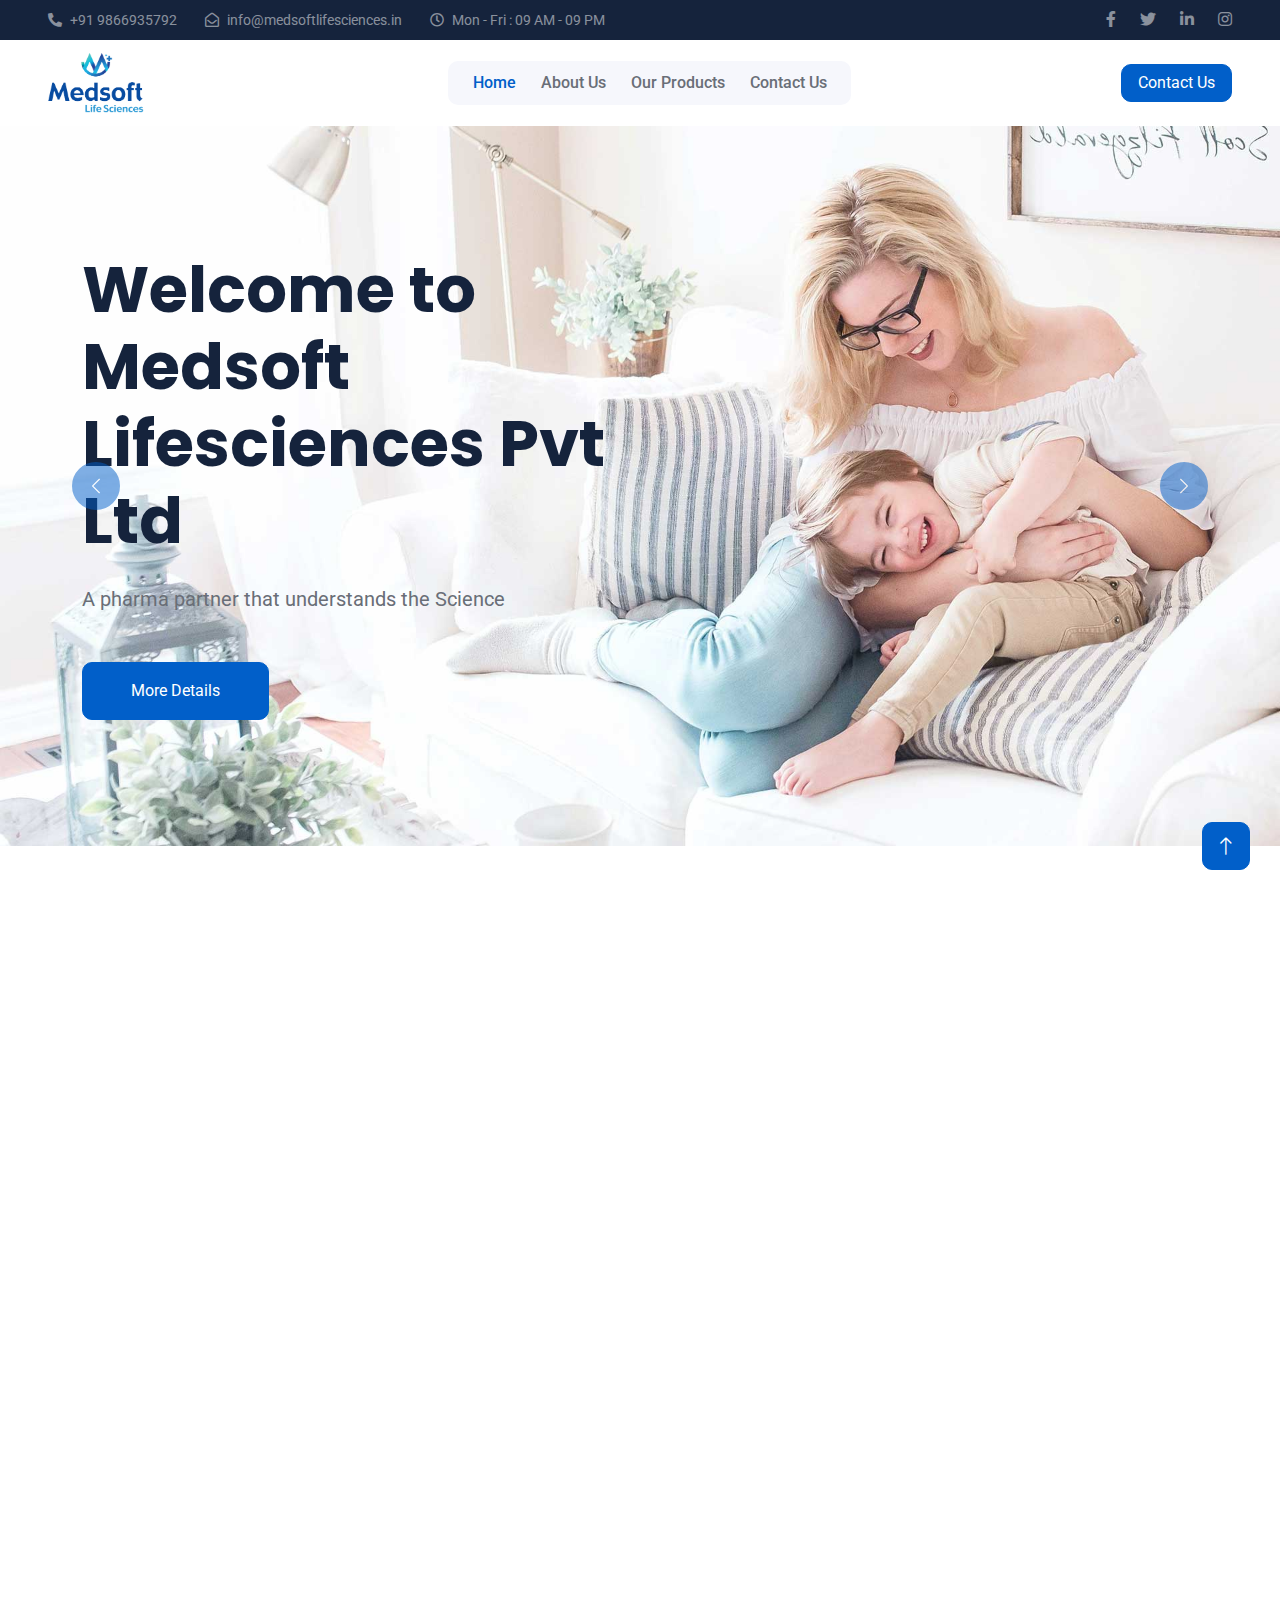
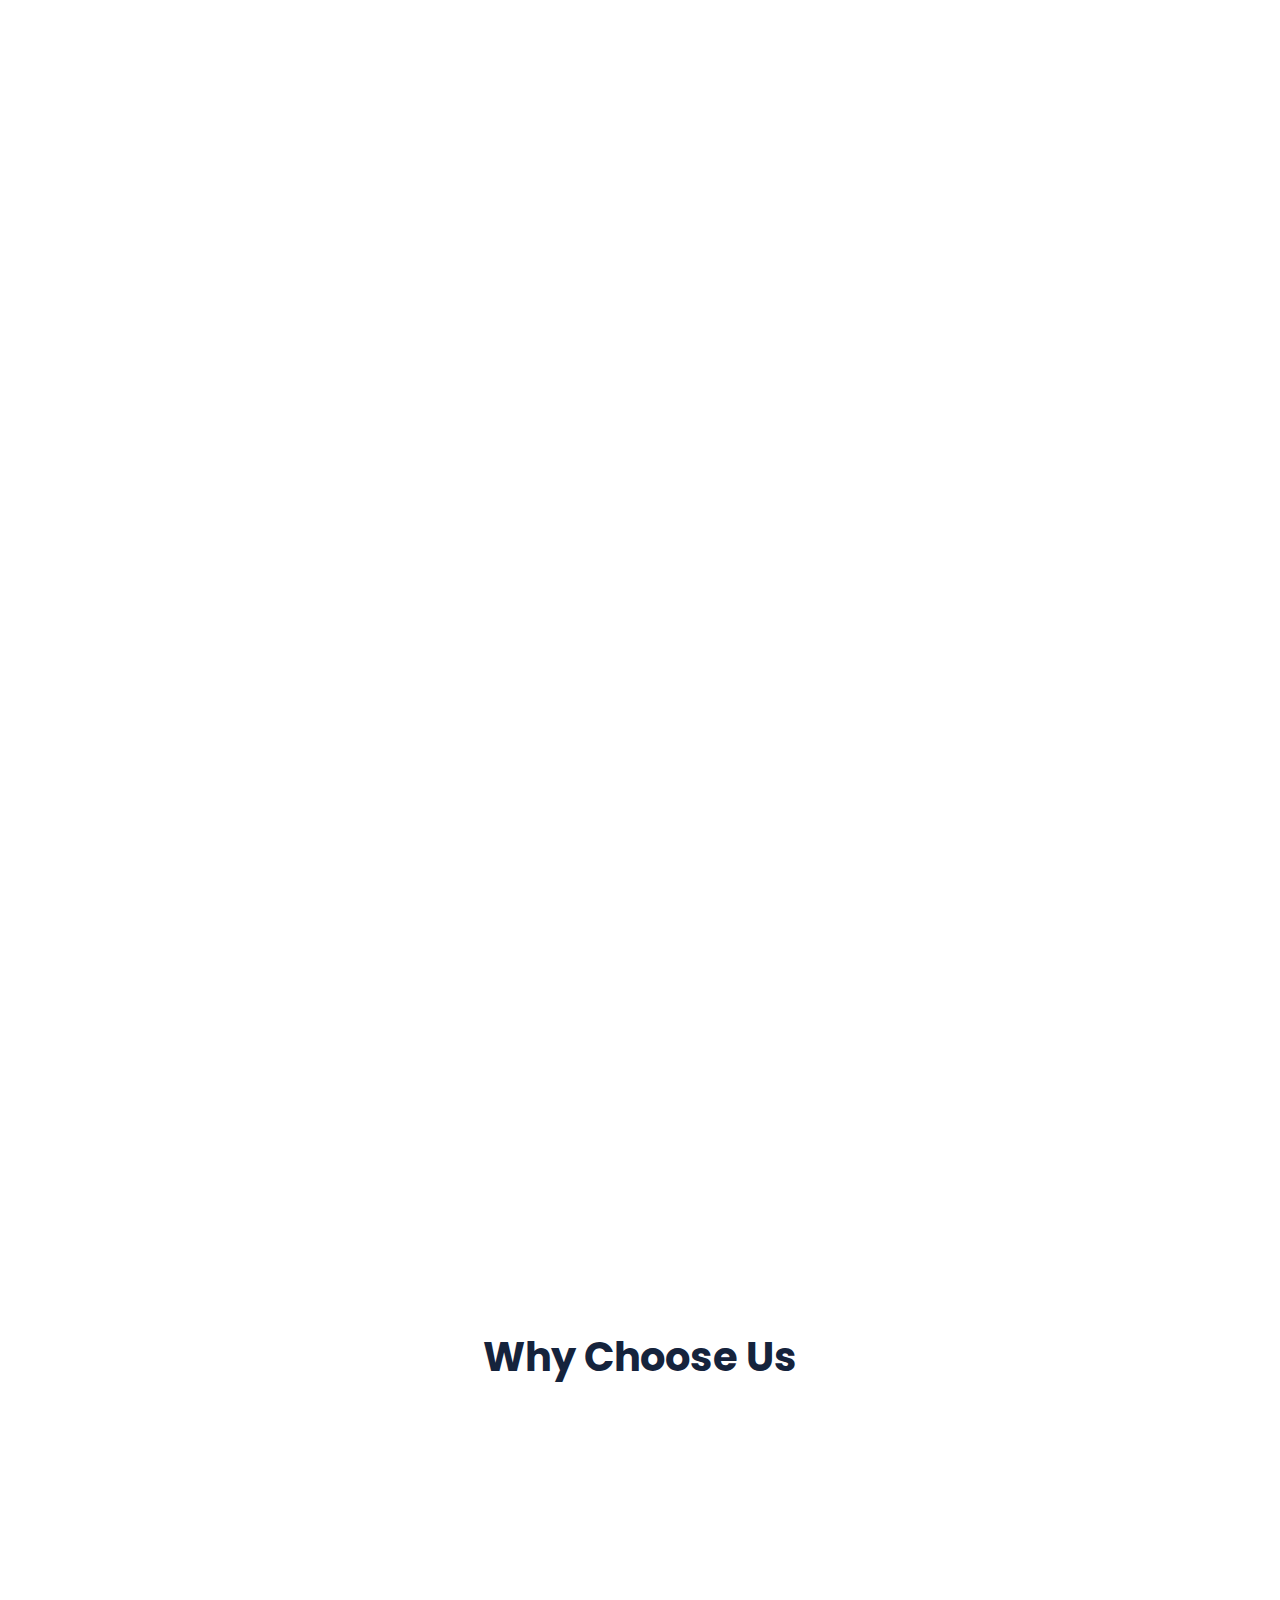
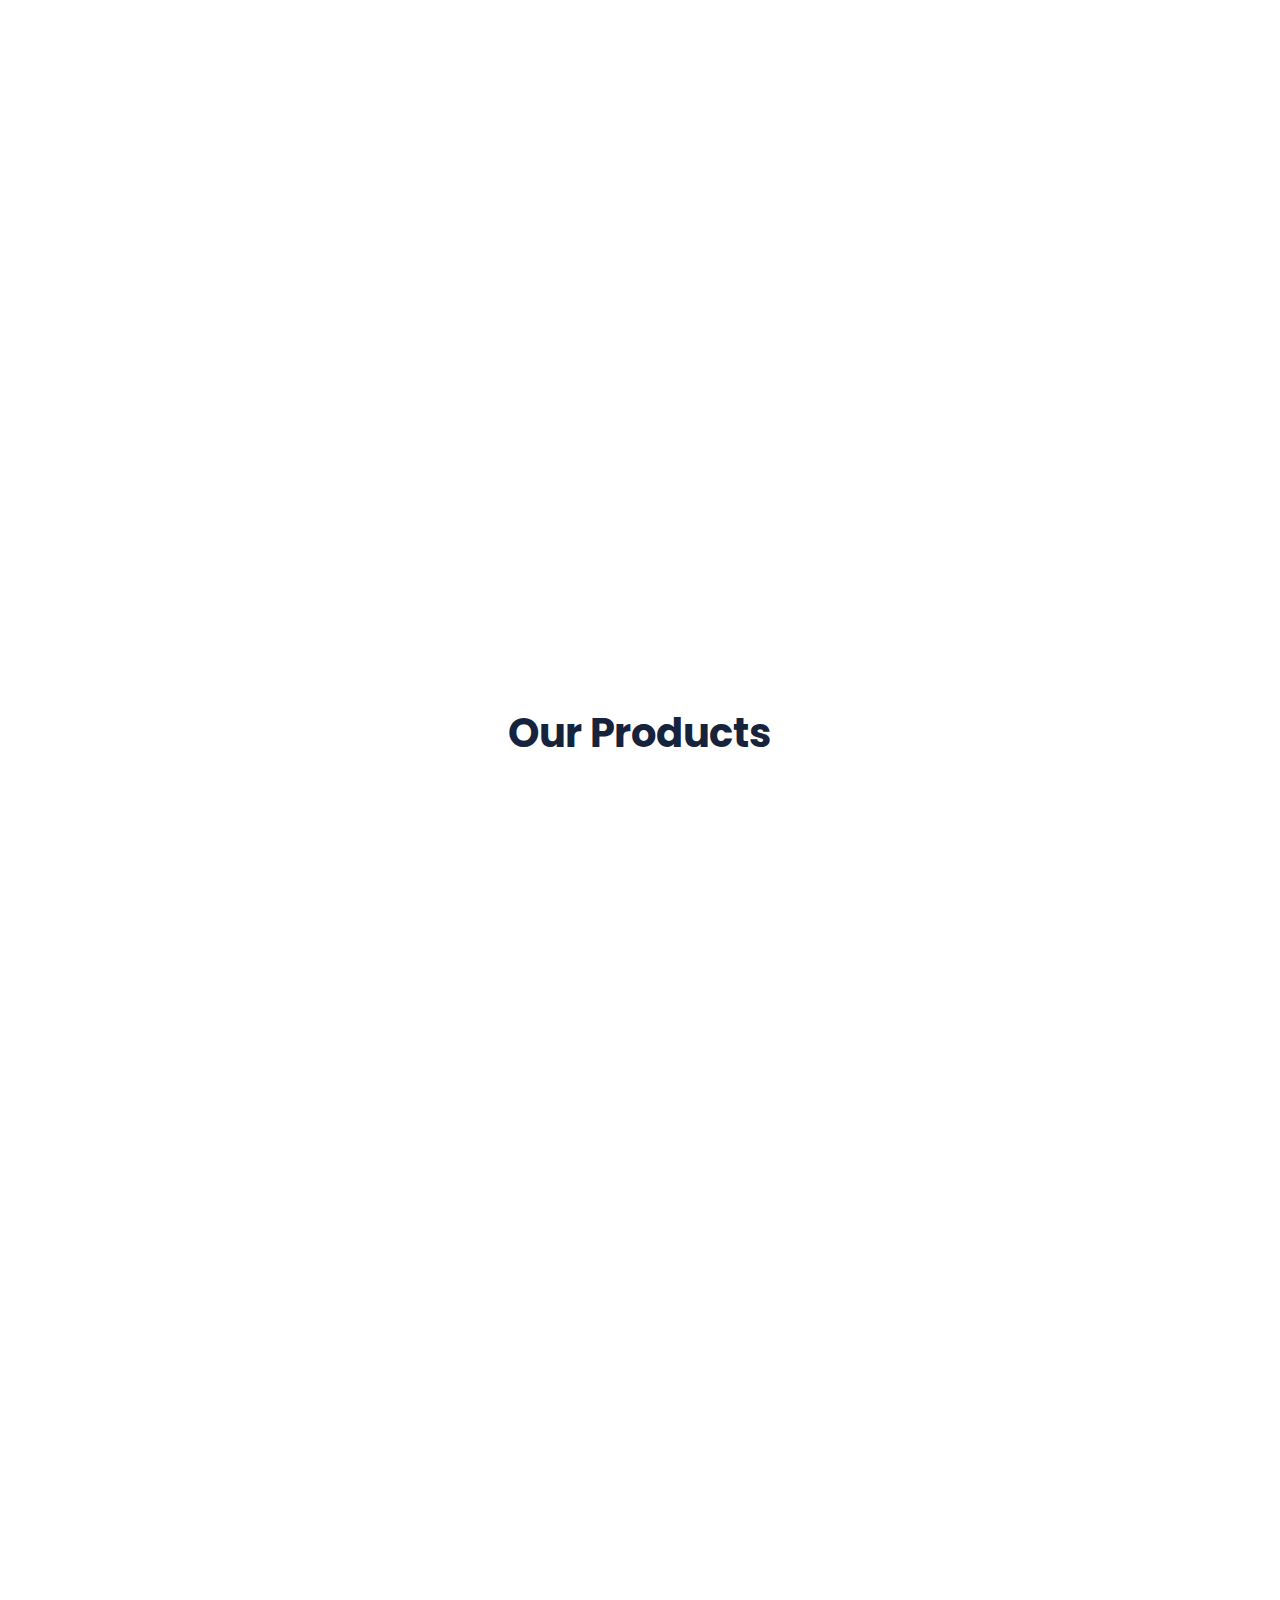
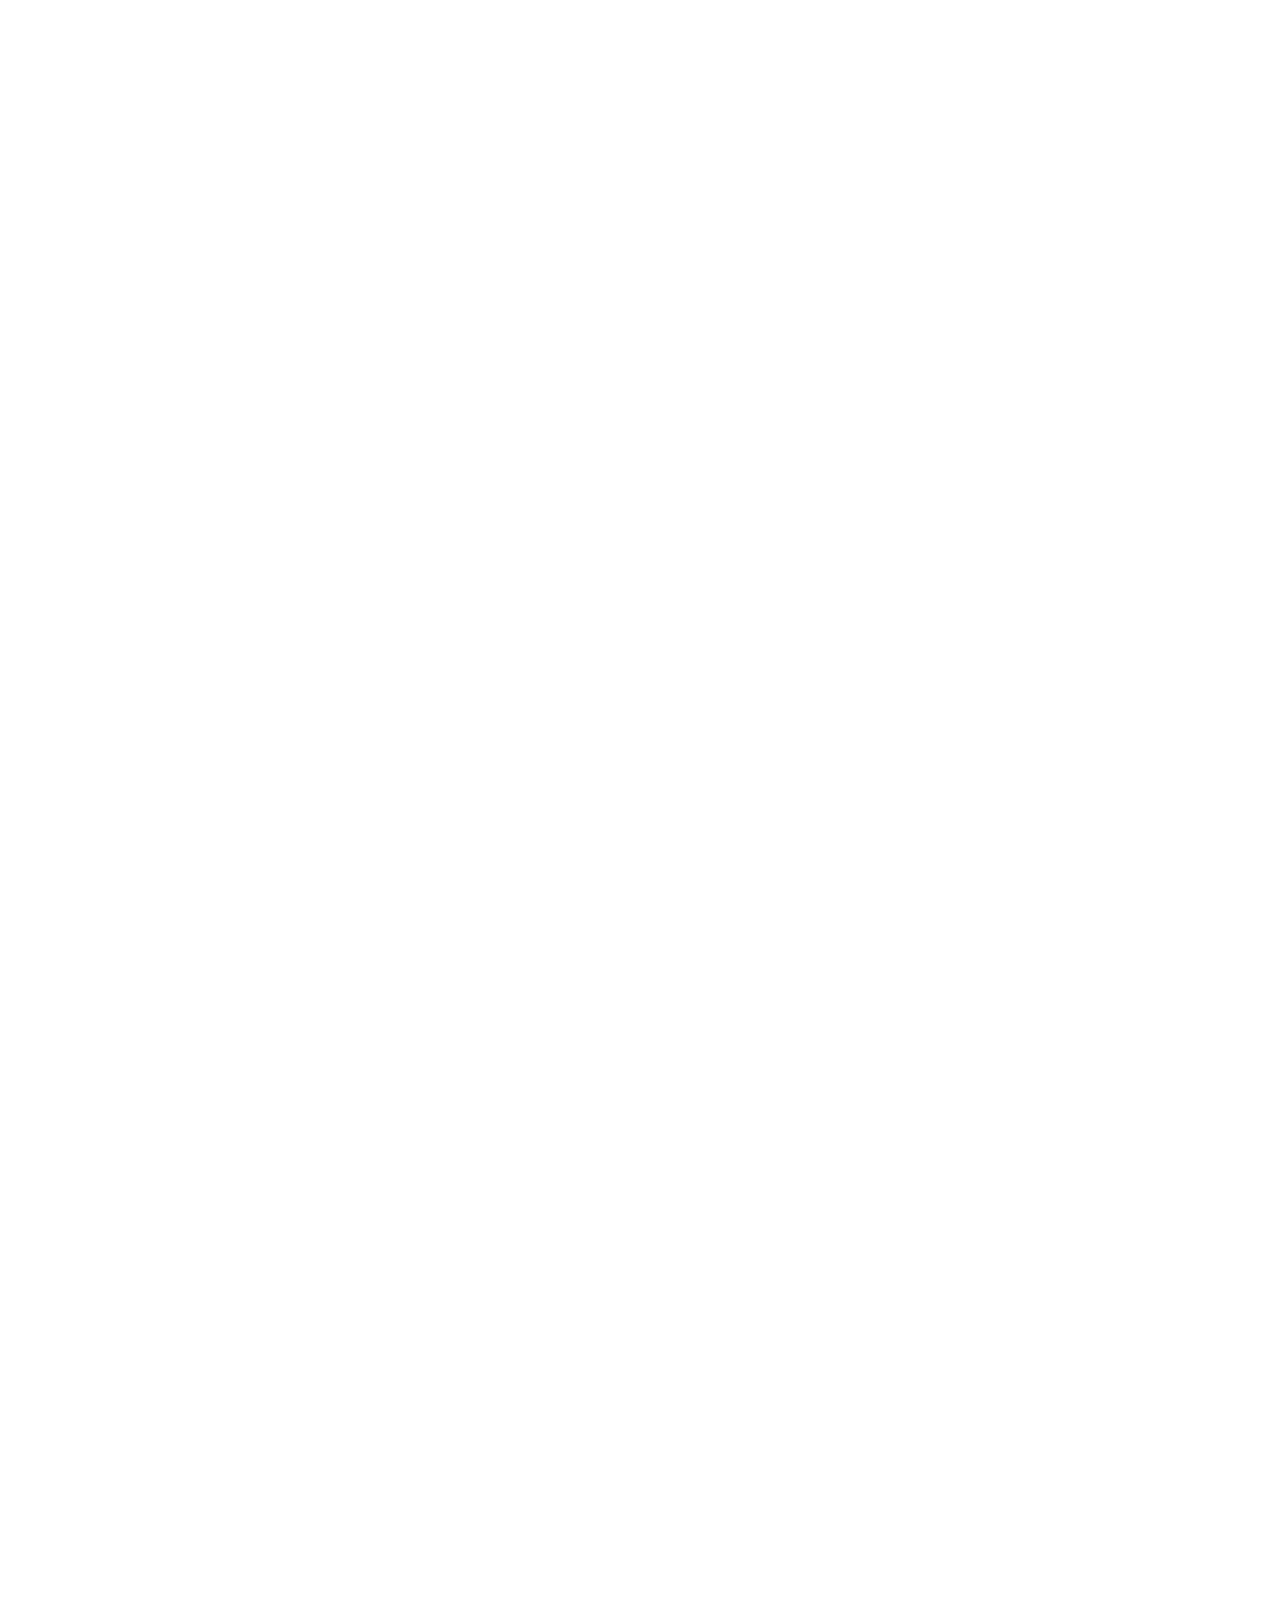
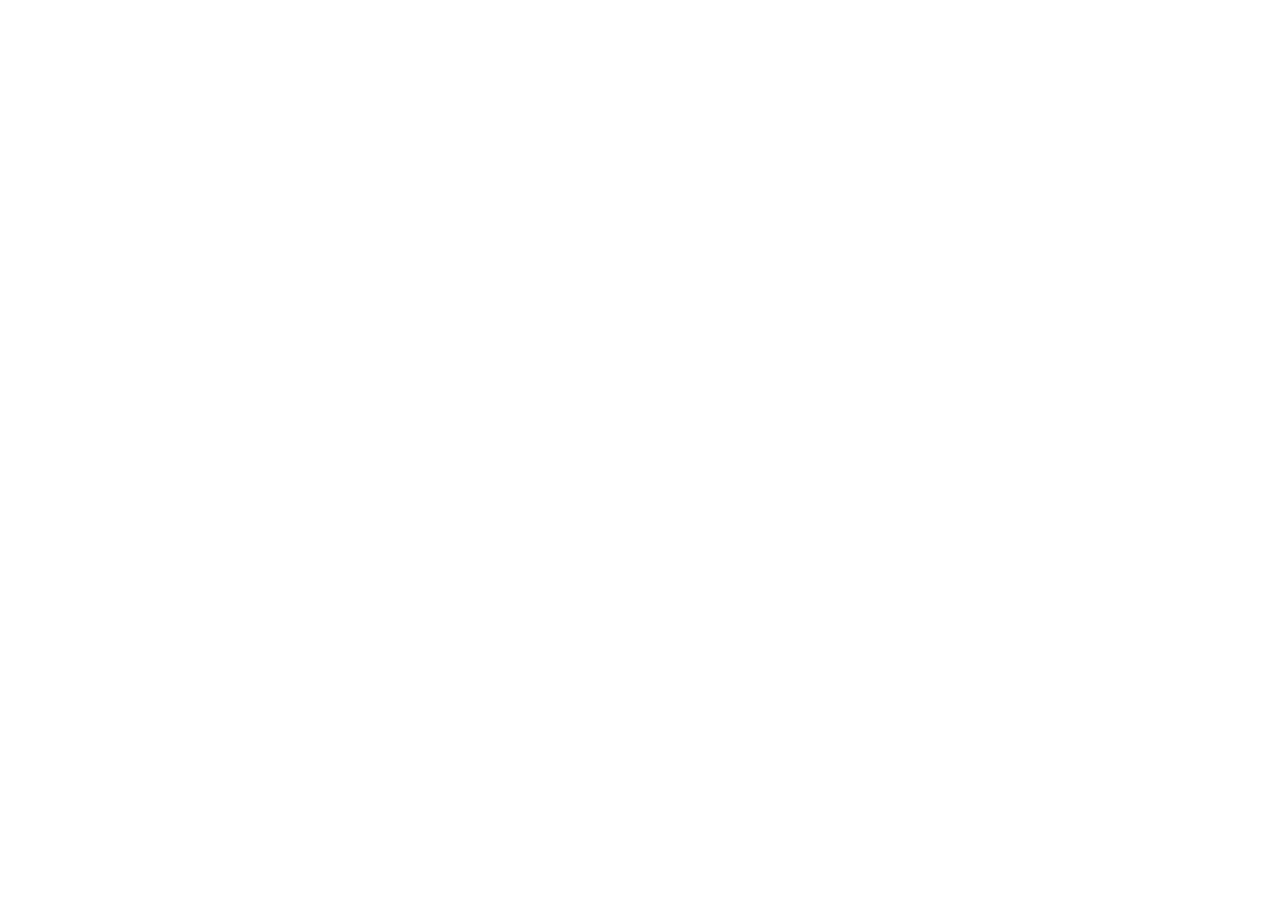
<file: index.html>
<!DOCTYPE html>
<html lang="en">
  <head>
    <meta charset="utf-8" />
    <title>Medsoft - Life Sciences</title>
    <meta content="width=device-width, initial-scale=1.0" name="viewport" />
    <meta content="" name="keywords" />
    <meta content="" name="description" />

    <!-- Favicon -->
    <link href="img/medsoft_logo.png" rel="icon" />

    <!-- Google Web Fonts -->
    <link rel="preconnect" href="https://fonts.googleapis.com" />
    <link rel="preconnect" href="https://fonts.gstatic.com" crossorigin />
    <link
      href="https://fonts.googleapis.com/css2?family=Roboto:wght@400;500&family=Poppins:wght@600;700&display=swap"
      rel="stylesheet"
    />

    <!-- Icon Font Stylesheet -->
    <link
      href="https://cdnjs.cloudflare.com/ajax/libs/font-awesome/5.10.0/css/all.min.css"
      rel="stylesheet"
    />
    <link
      href="https://cdn.jsdelivr.net/npm/bootstrap-icons@1.4.1/font/bootstrap-icons.css"
      rel="stylesheet"
    />

    <!-- Libraries Stylesheet -->
    <link href="lib/animate/animate.min.css" rel="stylesheet" />
    <link href="lib/owlcarousel/assets/owl.carousel.min.css" rel="stylesheet" />

    <!-- Customized Bootstrap Stylesheet -->
    <link href="css/bootstrap.min.css" rel="stylesheet" />

    <!-- Template Stylesheet -->
    <link href="css/style.css" rel="stylesheet" />
  </head>

  <body>
    <!-- Spinner Start -->
    <div
      id="spinner"
      class="show bg-white position-fixed translate-middle w-100 vh-100 top-50 start-50 d-flex align-items-center justify-content-center"
    >
      <div class="spinner-grow text-primary" role="status"></div>
    </div>
    <!-- Spinner End -->

    <!-- Topbar Start -->
    <div
      class="container-fluid bg-dark text-white-50 py-2 px-0 d-none d-lg-block"
    >
      <div class="row gx-0 align-items-center">
        <div class="col-lg-7 px-5 text-start">
          <div class="h-100 d-inline-flex align-items-center me-4">
            <small class="fa fa-phone-alt me-2"></small>
            <small>+91 9866935792 </small>
          </div>
          <div class="h-100 d-inline-flex align-items-center me-4">
            <small class="far fa-envelope-open me-2"></small>
            <small>info@medsoftlifesciences.in</small>
          </div>
          <div class="h-100 d-inline-flex align-items-center me-4">
            <small class="far fa-clock me-2"></small>
            <small>Mon - Fri : 09 AM - 09 PM</small>
          </div>
        </div>
        <div class="col-lg-5 px-5 text-end">
          <div class="h-100 d-inline-flex align-items-center">
            <a class="text-white-50 ms-4" href=""
              ><i class="fab fa-facebook-f"></i
            ></a>
            <a class="text-white-50 ms-4" href=""
              ><i class="fab fa-twitter"></i
            ></a>
            <a class="text-white-50 ms-4" href=""
              ><i class="fab fa-linkedin-in"></i
            ></a>
            <a class="text-white-50 ms-4" href=""
              ><i class="fab fa-instagram"></i
            ></a>
          </div>
        </div>
      </div>
    </div>
    <!-- Topbar End -->

    <!-- Navbar Start -->
    <nav
      class="navbar navbar-expand-lg bg-white navbar-light sticky-top px-4 px-lg-5"
    >
      <a href="index.html" class="navbar-brand d-flex align-items-center">
        <h1 class="m-0">
          <img
            class="img-fluid me-3"
            src="img/medsoft_logo.png"
            alt="Medsoft logo"
          />
        </h1>
      </a>
      <button
        type="button"
        class="navbar-toggler"
        data-bs-toggle="collapse"
        data-bs-target="#navbarCollapse"
      >
        <span class="navbar-toggler-icon"></span>
      </button>
      <div class="collapse navbar-collapse" id="navbarCollapse">
        <div class="navbar-nav mx-auto bg-light rounded pe-4 py-3 py-lg-0">
          <a href="index.html" class="nav-item nav-link active">Home</a>
          <a href="about.html" class="nav-item nav-link">About Us</a>
          <a href="ourproducts.html" class="nav-item nav-link">Our Products</a>
          <!-- <div class="nav-item dropdown">
            <a
              href="#"
              class="nav-link dropdown-toggle"
              data-bs-toggle="dropdown"
              >Pages</a
            >
            <div class="dropdown-menu bg-light border-0 m-0">
              <a href="feature.html" class="dropdown-item">Features</a>
              <a href="appointment.html" class="dropdown-item">Appointment</a>
              <a href="team.html" class="dropdown-item">Team Members</a>
              <a href="testimonial.html" class="dropdown-item">Testimonial</a>
              <a href="404.html" class="dropdown-item">404 Page</a>
            </div>
          </div> -->
          <a href="contact.html" class="nav-item nav-link">Contact Us</a>
        </div>
      </div>
      <a href="contact.html" class="btn btn-primary px-3 d-none d-lg-block">Contact Us</a>
    </nav>
    <!-- Navbar End -->

    <!-- Carousel Start -->
    <div class="container-fluid p-0 mb-5 wow fadeIn" data-wow-delay="0.1s">
      <div id="header-carousel" class="carousel slide" data-bs-ride="carousel">
        <div class="carousel-inner">
          <div class="carousel-item active">
            <img class="w-100" src="img/carousel-1.jpg" alt="Image" />
            <div class="carousel-caption">
              <div class="container">
                <div class="row">
                  <div class="col-12 col-lg-6">
                    <h1 class="display-3 text-dark mb-4 animated slideInDown">
                      Welcome to Medsoft Lifesciences Pvt Ltd
                    </h1>
                    <p class="fs-5 text-body mb-5">
                      A pharma partner that understands the Science
                    </p>
                    <a href="" class="btn btn-primary py-3 px-5"
                      >More Details</a
                    >
                  </div>
                </div>
              </div>
            </div>
          </div>
          <div class="carousel-item">
            <img class="w-100" src="img/carousel-2.jpg" alt="Image" />
            <div class="carousel-caption">
              <div class="container">
                <div class="row">
                  <div class="col-12 col-lg-6">
                    <h1 class="display-3 text-dark mb-4 animated slideInDown">
                      Spreading happiness everywhere
                    </h1>
                    <p class="fs-5 text-body mb-5">
                      Medsoft Life Sciences provides cost-effective, comprehensive solutions for your Pharmaceutical needs.
                    </p>
                    <a href="" class="btn btn-primary py-3 px-5"
                      >More Details</a
                    >
                  </div>
                </div>
              </div>
            </div>
          </div>
        </div>
        <button
          class="carousel-control-prev"
          type="button"
          data-bs-target="#header-carousel"
          data-bs-slide="prev"
        >
          <span class="carousel-control-prev-icon" aria-hidden="true"></span>
          <span class="visually-hidden">Previous</span>
        </button>
        <button
          class="carousel-control-next"
          type="button"
          data-bs-target="#header-carousel"
          data-bs-slide="next"
        >
          <span class="carousel-control-next-icon" aria-hidden="true"></span>
          <span class="visually-hidden">Next</span>
        </button>
      </div>
    </div>
    <!-- Carousel End -->

    <!-- About Start -->
    <div class="container-xxl py-5">
      <div class="container">
        <div class="row g-5">
          <div class="col-lg-6 wow fadeInUp" data-wow-delay="0.1s">
            <div
              class="position-relative overflow-hidden rounded ps-5 pt-5 h-100"
              style="min-height: 400px"
            >
              <img
                class="position-absolute w-100 h-100"
                src="img/about.jpg"
                alt=""
                style="object-fit: cover"
              />
              <div
                class="position-absolute top-0 start-0 bg-white rounded pe-3 pb-3"
                style="width: 200px; height: 200px"
              >
                <div
                  class="d-flex flex-column justify-content-center text-center bg-primary rounded h-100 p-3"
                >
                  <h1 class="text-white mb-0">19</h1>
                  <h2 class="text-white">Unique</h2>
                  <h5 class="text-white mb-0">products</h5>
                </div>
              </div>
            </div>
          </div>
          <div class="col-lg-6 wow fadeInUp" data-wow-delay="0.5s">
            <div class="h-100">
              <h1 class="display-6 mb-5">
                Dedicated to improving people's lives with modern medicines.
              </h1>
              <p class="fs-5 text-primary mb-4">
                Medsoft Life Sciences Private Limited is a fully integrated, cutting-edge pharmaceutical company at the forefront of the industry.
              </p>
              <div class="row g-4 mb-4">
                <div class="col-sm-6">
                  <div class="d-flex align-items-center">
                    <img
                      class="flex-shrink-0 me-3"
                      src="img/icon/icon-04-primary.png"
                      alt=""
                    />
                    <h5 class="mb-0">Professional Med experts</h5>
                  </div>
                </div>
                <!-- <div class="col-sm-6">
                  <div class="d-flex align-items-center">
                    <img
                      class="flex-shrink-0 me-3"
                      src="img/icon/icon-03-primary.png"
                      alt=""
                    />
                    <h5 class="mb-0">Professional Med experts</h5>
                  </div>
                </div> -->
              </div>
              <p class="mb-4">
                Dedicated to improving people's lives with modern medicines, Medsoft Life Sciences is a leading pharmaceutical company looking forward to delivering new medication to help improve the lives of millions of people globally and to keep people healthy and happy.
              </p>
              <div class="border-top mt-4 pt-4">
                <div class="d-flex align-items-center">
                  <!-- <img
                    class="flex-shrink-0 rounded-circle me-3"
                    src="img/medsoft_logo.png"
                    alt=""
                  /> -->
                  <h5 class="mb-0">Call Us: +91 9866935792</h5>
                </div>
              </div>
            </div>
          </div>
        </div>
      </div>
    </div>
    <!-- About End -->

    <!-- Facts Start -->
    <div class="container-fluid overflow-hidden my-5 px-lg-0">
      <div class="container facts px-lg-0">
        <div class="row g-0 mx-lg-0">
          <div class="col-lg-6 facts-text wow fadeIn" data-wow-delay="0.1s">
            <div class="h-100 px-4 ps-lg-0">
              <h1 class="text-white mb-4">Medsoft Life Sciences Private Limited </h1>
              <p class="text-light mb-5">
                A team of innovators and experts changing the medical industry together. Consult Medsoft Life Sciences for the latest medical industry innovations that will make a difference in your care and quality of life.
              </p>
              <a href="/about.html" class="align-self-start btn btn-secondary py-3 px-5"
                >More Details</a
              >
            </div>
          </div>
          <div class="col-lg-6 facts-counter wow fadeIn" data-wow-delay="0.5s">
            <div class="h-100 px-4 pe-lg-0">
              <div class="row g-5">
                <!-- <div class="col-sm-6">
                  <h1 class="display-5" data-toggle="counter-up">15</h1>
                  <p class="fs-5 text-primary">Years Collective Experience</p>
                </div> -->
                <div class="col-sm-4">
                  <h1 class="display-5 text-center" data-toggle="counter-up">19</h1>
                  <p class="fs-5 text-primary text-center">Approved Products</p>
                </div>
                <div class="col-sm-4">
                  <h1 class="display-5 text-center" data-toggle="counter-up">2</h1>
                  <p class="fs-5 text-primary text-center">International Collaborations</p>
                </div>
                <div class="col-sm-4">
                  <h1 class="display-5 text-center" data-toggle="counter-up">50</h1>
                  <p class="fs-5 text-primary text-center">Team Members</p>
                </div>
              </div>
            </div>
          </div>
        </div>
      </div>
    </div>
    <!-- Facts End -->

    <!-- Features Start -->
    <div class="container-xxl py-5">
      <div class="container">
        <div class="row g-5">
          <div class="wow fadeInUp" data-wow-delay="0.1s">
            <h1 class="display-6 mb-5", style="text-align: center;">Technical Collaborations</h1>
            <p class="mb-4">
              Medsoft Life Sciences Private Limited works with world's trusted partners in innovation to provide our pharmaceuticals and healthcare services across the country.
            </p>
            <div class="row g-3">
              <div class="col-sm-6 wow fadeIn" data-wow-delay="0.1s">
                <div class="bg-light rounded h-100 p-3">
                  <a href="http://www.marine-bio.co.jp/en/" target="_blank">
                  <div
                  class="bg-white d-flex flex-column justify-content-center text-center rounded h-100 py-4 px-3"
                >
                  <img
                    class="align-self-center mb-3"
                    src="img/marine_bio_logo2.jpg"
                    alt="marine bio logo"
                    
                    
                  />
                  <!-- <h5 class="mb-0">Easy Process</h5> -->
                </div>
                </a>
                 
                </div>
              </div>
              <div class="col-sm-6 wow fadeIn" data-wow-delay="0.2s">
                <div class="bg-light rounded h-100 p-3">
                  <a href="http://www.biotronlabs.com/" target="_blank">
                  <div
                    class="bg-white d-flex flex-column justify-content-center text-center rounded py-4 px-3"
                  >
                    <img
                      class="align-self-center mb-3"
                      src="img/biotron_logo.png"
                      alt=""
                    />
                    <!-- <h5 class="mb-0">Fast Delivery</h5> -->
                  </div>
                </a>
                </div>
              </div>
              <!-- <div class="col-sm-6 wow fadeIn" data-wow-delay="0.3s">
                <div class="bg-light rounded h-100 p-3">
                  <div
                    class="bg-white d-flex flex-column justify-content-center text-center rounded py-4 px-3"
                  >
                    <img
                      class="align-self-center mb-3"
                      src="img/icon/icon-04-primary.png"
                      alt=""
                    />
                    <h5 class="mb-0">Policy Controlling</h5>
                  </div>
                </div>
              </div> -->
              <!-- <div class="col-sm-6 wow fadeIn" data-wow-delay="0.4s">
                <div class="bg-light rounded h-100 p-3">
                  <div
                    class="bg-white d-flex flex-column justify-content-center text-center rounded h-100 py-4 px-3"
                  >
                    <img
                      class="align-self-center mb-3"
                      src="img/icon/icon-07-primary.png"
                      alt=""
                    />
                    <h5 class="mb-0">Money Saving</h5>
                  </div>
                </div>
              </div> -->
            </div>
          </div>
          <!-- <div class="col-lg-6 wow fadeInUp" data-wow-delay="0.5s">
            <div
              class="position-relative rounded overflow-hidden h-100"
              style="min-height: 400px"
            >
              <img
                class="position-absolute w-100 h-100"
                src="img/feature.jpg"
                alt=""
                style="object-fit: cover"
              />
            </div>
          </div> -->
        </div>
      </div>
    </div>
    <!-- Features End -->

    <!-- Service Start -->
    <div class="container-xxl py-5">
      <div class="container">
        <div class="text-center mx-auto" style="max-width: 500px">
          <h1 class="display-6 mb-5">
            Why Choose Us
          </h1>
        </div>
        <div class="row g-4 justify-content-center">
          <div class="col-lg-4 col-md-6 wow fadeInUp" data-wow-delay="0.1s">
            <div class="service-item rounded h-100 p-5">
              <div class="d-flex align-items-center ms-n5 mb-4">
                <div
                  class="service-icon flex-shrink-0 bg-primary rounded-end me-4"
                >
                  <img
                    class="img-fluid"
                    src="img/icon/icon-10-light.png"
                    alt=""
                  />
                </div>
                <h4 class="mb-0">Your Health</h4>
              </div>
              <p class="mb-4">
                While we may be a for-profit company, our first responsibility is always to our customers and the community.
              </p>
              <a class="btn btn-light px-3" href="/about.html">Read More</a>
            </div>
          </div>
          <div class="col-lg-4 col-md-6 wow fadeInUp" data-wow-delay="0.3s">
            <div class="service-item rounded h-100 p-5">
              <div class="d-flex align-items-center ms-n5 mb-4">
                <div
                  class="service-icon flex-shrink-0 bg-primary rounded-end me-4"
                >
                  <img
                    class="img-fluid"
                    src="img/icon/icon-01-light.png"
                    alt=""
                  />
                </div>
                <h4 class="mb-0">Efficiency</h4>
              </div>
              <p class="mb-4">
                From pre-clinical design to drug manufacture, our operations are planned and executed in a streamlined process to get drugs to patients as quickly as possible.
              </p>
              <a class="btn btn-light px-3" href="/about.html">Read More</a>
            </div>
          </div>
          <div class="col-lg-4 col-md-6 wow fadeInUp" data-wow-delay="0.5s">
            <div class="service-item rounded h-100 p-5">
              <div class="d-flex align-items-center ms-n5 mb-4">
                <div
                  class="service-icon flex-shrink-0 bg-primary rounded-end me-4"
                >
                  <img
                    class="img-fluid"
                    src="img/icon/icon-02-light.png"
                    alt=""
                  />
                </div>
                <h4 class="mb-0">Quality</h4>
              </div>
              <p class="mb-4">
                We ensure that all the drugs and medical supplies are checked to ensure they are safe and of high-quality.
              </p>
              <a class="btn btn-light px-3" href="/about.html">Read More</a>
            </div>
          </div>
          <div class="col-lg-4 col-md-6 wow fadeInUp" data-wow-delay="0.1s">
            <div class="service-item rounded h-100 p-5">
              <div class="d-flex align-items-center ms-n5 mb-4">
                <div
                  class="service-icon flex-shrink-0 bg-primary rounded-end me-4"
                >
                  <img
                    class="img-fluid"
                    src="img/icon/icon-04-light.png"
                    alt=""
                  />
                </div>
                <h4 class="mb-0">Inventory</h4>
              </div>
              <p class="mb-4">
                With the most available products, we can provide you with the widest variety of drugs at unbeatable prices.
              </p>
              <a class="btn btn-light px-3" href="/about.html">Read More</a>
            </div>
          </div>
          <div class="col-lg-4 col-md-6 wow fadeInUp" data-wow-delay="0.3s">
            <div class="service-item rounded h-100 p-5">
              <div class="d-flex align-items-center ms-n5 mb-4">
                <div
                  class="service-icon flex-shrink-0 bg-primary rounded-end me-4"
                >
                  <img
                    class="img-fluid"
                    src="img/icon/icon-07-light.png"
                    alt=""
                  />
                </div>
                <h4 class="mb-0">Tested</h4>
              </div>
              <p class="mb-4">
                Our products undergo rigorous testing to ensure that they have undergone rigorous evaluation before entering the market.
              </p>
              <a class="btn btn-light px-3" href="/about.html">Read More</a>
            </div>
          </div>
          <div class="col-lg-4 col-md-6 wow fadeInUp" data-wow-delay="0.5s">
            <div class="service-item rounded h-100 p-5">
              <div class="d-flex align-items-center ms-n5 mb-4">
                <div
                  class="service-icon flex-shrink-0 bg-primary rounded-end me-4"
                >
                  <img
                    class="img-fluid"
                    src="img/icon/icon-06-light.png"
                    alt=""
                  />
                </div>
                <h4 class="mb-0">Experienced Staff</h4>
              </div>
              <p class="mb-4">
                Our staff is highly trained in health and pharmaceutical sciences, so they are well versed with know how for all your queries!
              </p>
              <a class="btn btn-light px-3" href="/about.html">Read More</a>
            </div>
          </div>
        </div>
      </div>
    </div>
    <!-- Service End -->

    <!-- Team Start -->
    <div class="container-xxl py-5">
      <div class="container">
        <div class="text-center mx-auto" style="max-width: 500px">
          <h1 class="display-6 mb-5">Our Products</h1>
        </div>
        <div class="row g-4">
          <div class="col-lg-3 col-md-6 wow fadeInUp" data-wow-delay="0.1s">
            <div class="team-item rounded">
              <img class="homeimg" src="img/products/coralsoftb.jpg" alt="coralsoft" />
            </div>
          </div>
          <div class="col-lg-3 col-md-6 wow fadeInUp" data-wow-delay="0.3s">
            <div class="team-item rounded">
              <img class="homeimg" src="img/products/coralsoft_plus.jpg" alt="" />
            </div>
          </div>
          <div class="col-lg-3 col-md-6 wow fadeInUp" data-wow-delay="0.5s">
            <div class="team-item rounded">
              <img class="homeimg" src="img/products/coralsoft_D3b.jpg" alt="" />
            </div>
          </div>
          <div class="col-lg-3 col-md-6 wow fadeInUp" data-wow-delay="0.7s">
            <div class="team-item rounded">
              <img class="homeimg" src="img/products/HB_SOFT_20.jpg" alt="" />
            </div>
          </div>
          <div class="col-lg-3 col-md-6 wow fadeInUp" data-wow-delay="0.5s">
            <div class="team-item rounded">
              <img class="homeimg" src="img/products/esmosft_DSR.jpg" alt="" />
            </div>
          </div>
          <div class="col-lg-3 col-md-6 wow fadeInUp" data-wow-delay="0.5s">
            <div class="team-item rounded">
              <img class="homeimg" src="img/products/gestosoft_SR_200b.jpg" alt="" />
            </div>
          </div>
          <div class="col-lg-3 col-md-6 wow fadeInUp" data-wow-delay="0.5s">
            <div class="team-item rounded">
              <img class="homeimg homeimg" src="img/products/montosoft_FXb.jpg" alt="" />
            </div>
          </div>
          <div class="col-lg-3 col-md-6 wow fadeInUp" data-wow-delay="0.5s">
            <div class="team-item rounded">
              <img class="homeimg" src="img/products/montosoft_Lb.jpg" alt="" />
            </div>
          </div>
          <div class="col-lg-3 col-md-6 wow fadeInUp" data-wow-delay="0.5s">
            <div class="team-item rounded">
              <img class="homeimg" src="img/products/mvsoftb.jpg" alt="" />
            </div>
          </div>
          <div class="col-lg-3 col-md-6 wow fadeInUp" data-wow-delay="0.5s">
            <div class="team-item rounded">
              <img class="homeimg" src="img/products/nacsoft_Pb.jpg" alt="" />
            </div>
          </div>
          <div class="col-lg-3 col-md-6 wow fadeInUp" data-wow-delay="0.5s">
            <div class="team-item rounded">
              <img class="homeimg" src="img/products/nacsoft_SPb.jpg" alt="" />
            </div>
          </div>
          <div class="col-lg-3 col-md-6 wow fadeInUp" data-wow-delay="0.5s">
            <div class="team-item rounded">
              <img class="homeimg" src="img/products/ovasoftb.jpg" alt="" />
            </div>
          </div>
          <div class="col-lg-3 col-md-6 wow fadeInUp" data-wow-delay="0.5s">
            <div class="team-item rounded">
              <img class="homeimg" src="img/products/ppsoft_40b.jpg" alt="" />
            </div>
          </div>
          <div class="col-lg-3 col-md-6 wow fadeInUp" data-wow-delay="0.5s">
            <div class="team-item rounded">
              <img class="homeimg" src="img/products/ppsoft_DSRb.jpg" alt="" />
            </div>
          </div>
          <div class="col-lg-3 col-md-6 wow fadeInUp" data-wow-delay="0.5s">
            <div class="team-item rounded">
              <img class="homeimg" src="img/products/softmol650.jpg" alt="" />
            </div>
          </div>
          <div class="col-lg-3 col-md-6 wow fadeInUp" data-wow-delay="0.5s">
            <div class="team-item rounded">
              <img class="homeimg" src="img/products/softcort6.jpg" alt="" />
            </div>
          </div>
          <div class="col-lg-3 col-md-6 wow fadeInUp" data-wow-delay="0.5s">
            <div class="team-item rounded">
              <img class="homeimg" src="img/products/softpod200.jpg" alt="" />
            </div>
          </div>
          <div class="col-lg-3 col-md-6 wow fadeInUp" data-wow-delay="0.5s">
            <div class="team-item rounded">
              <img class="homeimg" src="img/products/softrab_DSRb.jpg" alt="" />
            </div>
          </div>
          <div class="col-lg-3 col-md-6 wow fadeInUp" data-wow-delay="0.5s">
            <div class="team-item rounded">
              <img class="homeimg" src="img/products/softrold3.jpg" alt="" />
            </div>
          </div>
        </div>
      </div>
    </div>
    <!-- Team End -->

    <!-- Features Start -->
    <div class="container-xxl py-5">
      <div class="container">
        <div class="row g-5">
          <div class="wow fadeInUp" data-wow-delay="0.1s">
            <h1 class="display-6 mb-5", style="text-align: center;">Our Directors</h1>
            <p class="mb-4", style ="text-align: center;">
              Medsoft Life Sciences Private Limited is proud be lead by inspiring leaders which put employees first.
            </p>
            <div class="row g-3">
              <div class="col-sm-6 wow fadeIn" data-wow-delay="0.1s">
                <div class="bg-light rounded h-100 p-3">
                  <div
                  class="bg-white d-flex flex-column justify-content-center text-center rounded h-100 py-4 px-3"
                >
                  <h4 class="mb-0">Nirudolu Laxman</h4>
                  <h5> 9866935792 </h5>
                </div>
                </a>
                 
                </div>
              </div>
              <div class="col-sm-6 wow fadeIn" data-wow-delay="0.2s">
                <div class="bg-light rounded h-100 p-3">
                  <div
                    class="bg-white d-flex flex-column justify-content-center text-center rounded py-4 px-3"
                  >
                    <h4 class="mb-0">Nirudolu Ramadevi</h4>
                    <h5> 9963554567 </h5>
                  </div>
                </a>
                </div>
              </div>
              <!-- <div class="col-sm-6 wow fadeIn" data-wow-delay="0.3s">
                <div class="bg-light rounded h-100 p-3">
                  <div
                    class="bg-white d-flex flex-column justify-content-center text-center rounded py-4 px-3"
                  >
                    <img
                      class="align-self-center mb-3"
                      src="img/icon/icon-04-primary.png"
                      alt=""
                    />
                    <h5 class="mb-0">Policy Controlling</h5>
                  </div>
                </div>
              </div> -->
              <!-- <div class="col-sm-6 wow fadeIn" data-wow-delay="0.4s">
                <div class="bg-light rounded h-100 p-3">
                  <div
                    class="bg-white d-flex flex-column justify-content-center text-center rounded h-100 py-4 px-3"
                  >
                    <img
                      class="align-self-center mb-3"
                      src="img/icon/icon-07-primary.png"
                      alt=""
                    />
                    <h5 class="mb-0">Money Saving</h5>
                  </div>
                </div>
              </div> -->
            </div>
          </div>
          <!-- <div class="col-lg-6 wow fadeInUp" data-wow-delay="0.5s">
            <div
              class="position-relative rounded overflow-hidden h-100"
              style="min-height: 400px"
            >
              <img
                class="position-absolute w-100 h-100"
                src="img/feature.jpg"
                alt=""
                style="object-fit: cover"
              />
            </div>
          </div> -->
        </div>
      </div>
    </div>
    <!-- Features End -->

    <!-- Appointment Start -->
    <div
      class="container-fluid appointment my-5 py-5 wow fadeIn"
      data-wow-delay="0.1s"
    >
      <div class="container py-5">
        <div class="row g-5">
          <div class="col-lg-6 wow fadeIn" data-wow-delay="0.3s">
            <h1 class="display-6 text-white mb-5">
              We're an award-winning pharmaceutical company
            </h1>
            <p class="text-white mb-5">
              Medsoft Life Sciences private limited provides top-of-the-line pharmaceuticals that are award-winning and expertly tested. We are dedicated and motivated to change how your medical organization does things with a scalable, cost-effective, and user-friendly solution.
            </p>
            <div class="bg-white rounded p-3">
              <div class="d-flex align-items-center bg-primary rounded p-3">
                <h5 class="text-white mb-0">Call Us: +91 9866935792</h5>
              </div>
            </div>
          </div>
          <div class="col-lg-6 wow fadeIn" data-wow-delay="0.5s">
            <div class="bg-white rounded p-5">
              <form>
                <div class="row g-3">
                  <div class="col-sm-6">
                    <div class="form-floating">
                      <input
                        type="text"
                        class="form-control"
                        id="gname"
                        placeholder="Gurdian Name"
                      />
                      <label for="gname">Your Name</label>
                    </div>
                  </div>
                  <div class="col-sm-6">
                    <div class="form-floating">
                      <input
                        type="email"
                        class="form-control"
                        id="gmail"
                        placeholder="Gurdian Email"
                      />
                      <label for="gmail">Your Email</label>
                    </div>
                  </div>
                  <div class="col-sm-6">
                    <div class="form-floating">
                      <input
                        type="text"
                        class="form-control"
                        id="cname"
                        placeholder="Child Name"
                      />
                      <label for="cname">Your Mobile</label>
                    </div>
                  </div>
                  <div class="col-sm-6">
                    <div class="form-floating">
                      <input
                        type="text"
                        class="form-control"
                        id="cage"
                        placeholder="Child Age"
                      />
                      <label for="cage">Service Type</label>
                    </div>
                  </div>
                  <div class="col-12">
                    <div class="form-floating">
                      <textarea
                        class="form-control"
                        placeholder="Leave a message here"
                        id="message"
                        style="height: 80px"
                      ></textarea>
                      <label for="message">Message</label>
                    </div>
                  </div>
                  <div class="col-12">
                    <button class="btn btn-primary py-3 px-5" type="submit">
                      Get In Touch
                    </button>
                  </div>
                </div>
              </form>
            </div>
          </div>
        </div>
      </div>
    </div>
    <!-- Appointment End -->

    <!-- Testimonial Start -->
    <!-- Testimonial End -->

    <!-- Footer Start -->
    <div
      class="container-fluid bg-dark footer mt-5 pt-5 wow fadeIn"
      data-wow-delay="0.1s"
    >
      <div class="container py-5">
        <div class="row g-5">
          <div class="col-lg-3 col-md-6">
            <h1 class="text-white mb-4">
              <img
                class="img-fluid me-3"
                src="img/medsoft_logo.png"
                alt=""
              />
            </h1>
            <p>
              Committed to producing innovative and breakthrough medicines to help people live better.
            </p>
            <div class="d-flex pt-2">
              <a class="btn btn-square me-1" href=""
                ><i class="fab fa-twitter"></i
              ></a>
              <a class="btn btn-square me-1" href=""
                ><i class="fab fa-facebook-f"></i
              ></a>
              <a class="btn btn-square me-1" href=""
                ><i class="fab fa-youtube"></i
              ></a>
              <a class="btn btn-square me-0" href=""
                ><i class="fab fa-linkedin-in"></i
              ></a>
            </div>
          </div>
          <div class="col-lg-3 col-md-6">
            <h5 class="text-light mb-4">Address</h5>
            <p>
              <i class="fa fa-map-marker-alt me-3"></i>15-31-375, 7th Phase, KPHB Colony, Kukatpally, Hyderabad - 500085, Telangana
            </p>
            <p><i class="fa fa-phone-alt me-3"></i>+91 9866935792</p>
            <p><i class="fa fa-envelope me-3"></i>info@medsoftlifesciences.in</p>
            <p><i class="fa fa-globe me-3"></i>www.medsoftlifesciences.in</p>
          </div>
          <div class="col-lg-3 col-md-6">
            <h5 class="text-light mb-4">Quick Links</h5>
            <a class="btn btn-link" href="/about.html">About Us</a>
            <a class="btn btn-link" href="/contact.html">Contact Us</a>
            <a class="btn btn-link" href="/ourproducts.html">Our Products</a>
            <a class="btn btn-link" href="">Terms & Condition</a>
            <a class="btn btn-link" href="/contact.html">Support</a>
          </div>
          <!-- <div class="col-lg-3 col-md-6">
            <h5 class="text-light mb-4">Newsletter</h5>
            <p>Dolor amet sit justo amet elitr clita ipsum elitr est.</p>
            <div class="position-relative mx-auto" style="max-width: 400px">
              <input
                class="form-control bg-transparent w-100 py-3 ps-4 pe-5"
                type="text"
                placeholder="Your email"
              />
              <button
                type="button"
                class="btn btn-secondary py-2 position-absolute top-0 end-0 mt-2 me-2"
              >
                SignUp
              </button>
            </div>
          </div> -->
        </div>
      </div>
      <div class="container-fluid copyright">
        <div class="container">
          <div class="row">
            <div class="col-md-6 text-center text-md-start mb-3 mb-md-0">
              &copy; <a href="#">Medsoft Lifesciences Private Limited</a>, All Right Reserved.
            </div>
            <div class="col-md-6 text-center text-md-end">
              <!--/*** This template is free as long as you keep the footer author’s credit link/attribution link/backlink. If you'd like to use the template without the footer author’s credit link/attribution link/backlink, you can purchase the Credit Removal License from "https://htmlcodex.com/credit-removal". Thank you for your support. ***/-->
              Designed By <a href="https://techpranee.com/">TechPranee</a>
              <br />Distributed By:
              <a href="https://themewagon.com" target="_blank">ThemeWagon</a>
            </div>
          </div>
        </div>
      </div>
    </div>
    <!-- Footer End -->

    <!-- Back to Top -->
    <a href="#" class="btn btn-lg btn-primary btn-lg-square back-to-top"
      ><i class="bi bi-arrow-up"></i
    ></a>

    <!-- JavaScript Libraries -->
    <script src="https://code.jquery.com/jquery-3.4.1.min.js"></script>
    <script src="https://cdn.jsdelivr.net/npm/bootstrap@5.0.0/dist/js/bootstrap.bundle.min.js"></script>
    <script src="lib/wow/wow.min.js"></script>
    <script src="lib/easing/easing.min.js"></script>
    <script src="lib/waypoints/waypoints.min.js"></script>
    <script src="lib/owlcarousel/owl.carousel.min.js"></script>
    <script src="lib/counterup/counterup.min.js"></script>

    <!-- Template Javascript -->
    <script src="js/main.js"></script>
  </body>
</html>
</file>
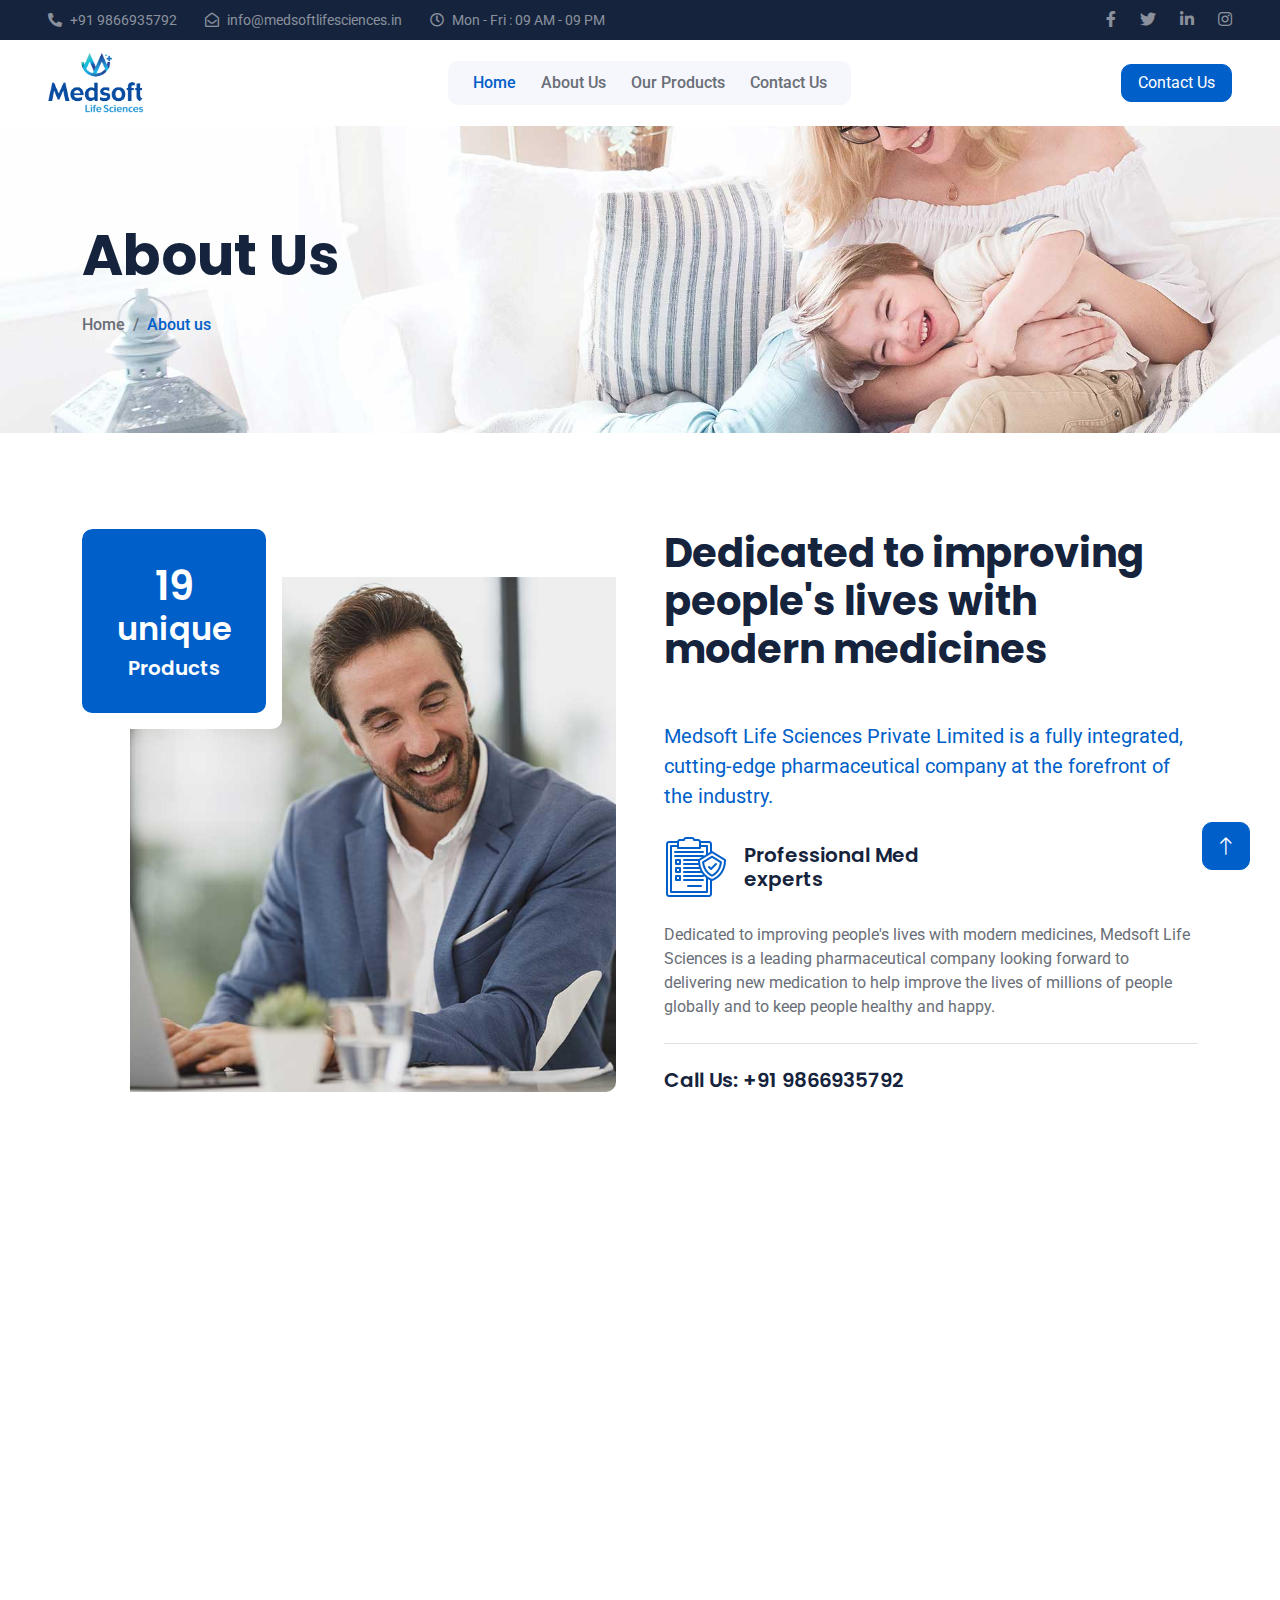
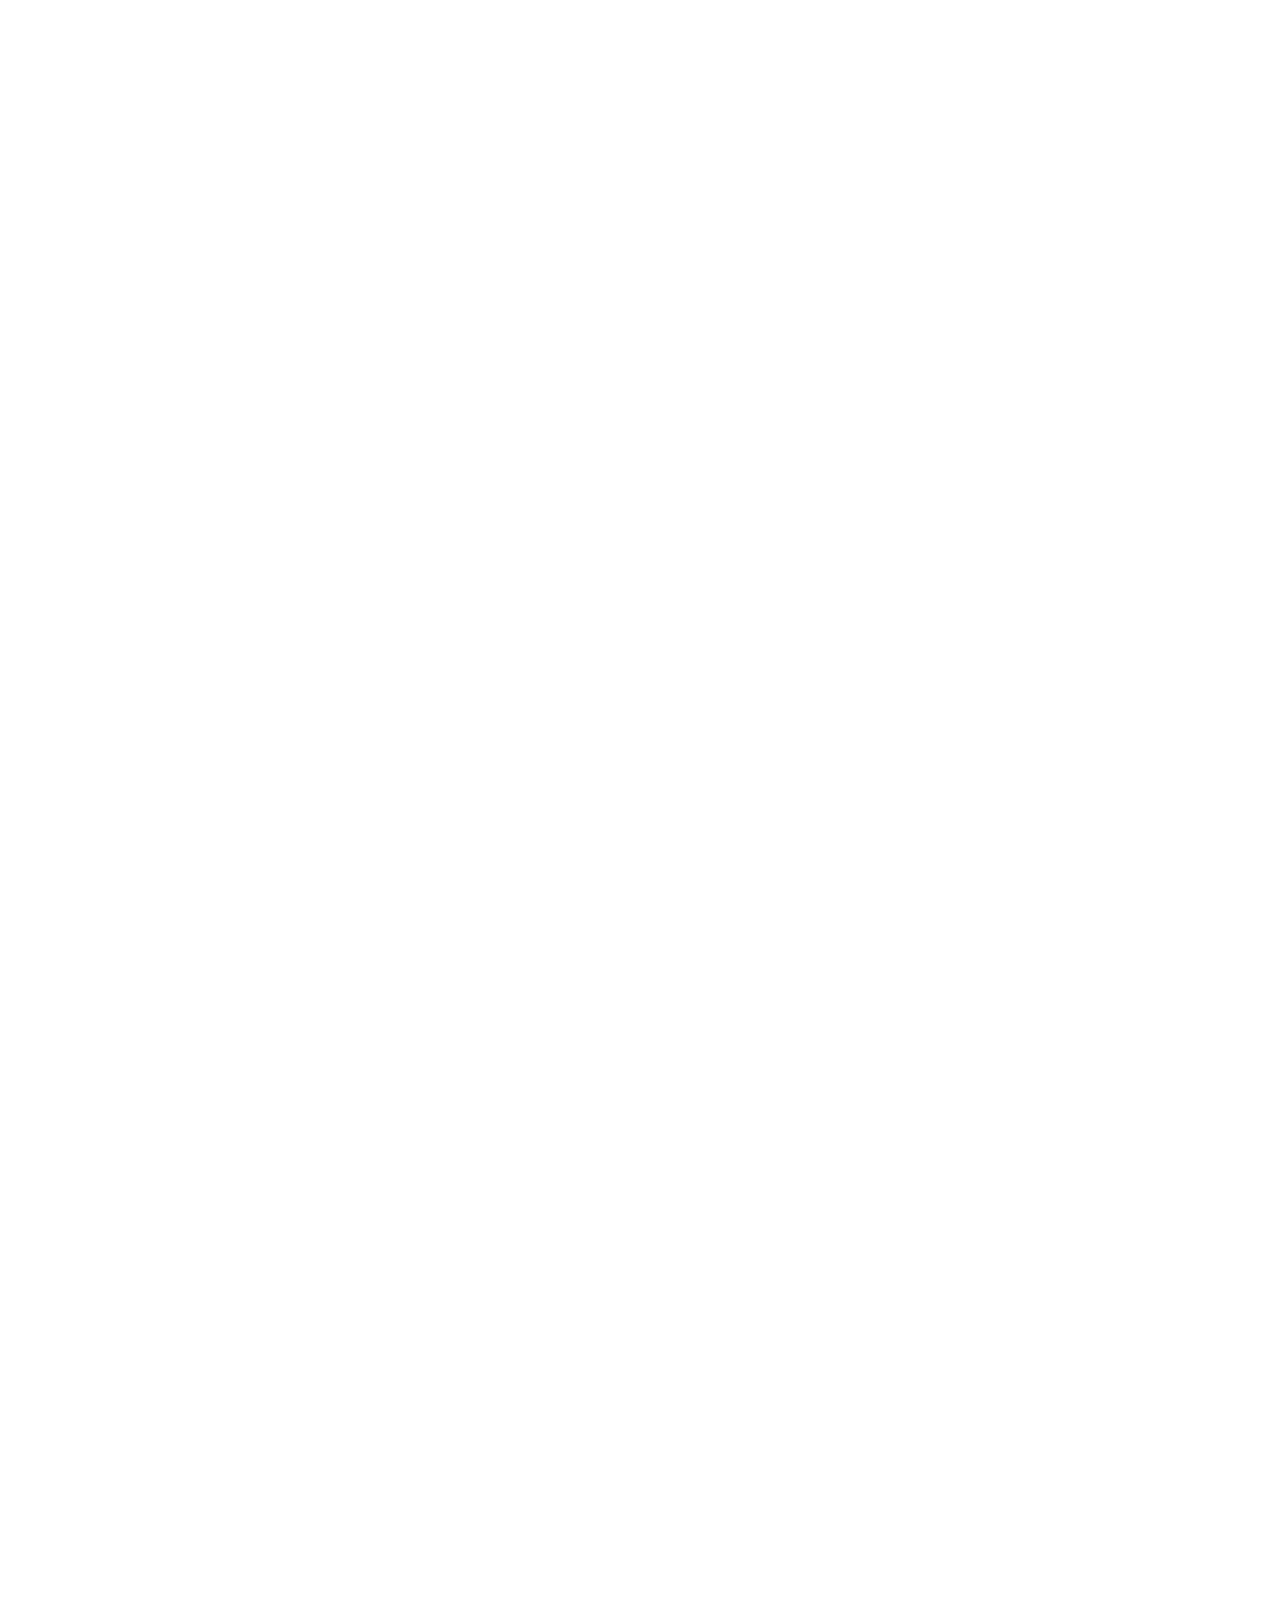
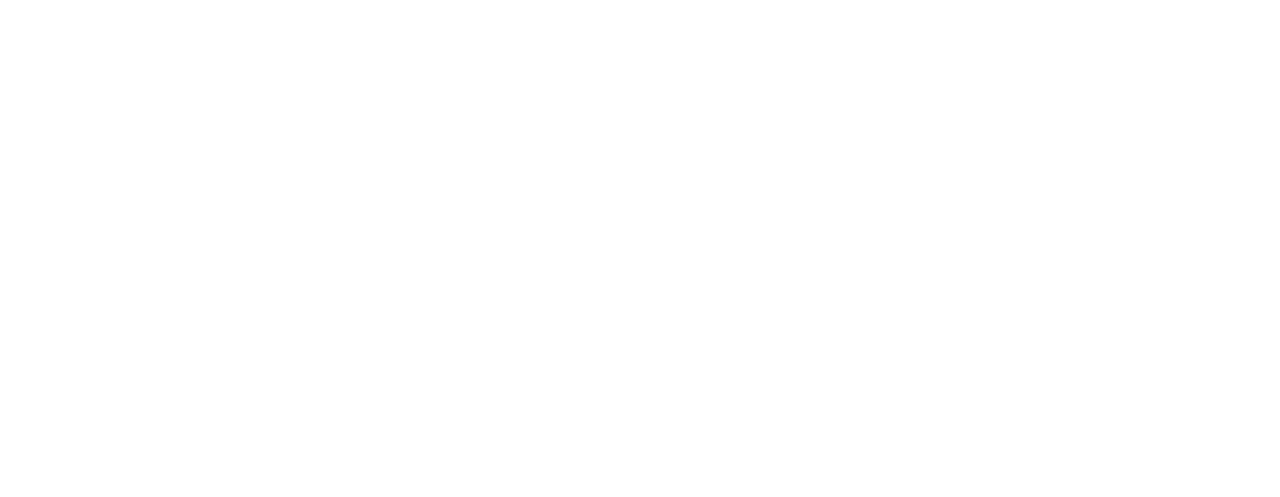
<file: about.html>
<!DOCTYPE html>
<html lang="en">
  <head>
    <meta charset="utf-8" />
    <title>Medsoft - Life Sciences</title>
    <meta content="width=device-width, initial-scale=1.0" name="viewport" />
    <meta content="" name="keywords" />
    <meta content="" name="description" />

    <!-- Favicon -->
    <link href="img/medsoft_logo.png" rel="icon" />

    <!-- Google Web Fonts -->
    <link rel="preconnect" href="https://fonts.googleapis.com" />
    <link rel="preconnect" href="https://fonts.gstatic.com" crossorigin />
    <link
      href="https://fonts.googleapis.com/css2?family=Roboto:wght@400;500&family=Poppins:wght@600;700&display=swap"
      rel="stylesheet"
    />

    <!-- Icon Font Stylesheet -->
    <link
      href="https://cdnjs.cloudflare.com/ajax/libs/font-awesome/5.10.0/css/all.min.css"
      rel="stylesheet"
    />
    <link
      href="https://cdn.jsdelivr.net/npm/bootstrap-icons@1.4.1/font/bootstrap-icons.css"
      rel="stylesheet"
    />

    <!-- Libraries Stylesheet -->
    <link href="lib/animate/animate.min.css" rel="stylesheet" />
    <link href="lib/owlcarousel/assets/owl.carousel.min.css" rel="stylesheet" />

    <!-- Customized Bootstrap Stylesheet -->
    <link href="css/bootstrap.min.css" rel="stylesheet" />

    <!-- Template Stylesheet -->
    <link href="css/style.css" rel="stylesheet" />
  </head>

  <body>
    <!-- Spinner Start -->
    <div
      id="spinner"
      class="show bg-white position-fixed translate-middle w-100 vh-100 top-50 start-50 d-flex align-items-center justify-content-center"
    >
      <div class="spinner-grow text-primary" role="status"></div>
    </div>
    <!-- Spinner End -->

    <!-- Topbar Start -->
    <div
      class="container-fluid bg-dark text-white-50 py-2 px-0 d-none d-lg-block"
    >
      <div class="row gx-0 align-items-center">
        <div class="col-lg-7 px-5 text-start">
          <div class="h-100 d-inline-flex align-items-center me-4">
            <small class="fa fa-phone-alt me-2"></small>
            <small>+91 9866935792 </small>
          </div>
          <div class="h-100 d-inline-flex align-items-center me-4">
            <small class="far fa-envelope-open me-2"></small>
            <small>info@medsoftlifesciences.in</small>
          </div>
          <div class="h-100 d-inline-flex align-items-center me-4">
            <small class="far fa-clock me-2"></small>
            <small>Mon - Fri : 09 AM - 09 PM</small>
          </div>
        </div>
        <div class="col-lg-5 px-5 text-end">
          <div class="h-100 d-inline-flex align-items-center">
            <a class="text-white-50 ms-4" href=""
              ><i class="fab fa-facebook-f"></i
            ></a>
            <a class="text-white-50 ms-4" href=""
              ><i class="fab fa-twitter"></i
            ></a>
            <a class="text-white-50 ms-4" href=""
              ><i class="fab fa-linkedin-in"></i
            ></a>
            <a class="text-white-50 ms-4" href=""
              ><i class="fab fa-instagram"></i
            ></a>
          </div>
        </div>
      </div>
    </div>
    <!-- Topbar End -->

    <!-- Navbar Start -->
    <nav
      class="navbar navbar-expand-lg bg-white navbar-light sticky-top px-4 px-lg-5"
    >
      <a href="index.html" class="navbar-brand d-flex align-items-center">
        <h1 class="m-0">
          <img
            class="img-fluid me-3"
            src="img/medsoft_logo.png"
            alt="Medsoft logo"
          />
        </h1>
      </a>
      <button
        type="button"
        class="navbar-toggler"
        data-bs-toggle="collapse"
        data-bs-target="#navbarCollapse"
      >
        <span class="navbar-toggler-icon"></span>
      </button>
      <div class="collapse navbar-collapse" id="navbarCollapse">
        <div class="navbar-nav mx-auto bg-light rounded pe-4 py-3 py-lg-0">
          <a href="index.html" class="nav-item nav-link active">Home</a>
          <a href="about.html" class="nav-item nav-link">About Us</a>
          <a href="ourproducts.html" class="nav-item nav-link">Our Products</a>
          <!-- <div class="nav-item dropdown">
            <a
              href="#"
              class="nav-link dropdown-toggle"
              data-bs-toggle="dropdown"
              >Pages</a
            >
            <div class="dropdown-menu bg-light border-0 m-0">
              <a href="feature.html" class="dropdown-item">Features</a>
              <a href="appointment.html" class="dropdown-item">Appointment</a>
              <a href="team.html" class="dropdown-item">Team Members</a>
              <a href="testimonial.html" class="dropdown-item">Testimonial</a>
              <a href="404.html" class="dropdown-item">404 Page</a>
            </div>
          </div> -->
          <a href="contact.html" class="nav-item nav-link">Contact Us</a>
        </div>
      </div>
      <a href="contact.html" class="btn btn-primary px-3 d-none d-lg-block">Contact Us</a>
    </nav>
    <!-- Navbar End -->

    <!-- Page Header Start -->
    <div
      class="container-fluid page-header py-5 mb-5 wow fadeIn"
      data-wow-delay="0.1s"
    >
      <div class="container py-5">
        <h1 class="display-4 animated slideInDown mb-4">About Us</h1>
        <nav aria-label="breadcrumb animated slideInDown">
          <ol class="breadcrumb mb-0">
            <li class="breadcrumb-item"><a href="#">Home</a></li>
            <li class="breadcrumb-item active" aria-current="page">About us</li>
          </ol>
        </nav>
      </div>
    </div>
    <!-- Page Header End -->

    <!-- About Start -->
    <div class="container-xxl py-5">
      <div class="container">
        <div class="row g-5">
          <div class="col-lg-6 wow fadeInUp" data-wow-delay="0.1s">
            <div
              class="position-relative overflow-hidden rounded ps-5 pt-5 h-100"
              style="min-height: 400px"
            >
              <img
                class="position-absolute w-100 h-100"
                src="img/about.jpg"
                alt=""
                style="object-fit: cover"
              />
              <div
                class="position-absolute top-0 start-0 bg-white rounded pe-3 pb-3"
                style="width: 200px; height: 200px"
              >
                <div
                  class="d-flex flex-column justify-content-center text-center bg-primary rounded h-100 p-3"
                >
                  <h1 class="text-white mb-0">19</h1>
                  <h2 class="text-white">unique</h2>
                  <h5 class="text-white mb-0">Products</h5>
                </div>
              </div>
            </div>
          </div>
          <div class="col-lg-6 wow fadeInUp" data-wow-delay="0.5s">
            <div class="h-100">
              <h1 class="display-6 mb-5">
                Dedicated to improving people's lives with modern medicines
              </h1>
              <p class="fs-5 text-primary mb-4">
                Medsoft Life Sciences Private Limited is a fully integrated, cutting-edge pharmaceutical company at the forefront of the industry.
              </p>
              <div class="row g-4 mb-4">
                <div class="col-sm-6">
                  <div class="d-flex align-items-center">
                    <img
                      class="flex-shrink-0 me-3"
                      src="img/icon/icon-04-primary.png"
                      alt=""
                    />
                    <h5 class="mb-0">Professional Med experts</h5>
                  </div>
                </div>
                <!-- <div class="col-sm-6">
                  <div class="d-flex align-items-center">
                    <img
                      class="flex-shrink-0 me-3"
                      src="img/icon/icon-03-primary.png"
                      alt=""
                    />
                    <h5 class="mb-0">Professional Med experts</h5>
                  </div>
                </div> -->
              </div>
              <p class="mb-4">
                Dedicated to improving people's lives with modern medicines, Medsoft Life Sciences is a leading pharmaceutical company looking forward to delivering new medication to help improve the lives of millions of people globally and to keep people healthy and happy.
              </p>
              <div class="border-top mt-4 pt-4">
                <div class="d-flex align-items-center">
                  <!-- <img
                    class="flex-shrink-0 rounded-circle me-3"
                    src="img/profile.jpg"
                    alt=""
                  /> -->
                  <h5 class="mb-0">Call Us: +91 9866935792</h5>
                </div>
              </div>
            </div>
          </div>
        </div>
      </div>
    </div>
    <!-- About End -->

    <!-- Facts Start -->
    <div class="container-fluid overflow-hidden my-5 px-lg-0">
      <div class="container facts px-lg-0">
        <div class="row g-0 mx-lg-0">
          <div class="col-lg-6 facts-text wow fadeIn" data-wow-delay="0.1s">
            <div class="h-100 px-4 ps-lg-0">
              <h1 class="text-white mb-4">Medsoft Life Sciences Private Limited </h1>
              <p class="text-light mb-5">
                A team of innovators and experts changing the medical industry together. Consult Medsoft Life Sciences for the latest medical industry innovations that will make a difference in your care and quality of life.
              </p>
              <a href="" class="align-self-start btn btn-secondary py-3 px-5"
                >More Details</a
              >
            </div>
          </div>
          <div class="col-lg-6 facts-counter wow fadeIn" data-wow-delay="0.5s">
            <div class="h-100 px-4 pe-lg-0">
              <div class="row g-5">
                <!-- <div class="col-sm-6">
                  <h1 class="display-5" data-toggle="counter-up">15</h1>
                  <p class="fs-5 text-primary">Years Collective Experience</p>
                </div> -->
                <div class="col-sm-4">
                  <h1 class="display-5 text-center" data-toggle="counter-up">19</h1>
                  <p class="fs-5 text-primary text-center">Approved Products</p>
                </div>
                <div class="col-sm-4">
                  <h1 class="display-5 text-center" data-toggle="counter-up">2</h1>
                  <p class="fs-5 text-primary text-center">International Collaborations</p>
                </div>
                <div class="col-sm-4">
                  <h1 class="display-5 text-center" data-toggle="counter-up">50</h1>
                  <p class="fs-5 text-primary text-center">Team Members</p>
                </div>
              </div>
            </div>
          </div>
        </div>
      </div>
    </div>
    <!-- Facts End -->

    <!-- Features Start -->
    <div class="container-xxl py-5">
      <div class="container">
        <div class="row g-5">
          <div class="wow fadeInUp" data-wow-delay="0.1s">
            <h1 class="display-6 mb-5", style="text-align: center;">Medsoft Life Sciences Private Limited</h1>
            <p class="mb-4">
              Medsoft Life Sciences Private Limited works with world's trusted partners in innovation to provide our pharmaceuticals and healthcare services across the country.
            </p>
            <div class="row g-3">
              <div class="col-sm-6 wow fadeIn" data-wow-delay="0.1s">
                <div class="bg-light rounded h-100 p-3">
                  <div
                  class="bg-white d-flex flex-column justify-content-center text-center rounded h-100 py-4 px-3"
                >
                  <!-- <img
                    class="align-self-center mb-3"
                    src="img/marine_bio_logo2.jpg"
                    alt="marine bio logo"
                    
                    
                  /> -->
                  <h2 class="fs-5 text-primary">Our Mission</h2> <br>
                  <h5 class="mb-0">Medsoft Life Sciences leads the way in medical innovation, research, and education with our revolutionary products and services</h5>
                </div>
                </a>
                 
                </div>
              </div>
              <div class="col-sm-6 wow fadeIn" data-wow-delay="0.2s">
                <div class="bg-light rounded h-100 p-3">
                  <a href="http://www.biotronlabs.com/" target="_blank">
                  <div
                    class="bg-white d-flex flex-column justify-content-center text-center rounded py-4 px-3"
                  >
                    <!-- <img
                      class="align-self-center mb-3"
                      src="img/biotron_logo.png"
                      alt=""
                    /> -->
                    <h2 class="fs-5 text-primary">Our Vision</h2> <br>
                    <h5 class="mb-0">Promise to provide innovative and best healthcare products in the pharmaceutical industry to give healthy and wellness life to the people</h5>
                  </div>
                </a>
                </div>
              </div>
              <!-- <div class="col-sm-6 wow fadeIn" data-wow-delay="0.3s">
                <div class="bg-light rounded h-100 p-3">
                  <div
                    class="bg-white d-flex flex-column justify-content-center text-center rounded py-4 px-3"
                  >
                    <img
                      class="align-self-center mb-3"
                      src="img/icon/icon-04-primary.png"
                      alt=""
                    />
                    <h5 class="mb-0">Policy Controlling</h5>
                  </div>
                </div>
              </div> -->
              <!-- <div class="col-sm-6 wow fadeIn" data-wow-delay="0.4s">
                <div class="bg-light rounded h-100 p-3">
                  <div
                    class="bg-white d-flex flex-column justify-content-center text-center rounded h-100 py-4 px-3"
                  >
                    <img
                      class="align-self-center mb-3"
                      src="img/icon/icon-07-primary.png"
                      alt=""
                    />
                    <h5 class="mb-0">Money Saving</h5>
                  </div>
                </div>
              </div> -->
            </div>
          </div>
          <!-- <div class="col-lg-6 wow fadeInUp" data-wow-delay="0.5s">
            <div
              class="position-relative rounded overflow-hidden h-100"
              style="min-height: 400px"
            >
              <img
                class="position-absolute w-100 h-100"
                src="img/feature.jpg"
                alt=""
                style="object-fit: cover"
              />
            </div>
          </div> -->
        </div>
      </div>
    </div>
    <!-- Features End -->

    <!-- Appointment Start -->
    <div
      class="container-fluid appointment my-5 py-5 wow fadeIn"
      data-wow-delay="0.1s"
    >
      <div class="container py-5">
        <div class="row g-5">
          <div class="wow fadeIn" data-wow-delay="0.3s">
            <h1 class="display-6 text-white mb-5">
              We're an award-winning pharmaceutical company
            </h1>
            <p class="text-white mb-5">
              Medsoft Life Sciences private limited provides top-of-the-line pharmaceuticals that are award-winning and expertly tested. We are dedicated and motivated to change how your medical organization does things with a scalable, cost-effective, and user-friendly solution.
            </p>
            <div class="bg-white rounded p-3" style="width: 350px">
              <div class="d-flex align-items-center bg-primary rounded p-3">
                <h5 class="text-white mb-0">Call Us: +91 9866935792</h5>
              </div>
            </div>
          </div>
        </div>
      </div>
    </div>
    <!-- Appointment End -->

    <!-- Footer Start -->
    <div
      class="container-fluid bg-dark footer mt-5 pt-5 wow fadeIn"
      data-wow-delay="0.1s"
    >
      <div class="container py-5">
        <div class="row g-5">
          <div class="col-lg-3 col-md-6">
            <h1 class="text-white mb-4">
              <img
                class="img-fluid me-3"
                src="img/medsoft_logo.png"
                alt=""
              />
            </h1>
            <p>
              Committed to producing innovative and breakthrough medicines to help people live better.
            </p>
            <div class="d-flex pt-2">
              <a class="btn btn-square me-1" href=""
                ><i class="fab fa-twitter"></i
              ></a>
              <a class="btn btn-square me-1" href=""
                ><i class="fab fa-facebook-f"></i
              ></a>
              <a class="btn btn-square me-1" href=""
                ><i class="fab fa-youtube"></i
              ></a>
              <a class="btn btn-square me-0" href=""
                ><i class="fab fa-linkedin-in"></i
              ></a>
            </div>
          </div>
          <div class="col-lg-3 col-md-6">
            <h5 class="text-light mb-4">Address</h5>
            <p>
              <i class="fa fa-map-marker-alt me-3"></i>15-31-375, 7th Phase, KPHB Colony, Kukatpally, Hyderabad - 500085, Telangana
            </p>
            <p><i class="fa fa-phone-alt me-3"></i>+91 9866935792</p>
            <p><i class="fa fa-envelope me-3"></i>info@medsoftlifesciences.in</p>
            <p><i class="fa fa-globe me-3"></i>www.medsoftlifesciences.in</p>
          </div>
          <div class="col-lg-3 col-md-6">
            <h5 class="text-light mb-4">Quick Links</h5>
            <a class="btn btn-link" href="/about.html">About Us</a>
            <a class="btn btn-link" href="/contact.html">Contact Us</a>
            <a class="btn btn-link" href="/ourproducts.html">Our Products</a>
            <a class="btn btn-link" href="">Terms & Condition</a>
            <a class="btn btn-link" href="/contact.html">Support</a>
          </div>
          <!-- <div class="col-lg-3 col-md-6">
            <h5 class="text-light mb-4">Newsletter</h5>
            <p>Dolor amet sit justo amet elitr clita ipsum elitr est.</p>
            <div class="position-relative mx-auto" style="max-width: 400px">
              <input
                class="form-control bg-transparent w-100 py-3 ps-4 pe-5"
                type="text"
                placeholder="Your email"
              />
              <button
                type="button"
                class="btn btn-secondary py-2 position-absolute top-0 end-0 mt-2 me-2"
              >
                SignUp
              </button>
            </div>
          </div> -->
        </div>
      </div>
      <div class="container-fluid copyright">
        <div class="container">
          <div class="row">
            <div class="col-md-6 text-center text-md-start mb-3 mb-md-0">
              &copy; <a href="#">Medsoft Lifesciences Private Limited</a>, All Right Reserved.
            </div>
            <div class="col-md-6 text-center text-md-end">
              <!--/*** This template is free as long as you keep the footer author’s credit link/attribution link/backlink. If you'd like to use the template without the footer author’s credit link/attribution link/backlink, you can purchase the Credit Removal License from "https://htmlcodex.com/credit-removal". Thank you for your support. ***/-->
              Designed By <a href="https://techpranee.com/">TechPranee</a>
              <br />Distributed By:
              <a href="https://themewagon.com" target="_blank">ThemeWagon</a>
            </div>
          </div>
        </div>
      </div>
    </div>
    <!-- Footer End -->

    <!-- Back to Top -->
    <a href="#" class="btn btn-lg btn-primary btn-lg-square back-to-top"
      ><i class="bi bi-arrow-up"></i
    ></a>

    <!-- JavaScript Libraries -->
    <script src="https://code.jquery.com/jquery-3.4.1.min.js"></script>
    <script src="https://cdn.jsdelivr.net/npm/bootstrap@5.0.0/dist/js/bootstrap.bundle.min.js"></script>
    <script src="lib/wow/wow.min.js"></script>
    <script src="lib/easing/easing.min.js"></script>
    <script src="lib/waypoints/waypoints.min.js"></script>
    <script src="lib/owlcarousel/owl.carousel.min.js"></script>
    <script src="lib/counterup/counterup.min.js"></script>

    <!-- Template Javascript -->
    <script src="js/main.js"></script>
  </body>
</html>
</file>
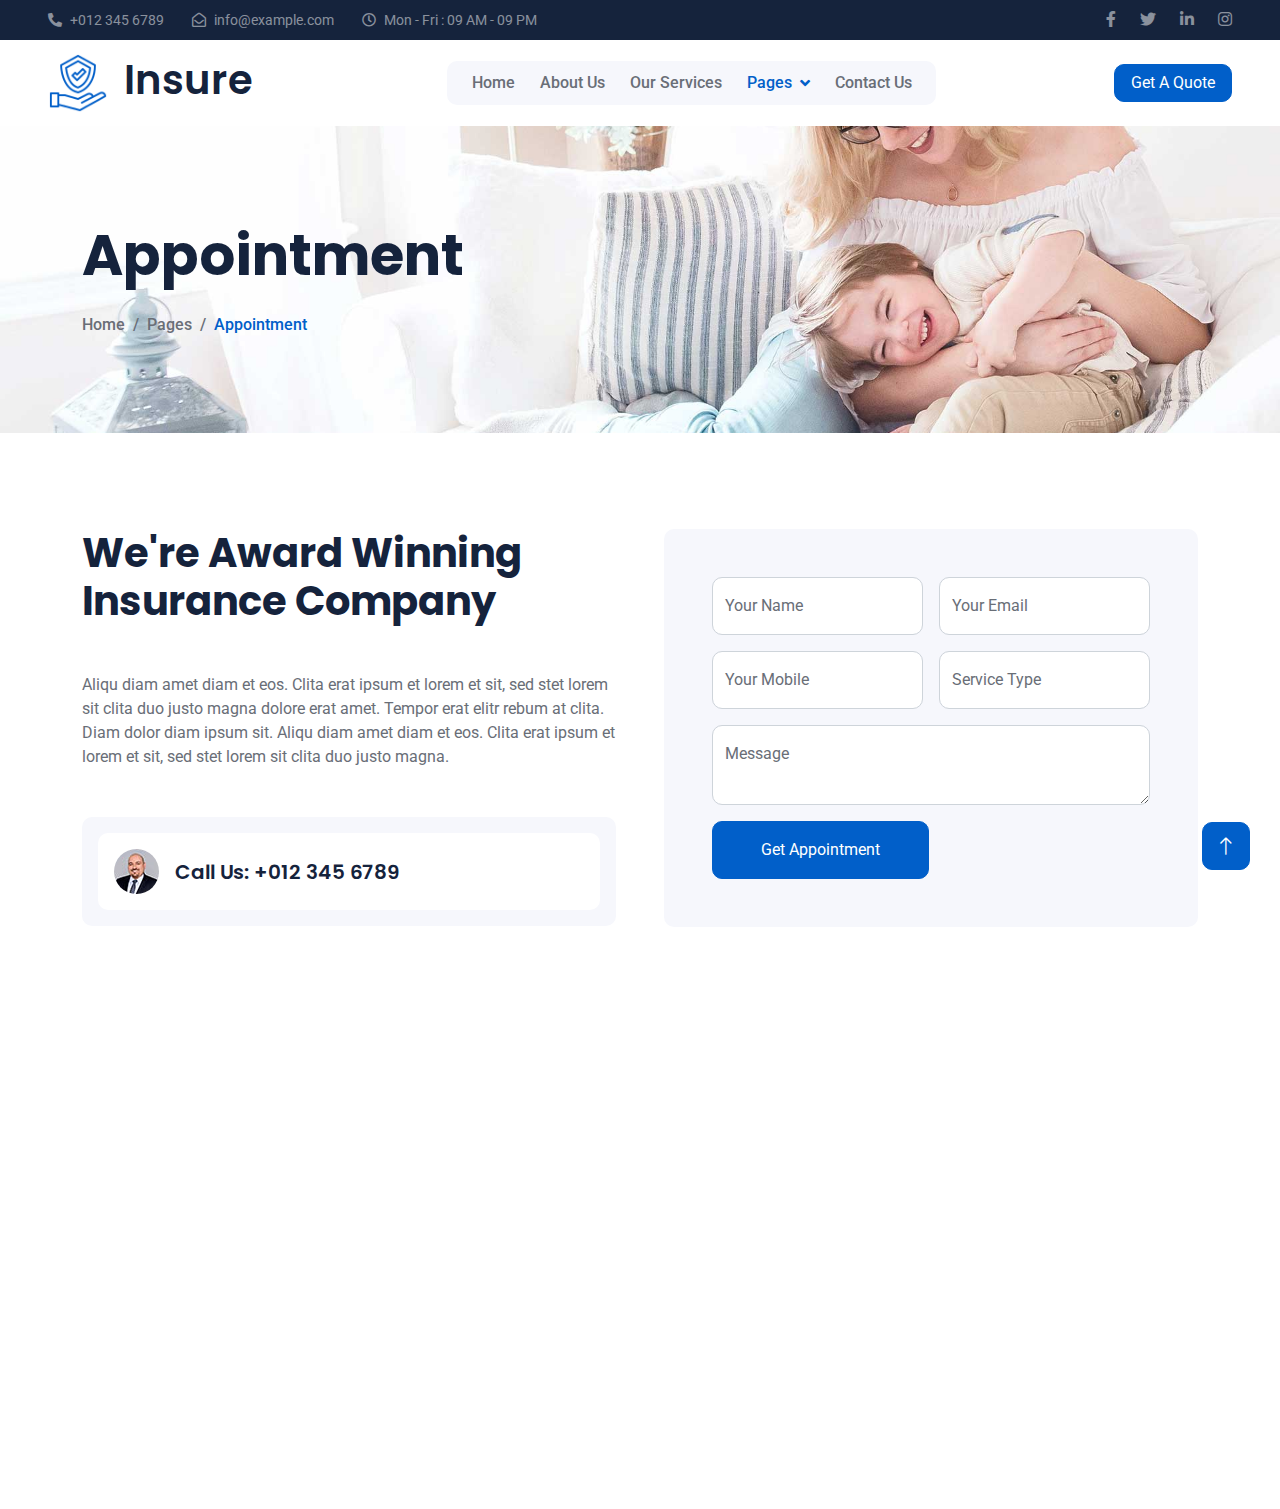
<file: appointment.html>
<!DOCTYPE html>
<html lang="en">
  <head>
    <meta charset="utf-8" />
    <title>Insure - Insurance HTML Template</title>
    <meta content="width=device-width, initial-scale=1.0" name="viewport" />
    <meta content="" name="keywords" />
    <meta content="" name="description" />

    <!-- Favicon -->
    <link href="img/favicon.ico" rel="icon" />

    <!-- Google Web Fonts -->
    <link rel="preconnect" href="https://fonts.googleapis.com" />
    <link rel="preconnect" href="https://fonts.gstatic.com" crossorigin />
    <link
      href="https://fonts.googleapis.com/css2?family=Roboto:wght@400;500&family=Poppins:wght@600;700&display=swap"
      rel="stylesheet"
    />

    <!-- Icon Font Stylesheet -->
    <link
      href="https://cdnjs.cloudflare.com/ajax/libs/font-awesome/5.10.0/css/all.min.css"
      rel="stylesheet"
    />
    <link
      href="https://cdn.jsdelivr.net/npm/bootstrap-icons@1.4.1/font/bootstrap-icons.css"
      rel="stylesheet"
    />

    <!-- Libraries Stylesheet -->
    <link href="lib/animate/animate.min.css" rel="stylesheet" />
    <link href="lib/owlcarousel/assets/owl.carousel.min.css" rel="stylesheet" />

    <!-- Customized Bootstrap Stylesheet -->
    <link href="css/bootstrap.min.css" rel="stylesheet" />

    <!-- Template Stylesheet -->
    <link href="css/style.css" rel="stylesheet" />
  </head>

  <body>
    <!-- Spinner Start -->
    <div
      id="spinner"
      class="show bg-white position-fixed translate-middle w-100 vh-100 top-50 start-50 d-flex align-items-center justify-content-center"
    >
      <div class="spinner-grow text-primary" role="status"></div>
    </div>
    <!-- Spinner End -->

    <!-- Topbar Start -->
    <div
      class="container-fluid bg-dark text-white-50 py-2 px-0 d-none d-lg-block"
    >
      <div class="row gx-0 align-items-center">
        <div class="col-lg-7 px-5 text-start">
          <div class="h-100 d-inline-flex align-items-center me-4">
            <small class="fa fa-phone-alt me-2"></small>
            <small>+012 345 6789</small>
          </div>
          <div class="h-100 d-inline-flex align-items-center me-4">
            <small class="far fa-envelope-open me-2"></small>
            <small>info@example.com</small>
          </div>
          <div class="h-100 d-inline-flex align-items-center me-4">
            <small class="far fa-clock me-2"></small>
            <small>Mon - Fri : 09 AM - 09 PM</small>
          </div>
        </div>
        <div class="col-lg-5 px-5 text-end">
          <div class="h-100 d-inline-flex align-items-center">
            <a class="text-white-50 ms-4" href=""
              ><i class="fab fa-facebook-f"></i
            ></a>
            <a class="text-white-50 ms-4" href=""
              ><i class="fab fa-twitter"></i
            ></a>
            <a class="text-white-50 ms-4" href=""
              ><i class="fab fa-linkedin-in"></i
            ></a>
            <a class="text-white-50 ms-4" href=""
              ><i class="fab fa-instagram"></i
            ></a>
          </div>
        </div>
      </div>
    </div>
    <!-- Topbar End -->

    <!-- Navbar Start -->
    <nav
      class="navbar navbar-expand-lg bg-white navbar-light sticky-top px-4 px-lg-5"
    >
      <a href="index.html" class="navbar-brand d-flex align-items-center">
        <h1 class="m-0">
          <img
            class="img-fluid me-3"
            src="img/icon/icon-02-primary.png"
            alt=""
          />Insure
        </h1>
      </a>
      <button
        type="button"
        class="navbar-toggler"
        data-bs-toggle="collapse"
        data-bs-target="#navbarCollapse"
      >
        <span class="navbar-toggler-icon"></span>
      </button>
      <div class="collapse navbar-collapse" id="navbarCollapse">
        <div class="navbar-nav mx-auto bg-light rounded pe-4 py-3 py-lg-0">
          <a href="index.html" class="nav-item nav-link">Home</a>
          <a href="about.html" class="nav-item nav-link">About Us</a>
          <a href="service.html" class="nav-item nav-link">Our Services</a>
          <div class="nav-item dropdown">
            <a
              href="#"
              class="nav-link dropdown-toggle active"
              data-bs-toggle="dropdown"
              >Pages</a
            >
            <div class="dropdown-menu bg-light border-0 m-0">
              <a href="feature.html" class="dropdown-item">Features</a>
              <a href="appointment.html" class="dropdown-item active"
                >Appointment</a
              >
              <a href="team.html" class="dropdown-item">Team Members</a>
              <a href="testimonial.html" class="dropdown-item">Testimonial</a>
              <a href="404.html" class="dropdown-item">404 Page</a>
            </div>
          </div>
          <a href="contact.html" class="nav-item nav-link">Contact Us</a>
        </div>
      </div>
      <a href="" class="btn btn-primary px-3 d-none d-lg-block">Get A Quote</a>
    </nav>
    <!-- Navbar End -->

    <!-- Page Header Start -->
    <div
      class="container-fluid page-header py-5 mb-5 wow fadeIn"
      data-wow-delay="0.1s"
    >
      <div class="container py-5">
        <h1 class="display-4 animated slideInDown mb-4">Appointment</h1>
        <nav aria-label="breadcrumb animated slideInDown">
          <ol class="breadcrumb mb-0">
            <li class="breadcrumb-item"><a href="#">Home</a></li>
            <li class="breadcrumb-item"><a href="#">Pages</a></li>
            <li class="breadcrumb-item active" aria-current="page">
              Appointment
            </li>
          </ol>
        </nav>
      </div>
    </div>
    <!-- Page Header End -->

    <!-- Appointment Start -->
    <div class="container-fluid py-5 wow fadeIn" data-wow-delay="0.1s">
      <div class="container">
        <div class="row g-5">
          <div class="col-lg-6 wow fadeIn" data-wow-delay="0.3s">
            <h1 class="display-6 mb-5">
              We're Award Winning Insurance Company
            </h1>
            <p class="mb-5">
              Aliqu diam amet diam et eos. Clita erat ipsum et lorem et sit, sed
              stet lorem sit clita duo justo magna dolore erat amet. Tempor erat
              elitr rebum at clita. Diam dolor diam ipsum sit. Aliqu diam amet
              diam et eos. Clita erat ipsum et lorem et sit, sed stet lorem sit
              clita duo justo magna.
            </p>
            <div class="bg-light rounded p-3">
              <div class="d-flex align-items-center bg-white rounded p-3">
                <img
                  class="flex-shrink-0 rounded-circle me-3"
                  src="img/profile.jpg"
                  alt=""
                />
                <h5 class="mb-0">Call Us: +012 345 6789</h5>
              </div>
            </div>
          </div>
          <div class="col-lg-6 wow fadeIn" data-wow-delay="0.5s">
            <div class="bg-light rounded p-5">
              <form>
                <div class="row g-3">
                  <div class="col-sm-6">
                    <div class="form-floating">
                      <input
                        type="text"
                        class="form-control"
                        id="gname"
                        placeholder="Gurdian Name"
                      />
                      <label for="gname">Your Name</label>
                    </div>
                  </div>
                  <div class="col-sm-6">
                    <div class="form-floating">
                      <input
                        type="email"
                        class="form-control"
                        id="gmail"
                        placeholder="Gurdian Email"
                      />
                      <label for="gmail">Your Email</label>
                    </div>
                  </div>
                  <div class="col-sm-6">
                    <div class="form-floating">
                      <input
                        type="text"
                        class="form-control"
                        id="cname"
                        placeholder="Child Name"
                      />
                      <label for="cname">Your Mobile</label>
                    </div>
                  </div>
                  <div class="col-sm-6">
                    <div class="form-floating">
                      <input
                        type="text"
                        class="form-control"
                        id="cage"
                        placeholder="Child Age"
                      />
                      <label for="cage">Service Type</label>
                    </div>
                  </div>
                  <div class="col-12">
                    <div class="form-floating">
                      <textarea
                        class="form-control"
                        placeholder="Leave a message here"
                        id="message"
                        style="height: 80px"
                      ></textarea>
                      <label for="message">Message</label>
                    </div>
                  </div>
                  <div class="col-12">
                    <button class="btn btn-primary py-3 px-5" type="submit">
                      Get Appointment
                    </button>
                  </div>
                </div>
              </form>
            </div>
          </div>
        </div>
      </div>
    </div>
    <!-- Appointment End -->

    <!-- Footer Start -->
    <div
      class="container-fluid bg-dark footer mt-5 pt-5 wow fadeIn"
      data-wow-delay="0.1s"
    >
      <div class="container py-5">
        <div class="row g-5">
          <div class="col-lg-3 col-md-6">
            <h1 class="text-white mb-4">
              <img
                class="img-fluid me-3"
                src="img/icon/icon-02-light.png"
                alt=""
              />Insure
            </h1>
            <p>
              Diam dolor diam ipsum sit. Aliqu diam amet diam et eos. Clita erat
              ipsum et lorem et sit, sed stet lorem sit clita
            </p>
            <div class="d-flex pt-2">
              <a class="btn btn-square me-1" href=""
                ><i class="fab fa-twitter"></i
              ></a>
              <a class="btn btn-square me-1" href=""
                ><i class="fab fa-facebook-f"></i
              ></a>
              <a class="btn btn-square me-1" href=""
                ><i class="fab fa-youtube"></i
              ></a>
              <a class="btn btn-square me-0" href=""
                ><i class="fab fa-linkedin-in"></i
              ></a>
            </div>
          </div>
          <div class="col-lg-3 col-md-6">
            <h5 class="text-light mb-4">Address</h5>
            <p>
              <i class="fa fa-map-marker-alt me-3"></i>123 Street, New York, USA
            </p>
            <p><i class="fa fa-phone-alt me-3"></i>+012 345 67890</p>
            <p><i class="fa fa-envelope me-3"></i>info@example.com</p>
          </div>
          <div class="col-lg-3 col-md-6">
            <h5 class="text-light mb-4">Quick Links</h5>
            <a class="btn btn-link" href="">About Us</a>
            <a class="btn btn-link" href="">Contact Us</a>
            <a class="btn btn-link" href="">Our Services</a>
            <a class="btn btn-link" href="">Terms & Condition</a>
            <a class="btn btn-link" href="">Support</a>
          </div>
          <div class="col-lg-3 col-md-6">
            <h5 class="text-light mb-4">Newsletter</h5>
            <p>Dolor amet sit justo amet elitr clita ipsum elitr est.</p>
            <div class="position-relative mx-auto" style="max-width: 400px">
              <input
                class="form-control bg-transparent w-100 py-3 ps-4 pe-5"
                type="text"
                placeholder="Your email"
              />
              <button
                type="button"
                class="btn btn-secondary py-2 position-absolute top-0 end-0 mt-2 me-2"
              >
                SignUp
              </button>
            </div>
          </div>
        </div>
      </div>
      <div class="container-fluid copyright">
        <div class="container">
          <div class="row">
            <div class="col-md-6 text-center text-md-start mb-3 mb-md-0">
              &copy; <a href="#">Your Site Name</a>, All Right Reserved.
            </div>
            <div class="col-md-6 text-center text-md-end">
              <!--/*** This template is free as long as you keep the footer author’s credit link/attribution link/backlink. If you'd like to use the template without the footer author’s credit link/attribution link/backlink, you can purchase the Credit Removal License from "https://htmlcodex.com/credit-removal". Thank you for your support. ***/-->
              Designed By <a href="https://htmlcodex.com">HTML Codex</a>
              <br />Distributed By:
              <a href="https://themewagon.com" target="_blank">ThemeWagon</a>
            </div>
          </div>
        </div>
      </div>
    </div>
    <!-- Footer End -->

    <!-- Back to Top -->
    <a href="#" class="btn btn-lg btn-primary btn-lg-square back-to-top"
      ><i class="bi bi-arrow-up"></i
    ></a>

    <!-- JavaScript Libraries -->
    <script src="https://code.jquery.com/jquery-3.4.1.min.js"></script>
    <script src="https://cdn.jsdelivr.net/npm/bootstrap@5.0.0/dist/js/bootstrap.bundle.min.js"></script>
    <script src="lib/wow/wow.min.js"></script>
    <script src="lib/easing/easing.min.js"></script>
    <script src="lib/waypoints/waypoints.min.js"></script>
    <script src="lib/owlcarousel/owl.carousel.min.js"></script>
    <script src="lib/counterup/counterup.min.js"></script>

    <!-- Template Javascript -->
    <script src="js/main.js"></script>
  </body>
</html>
</file>
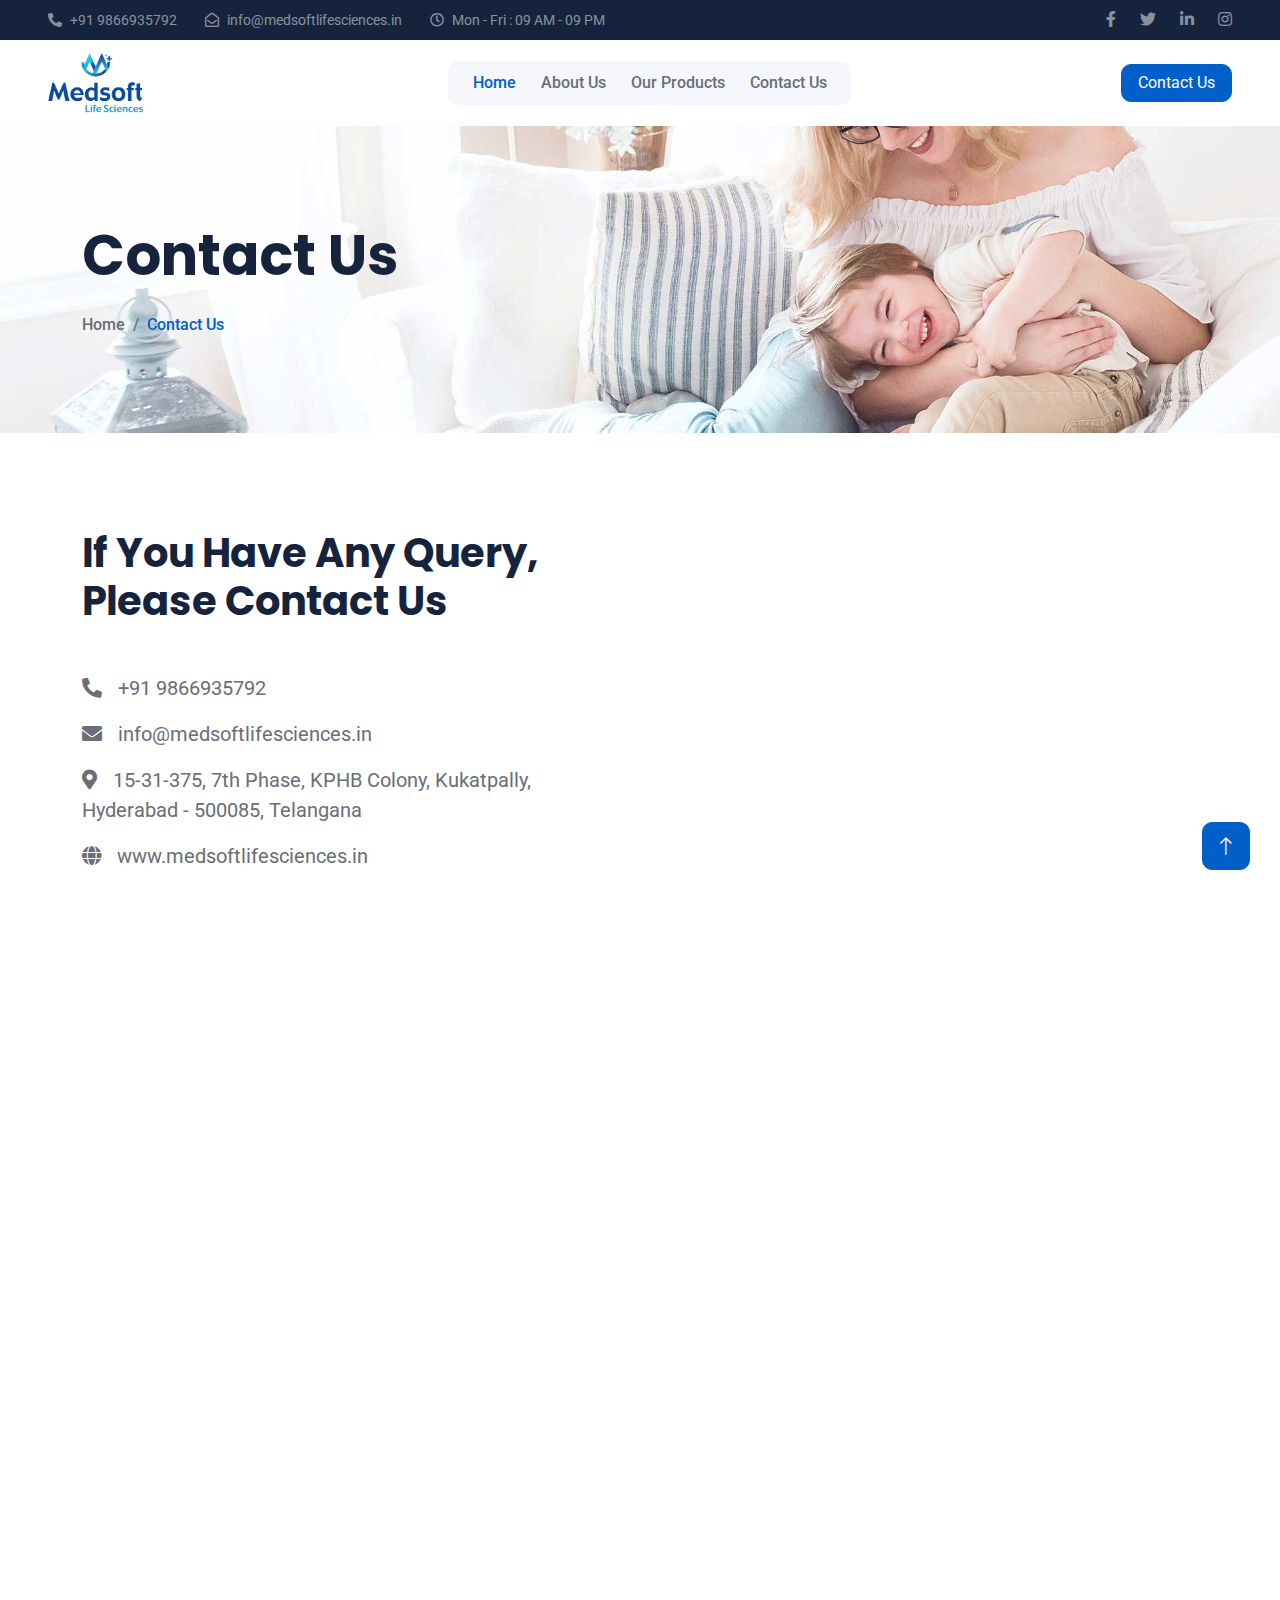
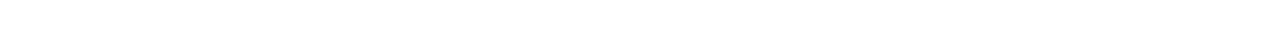
<file: contact.html>
<!DOCTYPE html>
<html lang="en">
  <head>
    <meta charset="utf-8" />
    <title>Medsoft - Life Sciences</title>
    <meta content="width=device-width, initial-scale=1.0" name="viewport" />
    <meta content="" name="keywords" />
    <meta content="" name="description" />

    <!-- Favicon -->
    <link href="img/medsoft_logo.png" rel="icon" />

    <!-- Google Web Fonts -->
    <link rel="preconnect" href="https://fonts.googleapis.com" />
    <link rel="preconnect" href="https://fonts.gstatic.com" crossorigin />
    <link
      href="https://fonts.googleapis.com/css2?family=Roboto:wght@400;500&family=Poppins:wght@600;700&display=swap"
      rel="stylesheet"
    />

    <!-- Icon Font Stylesheet -->
    <link
      href="https://cdnjs.cloudflare.com/ajax/libs/font-awesome/5.10.0/css/all.min.css"
      rel="stylesheet"
    />
    <link
      href="https://cdn.jsdelivr.net/npm/bootstrap-icons@1.4.1/font/bootstrap-icons.css"
      rel="stylesheet"
    />

    <!-- Libraries Stylesheet -->
    <link href="lib/animate/animate.min.css" rel="stylesheet" />
    <link href="lib/owlcarousel/assets/owl.carousel.min.css" rel="stylesheet" />

    <!-- Customized Bootstrap Stylesheet -->
    <link href="css/bootstrap.min.css" rel="stylesheet" />

    <!-- Template Stylesheet -->
    <link href="css/style.css" rel="stylesheet" />
    <link href="css/custom.css" rel="stylesheet" />
  </head>

  <body>
    <!-- Spinner Start -->
    <div
      id="spinner"
      class="show bg-white position-fixed translate-middle w-100 vh-100 top-50 start-50 d-flex align-items-center justify-content-center"
    >
      <div class="spinner-grow text-primary" role="status"></div>
    </div>
    <!-- Spinner End -->

    <!-- Topbar Start -->
    <div
      class="container-fluid bg-dark text-white-50 py-2 px-0 d-none d-lg-block"
    >
      <div class="row gx-0 align-items-center">
        <div class="col-lg-7 px-5 text-start">
          <div class="h-100 d-inline-flex align-items-center me-4">
            <small class="fa fa-phone-alt me-2"></small>
            <small>+91 9866935792 </small>
          </div>
          <div class="h-100 d-inline-flex align-items-center me-4">
            <small class="far fa-envelope-open me-2"></small>
            <small>info@medsoftlifesciences.in</small>
          </div>
          <div class="h-100 d-inline-flex align-items-center me-4">
            <small class="far fa-clock me-2"></small>
            <small>Mon - Fri : 09 AM - 09 PM</small>
          </div>
        </div>
        <div class="col-lg-5 px-5 text-end">
          <div class="h-100 d-inline-flex align-items-center">
            <a class="text-white-50 ms-4" href=""
              ><i class="fab fa-facebook-f"></i
            ></a>
            <a class="text-white-50 ms-4" href=""
              ><i class="fab fa-twitter"></i
            ></a>
            <a class="text-white-50 ms-4" href=""
              ><i class="fab fa-linkedin-in"></i
            ></a>
            <a class="text-white-50 ms-4" href=""
              ><i class="fab fa-instagram"></i
            ></a>
          </div>
        </div>
      </div>
    </div>
    <!-- Topbar End -->

    <!-- Navbar Start -->
    <nav
      class="navbar navbar-expand-lg bg-white navbar-light sticky-top px-4 px-lg-5"
    >
      <a href="index.html" class="navbar-brand d-flex align-items-center">
        <h1 class="m-0">
          <img
            class="img-fluid me-3"
            src="img/medsoft_logo.png"
            alt="Medsoft logo"
          />
        </h1>
      </a>
      <button
        type="button"
        class="navbar-toggler"
        data-bs-toggle="collapse"
        data-bs-target="#navbarCollapse"
      >
        <span class="navbar-toggler-icon"></span>
      </button>
      <div class="collapse navbar-collapse" id="navbarCollapse">
        <div class="navbar-nav mx-auto bg-light rounded pe-4 py-3 py-lg-0">
          <a href="index.html" class="nav-item nav-link active">Home</a>
          <a href="about.html" class="nav-item nav-link">About Us</a>
          <a href="ourproducts.html" class="nav-item nav-link">Our Products</a>
          <!-- <div class="nav-item dropdown">
            <a
              href="#"
              class="nav-link dropdown-toggle"
              data-bs-toggle="dropdown"
              >Pages</a
            >
            <div class="dropdown-menu bg-light border-0 m-0">
              <a href="feature.html" class="dropdown-item">Features</a>
              <a href="appointment.html" class="dropdown-item">Appointment</a>
              <a href="team.html" class="dropdown-item">Team Members</a>
              <a href="testimonial.html" class="dropdown-item">Testimonial</a>
              <a href="404.html" class="dropdown-item">404 Page</a>
            </div>
          </div> -->
          <a href="contact.html" class="nav-item nav-link">Contact Us</a>
        </div>
      </div>
      <a href="contact.html" class="btn btn-primary px-3 d-none d-lg-block">Contact Us</a>
    </nav>
    <!-- Navbar End -->

    <!-- Page Header Start -->
    <div
      class="container-fluid page-header py-5 mb-5 wow fadeIn"
      data-wow-delay="0.1s"
    >
      <div class="container py-5">
        <h1 class="display-4 animated slideInDown mb-4">Contact Us</h1>
        <nav aria-label="breadcrumb animated slideInDown">
          <ol class="breadcrumb mb-0">
            <li class="breadcrumb-item"><a href="#">Home</a></li>
            <li class="breadcrumb-item active" aria-current="page">
              Contact Us
            </li>
          </ol>
        </nav>
      </div>
    </div>
    <!-- Page Header End -->

    <!-- Contact Start -->
    <div class="container-xxl py-5">
      <div class="container">
        <div class="row g-5">
          <div class="col-lg-6 wow fadeIn" data-wow-delay="0.1s">
            <h1 class="display-6 mb-5">
              If You Have Any Query, Please Contact Us
            </h1>
              <div class="contactfont">
            <p><i class="fa fa-phone-alt me-3"></i>+91 9866935792</p>
            <p><i class="fa fa-envelope me-3"></i>info@medsoftlifesciences.in</p>
            <p>
              <i class="fa fa-map-marker-alt me-3"></i>15-31-375, 7th Phase, KPHB Colony, Kukatpally, <br> Hyderabad - 500085, Telangana
            </p>
            <p><i class="fa fa-globe me-3"></i>www.medsoftlifesciences.in</p>
          </div>
          </div>
          <div
            class="col-lg-6 wow fadeIn"
            data-wow-delay="0.5s"
            style="min-height: 450px"
          >
            <div class="position-relative rounded overflow-hidden h-100">
              <iframe src="https://www.google.com/maps/embed?pb=!1m18!1m12!1m3!1d1020.5960082225669!2d78.38592096021837!3d17.474618369529715!2m3!1f0!2f0!3f0!3m2!1i1024!2i768!4f13.1!3m3!1m2!1s0x3bcb9180cdeaafff%3A0x38e1c95ea3e25245!2sGHMC%20Basket%20Ball%20Ground!5e0!3m2!1sen!2sin!4v1666358236063!5m2!1sen!2sin"  frameborder="0"
              style="min-height: 450px; border: 0"
              class="position-relative w-100 h-100"
              allowfullscreen=""
              aria-hidden="false"
              tabindex="0"
              referrerpolicy="no-referrer-when-downgrade">
            </iframe>
            </div>
          </div>
        </div>
      </div>
    </div>
    <!-- Contact End -->

    <!-- Footer Start -->
    <div
      class="container-fluid bg-dark footer mt-5 pt-5 wow fadeIn"
      data-wow-delay="0.1s"
    >
      <div class="container py-5">
        <div class="row g-5">
          <div class="col-lg-3 col-md-6">
            <h1 class="text-white mb-4">
              <img
                class="img-fluid me-3"
                src="img/medsoft_logo.png"
                alt=""
              />
            </h1>
            <p>
              Committed to producing innovative and breakthrough medicines to help people live better.
            </p>
            <div class="d-flex pt-2">
              <a class="btn btn-square me-1" href=""
                ><i class="fab fa-twitter"></i
              ></a>
              <a class="btn btn-square me-1" href=""
                ><i class="fab fa-facebook-f"></i
              ></a>
              <a class="btn btn-square me-1" href=""
                ><i class="fab fa-youtube"></i
              ></a>
              <a class="btn btn-square me-0" href=""
                ><i class="fab fa-linkedin-in"></i
              ></a>
            </div>
          </div>
          <div class="col-lg-3 col-md-6">
            <h5 class="text-light mb-4">Address</h5>
            <p>
              <i class="fa fa-map-marker-alt me-3"></i>15-31-375, 7th Phase, KPHB Colony, Kukatpally, Hyderabad - 500085, Telangana
            </p>
            <p><i class="fa fa-phone-alt me-3"></i>+91 9866935792</p>
            <p><i class="fa fa-envelope me-3"></i>info@medsoftlifesciences.in</p>
            <p><i class="fa fa-globe me-3"></i>www.medsoftlifesciences.in</p>
          </div>
          <div class="col-lg-3 col-md-6">
            <h5 class="text-light mb-4">Quick Links</h5>
            <a class="btn btn-link" href="/about.html">About Us</a>
            <a class="btn btn-link" href="/contact.html">Contact Us</a>
            <a class="btn btn-link" href="/ourproducts.html">Our Products</a>
            <a class="btn btn-link" href="">Terms & Condition</a>
            <a class="btn btn-link" href="/contact.html">Support</a>
          </div>
          <!-- <div class="col-lg-3 col-md-6">
            <h5 class="text-light mb-4">Newsletter</h5>
            <p>Dolor amet sit justo amet elitr clita ipsum elitr est.</p>
            <div class="position-relative mx-auto" style="max-width: 400px">
              <input
                class="form-control bg-transparent w-100 py-3 ps-4 pe-5"
                type="text"
                placeholder="Your email"
              />
              <button
                type="button"
                class="btn btn-secondary py-2 position-absolute top-0 end-0 mt-2 me-2"
              >
                SignUp
              </button>
            </div>
          </div> -->
        </div>
      </div>
      <div class="container-fluid copyright">
        <div class="container">
          <div class="row">
            <div class="col-md-6 text-center text-md-start mb-3 mb-md-0">
              &copy; <a href="#">Medsoft Lifesciences Private Limited</a>, All Right Reserved.
            </div>
            <div class="col-md-6 text-center text-md-end">
              <!--/*** This template is free as long as you keep the footer author’s credit link/attribution link/backlink. If you'd like to use the template without the footer author’s credit link/attribution link/backlink, you can purchase the Credit Removal License from "https://htmlcodex.com/credit-removal". Thank you for your support. ***/-->
              Designed By <a href="https://techpranee.com/">TechPranee</a>
              <br />Distributed By:
              <a href="https://themewagon.com" target="_blank">ThemeWagon</a>
            </div>
          </div>
        </div>
      </div>
    </div>
    <!-- Footer End -->

    <!-- Back to Top -->
    <a href="#" class="btn btn-lg btn-primary btn-lg-square back-to-top"
      ><i class="bi bi-arrow-up"></i
    ></a>

    <!-- JavaScript Libraries -->
    <script src="https://code.jquery.com/jquery-3.4.1.min.js"></script>
    <script src="https://cdn.jsdelivr.net/npm/bootstrap@5.0.0/dist/js/bootstrap.bundle.min.js"></script>
    <script src="lib/wow/wow.min.js"></script>
    <script src="lib/easing/easing.min.js"></script>
    <script src="lib/waypoints/waypoints.min.js"></script>
    <script src="lib/owlcarousel/owl.carousel.min.js"></script>
    <script src="lib/counterup/counterup.min.js"></script>

    <!-- Template Javascript -->
    <script src="js/main.js"></script>
  </body>
</html>
</file>
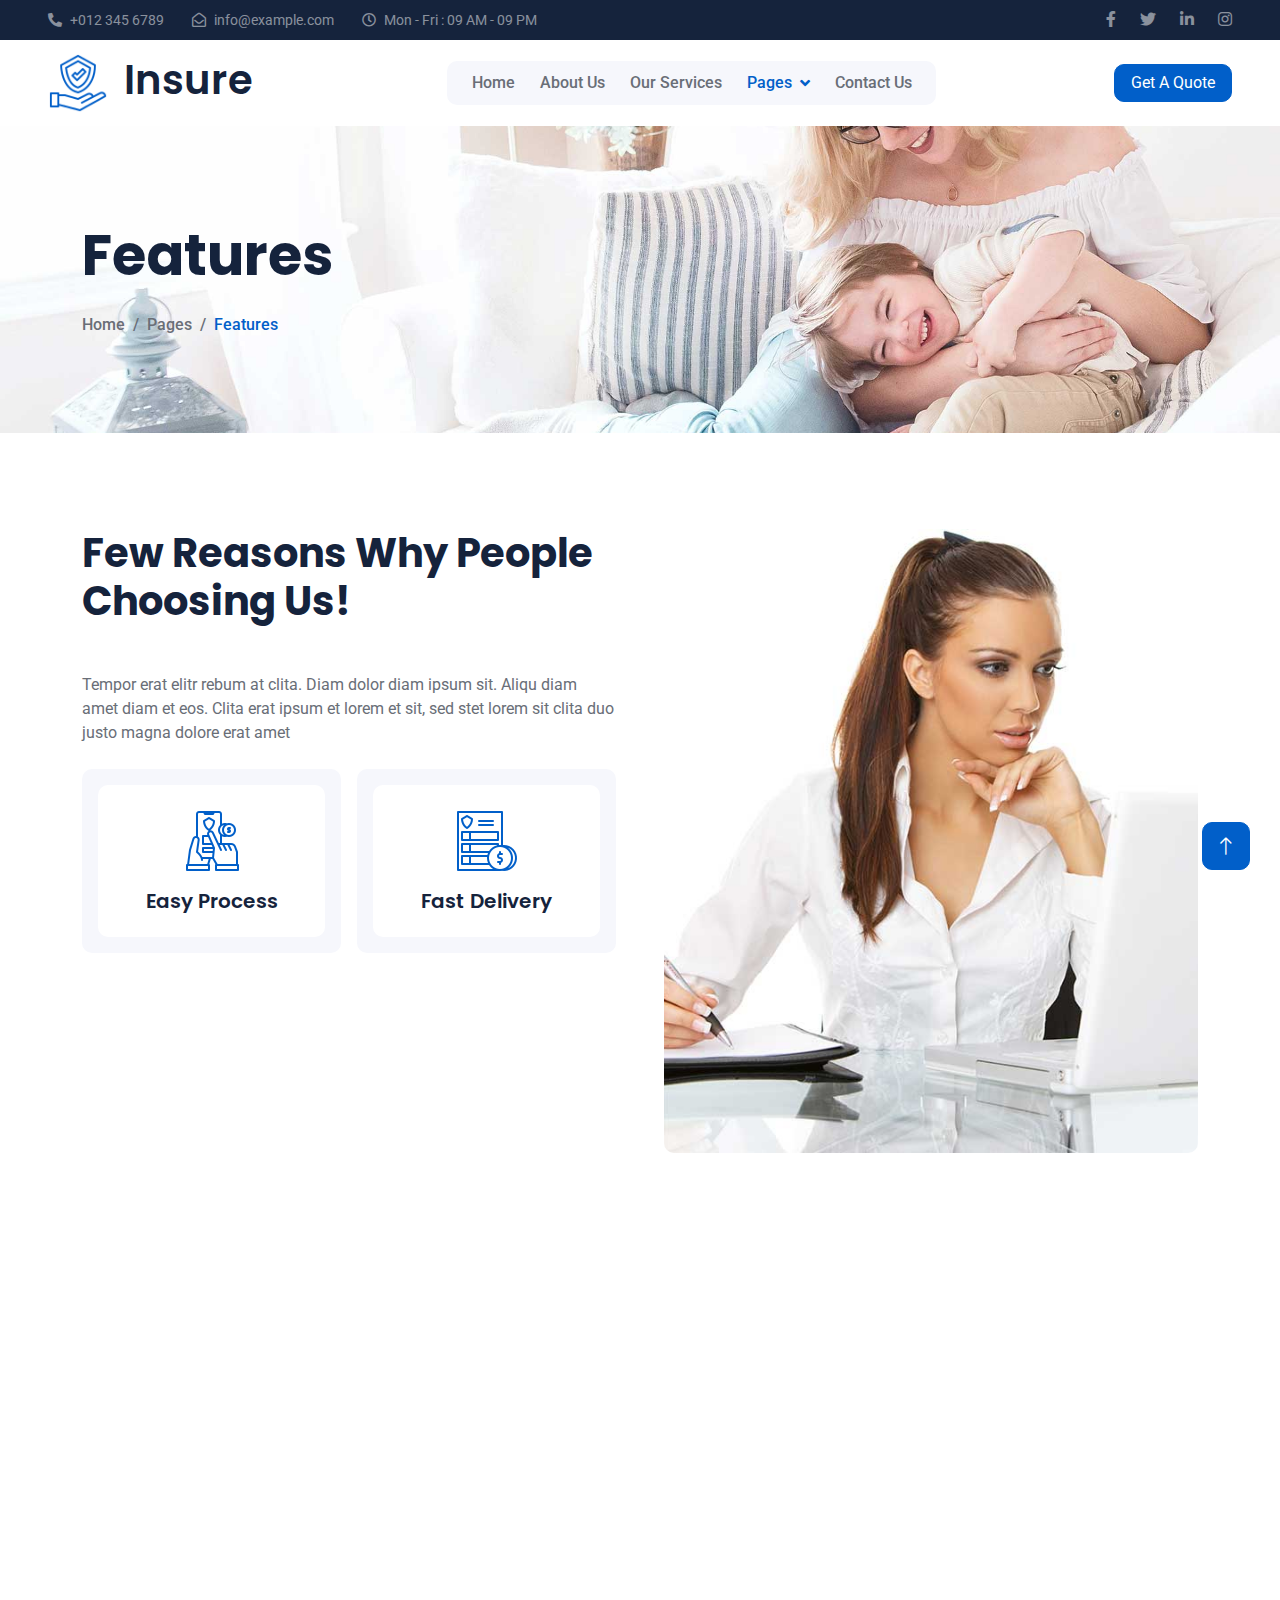
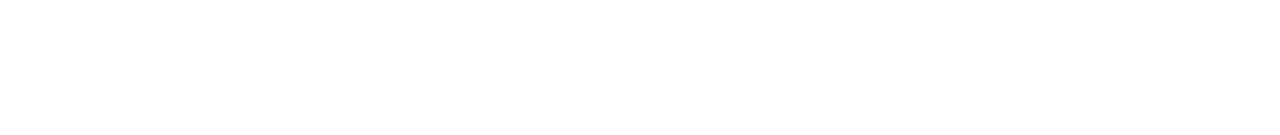
<file: feature.html>
<!DOCTYPE html>
<html lang="en">
  <head>
    <meta charset="utf-8" />
    <title>Insure - Insurance HTML Template</title>
    <meta content="width=device-width, initial-scale=1.0" name="viewport" />
    <meta content="" name="keywords" />
    <meta content="" name="description" />

    <!-- Favicon -->
    <link href="img/favicon.ico" rel="icon" />

    <!-- Google Web Fonts -->
    <link rel="preconnect" href="https://fonts.googleapis.com" />
    <link rel="preconnect" href="https://fonts.gstatic.com" crossorigin />
    <link
      href="https://fonts.googleapis.com/css2?family=Roboto:wght@400;500&family=Poppins:wght@600;700&display=swap"
      rel="stylesheet"
    />

    <!-- Icon Font Stylesheet -->
    <link
      href="https://cdnjs.cloudflare.com/ajax/libs/font-awesome/5.10.0/css/all.min.css"
      rel="stylesheet"
    />
    <link
      href="https://cdn.jsdelivr.net/npm/bootstrap-icons@1.4.1/font/bootstrap-icons.css"
      rel="stylesheet"
    />

    <!-- Libraries Stylesheet -->
    <link href="lib/animate/animate.min.css" rel="stylesheet" />
    <link href="lib/owlcarousel/assets/owl.carousel.min.css" rel="stylesheet" />

    <!-- Customized Bootstrap Stylesheet -->
    <link href="css/bootstrap.min.css" rel="stylesheet" />

    <!-- Template Stylesheet -->
    <link href="css/style.css" rel="stylesheet" />
  </head>

  <body>
    <!-- Spinner Start -->
    <div
      id="spinner"
      class="show bg-white position-fixed translate-middle w-100 vh-100 top-50 start-50 d-flex align-items-center justify-content-center"
    >
      <div class="spinner-grow text-primary" role="status"></div>
    </div>
    <!-- Spinner End -->

    <!-- Topbar Start -->
    <div
      class="container-fluid bg-dark text-white-50 py-2 px-0 d-none d-lg-block"
    >
      <div class="row gx-0 align-items-center">
        <div class="col-lg-7 px-5 text-start">
          <div class="h-100 d-inline-flex align-items-center me-4">
            <small class="fa fa-phone-alt me-2"></small>
            <small>+012 345 6789</small>
          </div>
          <div class="h-100 d-inline-flex align-items-center me-4">
            <small class="far fa-envelope-open me-2"></small>
            <small>info@example.com</small>
          </div>
          <div class="h-100 d-inline-flex align-items-center me-4">
            <small class="far fa-clock me-2"></small>
            <small>Mon - Fri : 09 AM - 09 PM</small>
          </div>
        </div>
        <div class="col-lg-5 px-5 text-end">
          <div class="h-100 d-inline-flex align-items-center">
            <a class="text-white-50 ms-4" href=""
              ><i class="fab fa-facebook-f"></i
            ></a>
            <a class="text-white-50 ms-4" href=""
              ><i class="fab fa-twitter"></i
            ></a>
            <a class="text-white-50 ms-4" href=""
              ><i class="fab fa-linkedin-in"></i
            ></a>
            <a class="text-white-50 ms-4" href=""
              ><i class="fab fa-instagram"></i
            ></a>
          </div>
        </div>
      </div>
    </div>
    <!-- Topbar End -->

    <!-- Navbar Start -->
    <nav
      class="navbar navbar-expand-lg bg-white navbar-light sticky-top px-4 px-lg-5"
    >
      <a href="index.html" class="navbar-brand d-flex align-items-center">
        <h1 class="m-0">
          <img
            class="img-fluid me-3"
            src="img/icon/icon-02-primary.png"
            alt=""
          />Insure
        </h1>
      </a>
      <button
        type="button"
        class="navbar-toggler"
        data-bs-toggle="collapse"
        data-bs-target="#navbarCollapse"
      >
        <span class="navbar-toggler-icon"></span>
      </button>
      <div class="collapse navbar-collapse" id="navbarCollapse">
        <div class="navbar-nav mx-auto bg-light rounded pe-4 py-3 py-lg-0">
          <a href="index.html" class="nav-item nav-link">Home</a>
          <a href="about.html" class="nav-item nav-link">About Us</a>
          <a href="service.html" class="nav-item nav-link">Our Services</a>
          <div class="nav-item dropdown">
            <a
              href="#"
              class="nav-link dropdown-toggle active"
              data-bs-toggle="dropdown"
              >Pages</a
            >
            <div class="dropdown-menu bg-light border-0 m-0">
              <a href="feature.html" class="dropdown-item active">Features</a>
              <a href="appointment.html" class="dropdown-item">Appointment</a>
              <a href="team.html" class="dropdown-item">Team Members</a>
              <a href="testimonial.html" class="dropdown-item">Testimonial</a>
              <a href="404.html" class="dropdown-item">404 Page</a>
            </div>
          </div>
          <a href="contact.html" class="nav-item nav-link">Contact Us</a>
        </div>
      </div>
      <a href="" class="btn btn-primary px-3 d-none d-lg-block">Get A Quote</a>
    </nav>
    <!-- Navbar End -->

    <!-- Page Header Start -->
    <div
      class="container-fluid page-header py-5 mb-5 wow fadeIn"
      data-wow-delay="0.1s"
    >
      <div class="container py-5">
        <h1 class="display-4 animated slideInDown mb-4">Features</h1>
        <nav aria-label="breadcrumb animated slideInDown">
          <ol class="breadcrumb mb-0">
            <li class="breadcrumb-item"><a href="#">Home</a></li>
            <li class="breadcrumb-item"><a href="#">Pages</a></li>
            <li class="breadcrumb-item active" aria-current="page">Features</li>
          </ol>
        </nav>
      </div>
    </div>
    <!-- Page Header End -->

    <!-- Features Start -->
    <div class="container-xxl py-5">
      <div class="container">
        <div class="row g-5">
          <div class="col-lg-6 wow fadeInUp" data-wow-delay="0.1s">
            <h1 class="display-6 mb-5">Few Reasons Why People Choosing Us!</h1>
            <p class="mb-4">
              Tempor erat elitr rebum at clita. Diam dolor diam ipsum sit. Aliqu
              diam amet diam et eos. Clita erat ipsum et lorem et sit, sed stet
              lorem sit clita duo justo magna dolore erat amet
            </p>
            <div class="row g-3">
              <div class="col-sm-6 wow fadeIn" data-wow-delay="0.1s">
                <div class="bg-light rounded h-100 p-3">
                  <div
                    class="bg-white d-flex flex-column justify-content-center text-center rounded h-100 py-4 px-3"
                  >
                    <img
                      class="align-self-center mb-3"
                      src="img/icon/icon-06-primary.png"
                      alt=""
                    />
                    <h5 class="mb-0">Easy Process</h5>
                  </div>
                </div>
              </div>
              <div class="col-sm-6 wow fadeIn" data-wow-delay="0.2s">
                <div class="bg-light rounded h-100 p-3">
                  <div
                    class="bg-white d-flex flex-column justify-content-center text-center rounded py-4 px-3"
                  >
                    <img
                      class="align-self-center mb-3"
                      src="img/icon/icon-03-primary.png"
                      alt=""
                    />
                    <h5 class="mb-0">Fast Delivery</h5>
                  </div>
                </div>
              </div>
              <div class="col-sm-6 wow fadeIn" data-wow-delay="0.3s">
                <div class="bg-light rounded h-100 p-3">
                  <div
                    class="bg-white d-flex flex-column justify-content-center text-center rounded py-4 px-3"
                  >
                    <img
                      class="align-self-center mb-3"
                      src="img/icon/icon-04-primary.png"
                      alt=""
                    />
                    <h5 class="mb-0">Policy Controlling</h5>
                  </div>
                </div>
              </div>
              <div class="col-sm-6 wow fadeIn" data-wow-delay="0.4s">
                <div class="bg-light rounded h-100 p-3">
                  <div
                    class="bg-white d-flex flex-column justify-content-center text-center rounded h-100 py-4 px-3"
                  >
                    <img
                      class="align-self-center mb-3"
                      src="img/icon/icon-07-primary.png"
                      alt=""
                    />
                    <h5 class="mb-0">Money Saving</h5>
                  </div>
                </div>
              </div>
            </div>
          </div>
          <div class="col-lg-6 wow fadeInUp" data-wow-delay="0.5s">
            <div
              class="position-relative rounded overflow-hidden h-100"
              style="min-height: 400px"
            >
              <img
                class="position-absolute w-100 h-100"
                src="img/feature.jpg"
                alt=""
                style="object-fit: cover"
              />
            </div>
          </div>
        </div>
      </div>
    </div>
    <!-- Features End -->

    <!-- Footer Start -->
    <div
      class="container-fluid bg-dark footer mt-5 pt-5 wow fadeIn"
      data-wow-delay="0.1s"
    >
      <div class="container py-5">
        <div class="row g-5">
          <div class="col-lg-3 col-md-6">
            <h1 class="text-white mb-4">
              <img
                class="img-fluid me-3"
                src="img/icon/icon-02-light.png"
                alt=""
              />Insure
            </h1>
            <p>
              Diam dolor diam ipsum sit. Aliqu diam amet diam et eos. Clita erat
              ipsum et lorem et sit, sed stet lorem sit clita
            </p>
            <div class="d-flex pt-2">
              <a class="btn btn-square me-1" href=""
                ><i class="fab fa-twitter"></i
              ></a>
              <a class="btn btn-square me-1" href=""
                ><i class="fab fa-facebook-f"></i
              ></a>
              <a class="btn btn-square me-1" href=""
                ><i class="fab fa-youtube"></i
              ></a>
              <a class="btn btn-square me-0" href=""
                ><i class="fab fa-linkedin-in"></i
              ></a>
            </div>
          </div>
          <div class="col-lg-3 col-md-6">
            <h5 class="text-light mb-4">Address</h5>
            <p>
              <i class="fa fa-map-marker-alt me-3"></i>123 Street, New York, USA
            </p>
            <p><i class="fa fa-phone-alt me-3"></i>+012 345 67890</p>
            <p><i class="fa fa-envelope me-3"></i>info@example.com</p>
          </div>
          <div class="col-lg-3 col-md-6">
            <h5 class="text-light mb-4">Quick Links</h5>
            <a class="btn btn-link" href="">About Us</a>
            <a class="btn btn-link" href="">Contact Us</a>
            <a class="btn btn-link" href="">Our Services</a>
            <a class="btn btn-link" href="">Terms & Condition</a>
            <a class="btn btn-link" href="">Support</a>
          </div>
          <div class="col-lg-3 col-md-6">
            <h5 class="text-light mb-4">Newsletter</h5>
            <p>Dolor amet sit justo amet elitr clita ipsum elitr est.</p>
            <div class="position-relative mx-auto" style="max-width: 400px">
              <input
                class="form-control bg-transparent w-100 py-3 ps-4 pe-5"
                type="text"
                placeholder="Your email"
              />
              <button
                type="button"
                class="btn btn-secondary py-2 position-absolute top-0 end-0 mt-2 me-2"
              >
                SignUp
              </button>
            </div>
          </div>
        </div>
      </div>
      <div class="container-fluid copyright">
        <div class="container">
          <div class="row">
            <div class="col-md-6 text-center text-md-start mb-3 mb-md-0">
              &copy; <a href="#">Your Site Name</a>, All Right Reserved.
            </div>
            <div class="col-md-6 text-center text-md-end">
              <!--/*** This template is free as long as you keep the footer author’s credit link/attribution link/backlink. If you'd like to use the template without the footer author’s credit link/attribution link/backlink, you can purchase the Credit Removal License from "https://htmlcodex.com/credit-removal". Thank you for your support. ***/-->
              Designed By <a href="https://htmlcodex.com">HTML Codex</a>
              <br />Distributed By:
              <a href="https://themewagon.com" target="_blank">ThemeWagon</a>
            </div>
          </div>
        </div>
      </div>
    </div>
    <!-- Footer End -->

    <!-- Back to Top -->
    <a href="#" class="btn btn-lg btn-primary btn-lg-square back-to-top"
      ><i class="bi bi-arrow-up"></i
    ></a>

    <!-- JavaScript Libraries -->
    <script src="https://code.jquery.com/jquery-3.4.1.min.js"></script>
    <script src="https://cdn.jsdelivr.net/npm/bootstrap@5.0.0/dist/js/bootstrap.bundle.min.js"></script>
    <script src="lib/wow/wow.min.js"></script>
    <script src="lib/easing/easing.min.js"></script>
    <script src="lib/waypoints/waypoints.min.js"></script>
    <script src="lib/owlcarousel/owl.carousel.min.js"></script>
    <script src="lib/counterup/counterup.min.js"></script>

    <!-- Template Javascript -->
    <script src="js/main.js"></script>
  </body>
</html>
</file>
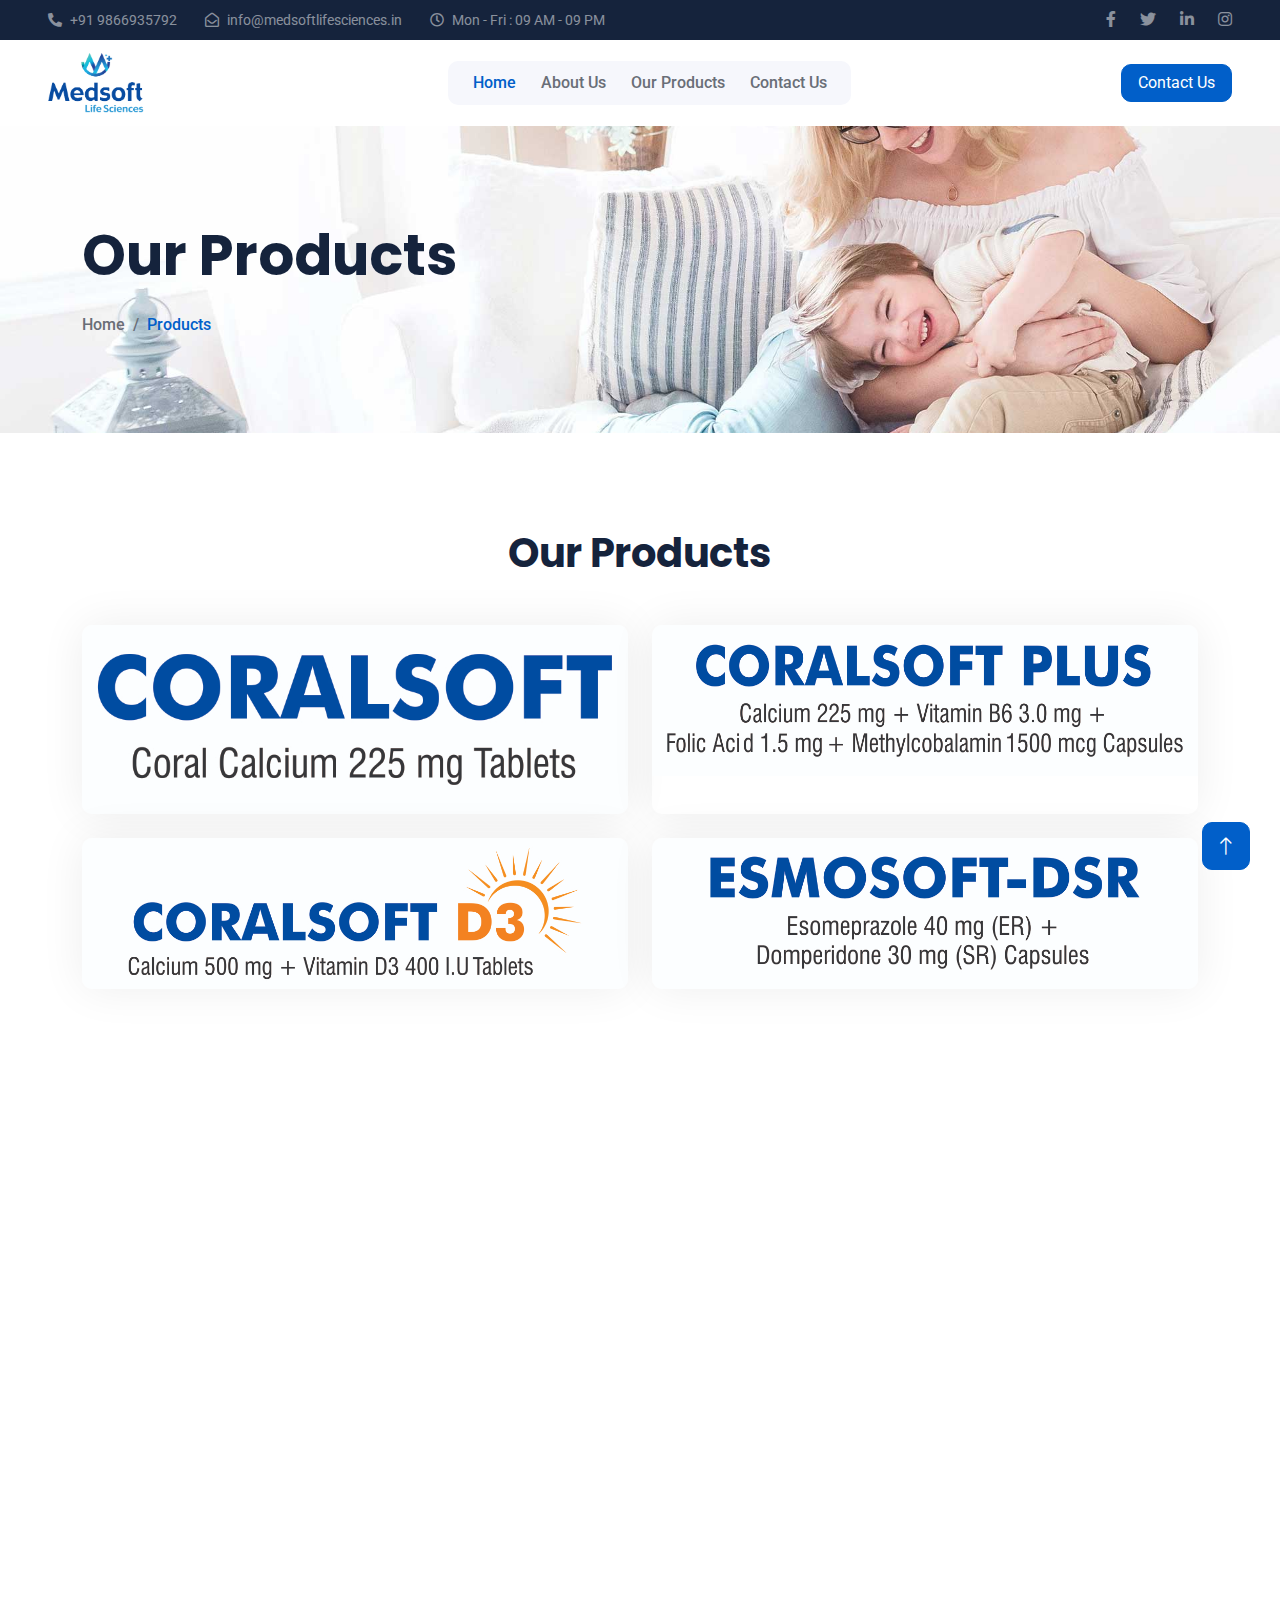
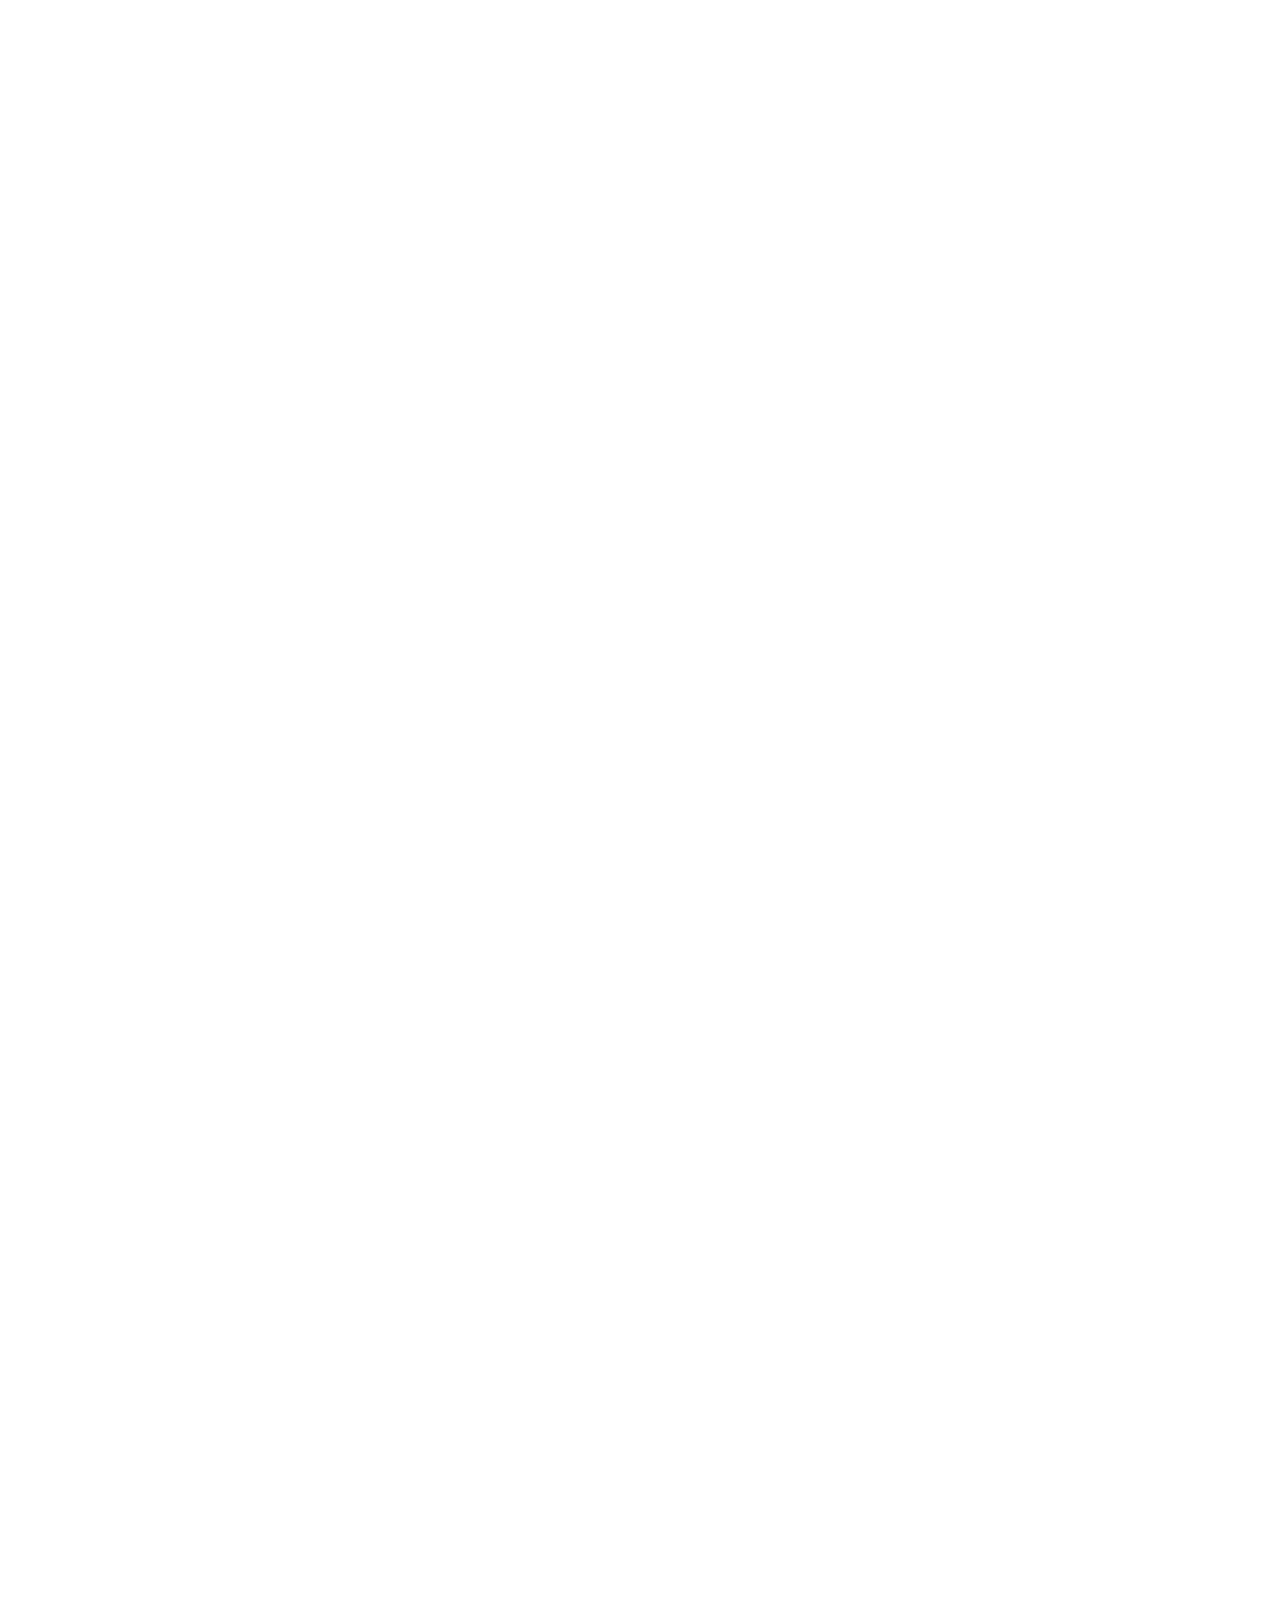
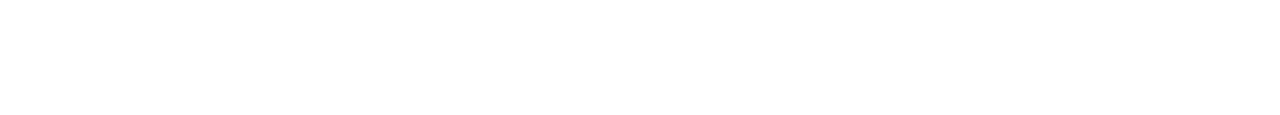
<file: ourproducts.html>
<!DOCTYPE html>
<html lang="en">
  <head>
    <meta charset="utf-8" />
    <title>Medsoft - Life Sciences</title>
    <meta content="width=device-width, initial-scale=1.0" name="viewport" />
    <meta content="" name="keywords" />
    <meta content="" name="description" />

    <!-- Favicon -->
    <link href="img/medsoft_logo.png" rel="icon" />

    <!-- Google Web Fonts -->
    <link rel="preconnect" href="https://fonts.googleapis.com" />
    <link rel="preconnect" href="https://fonts.gstatic.com" crossorigin />
    <link
      href="https://fonts.googleapis.com/css2?family=Roboto:wght@400;500&family=Poppins:wght@600;700&display=swap"
      rel="stylesheet"
    />

    <!-- Icon Font Stylesheet -->
    <link
      href="https://cdnjs.cloudflare.com/ajax/libs/font-awesome/5.10.0/css/all.min.css"
      rel="stylesheet"
    />
    <link
      href="https://cdn.jsdelivr.net/npm/bootstrap-icons@1.4.1/font/bootstrap-icons.css"
      rel="stylesheet"
    />

    <!-- Libraries Stylesheet -->
    <link href="lib/animate/animate.min.css" rel="stylesheet" />
    <link href="lib/owlcarousel/assets/owl.carousel.min.css" rel="stylesheet" />

    <!-- Customized Bootstrap Stylesheet -->
    <link href="css/bootstrap.min.css" rel="stylesheet" />

    <!-- Template Stylesheet -->
    <link href="css/style.css" rel="stylesheet" />
    <link href="css/custom.css" rel="stylesheet" />

  </head>

  <body>
    <!-- Spinner Start -->
    <div
      id="spinner"
      class="show bg-white position-fixed translate-middle w-100 vh-100 top-50 start-50 d-flex align-items-center justify-content-center"
    >
      <div class="spinner-grow text-primary" role="status"></div>
    </div>
    <!-- Spinner End -->

    <!-- Topbar Start -->
    <div
      class="container-fluid bg-dark text-white-50 py-2 px-0 d-none d-lg-block"
    >
      <div class="row gx-0 align-items-center">
        <div class="col-lg-7 px-5 text-start">
          <div class="h-100 d-inline-flex align-items-center me-4">
            <small class="fa fa-phone-alt me-2"></small>
            <small>+91 9866935792 </small>
          </div>
          <div class="h-100 d-inline-flex align-items-center me-4">
            <small class="far fa-envelope-open me-2"></small>
            <small>info@medsoftlifesciences.in</small>
          </div>
          <div class="h-100 d-inline-flex align-items-center me-4">
            <small class="far fa-clock me-2"></small>
            <small>Mon - Fri : 09 AM - 09 PM</small>
          </div>
        </div>
        <div class="col-lg-5 px-5 text-end">
          <div class="h-100 d-inline-flex align-items-center">
            <a class="text-white-50 ms-4" href=""
              ><i class="fab fa-facebook-f"></i
            ></a>
            <a class="text-white-50 ms-4" href=""
              ><i class="fab fa-twitter"></i
            ></a>
            <a class="text-white-50 ms-4" href=""
              ><i class="fab fa-linkedin-in"></i
            ></a>
            <a class="text-white-50 ms-4" href=""
              ><i class="fab fa-instagram"></i
            ></a>
          </div>
        </div>
      </div>
    </div>
    <!-- Topbar End -->

    <!-- Navbar Start -->
    <nav
      class="navbar navbar-expand-lg bg-white navbar-light sticky-top px-4 px-lg-5"
    >
      <a href="index.html" class="navbar-brand d-flex align-items-center">
        <h1 class="m-0">
          <img
            class="img-fluid me-3"
            src="img/medsoft_logo.png"
            alt="Medsoft logo"
          />
        </h1>
      </a>
      <button
        type="button"
        class="navbar-toggler"
        data-bs-toggle="collapse"
        data-bs-target="#navbarCollapse"
      >
        <span class="navbar-toggler-icon"></span>
      </button>
      <div class="collapse navbar-collapse" id="navbarCollapse">
        <div class="navbar-nav mx-auto bg-light rounded pe-4 py-3 py-lg-0">
          <a href="index.html" class="nav-item nav-link active">Home</a>
          <a href="about.html" class="nav-item nav-link">About Us</a>
          <a href="ourproducts.html" class="nav-item nav-link">Our Products</a>
          <!-- <div class="nav-item dropdown">
            <a
              href="#"
              class="nav-link dropdown-toggle"
              data-bs-toggle="dropdown"
              >Pages</a
            >
            <div class="dropdown-menu bg-light border-0 m-0">
              <a href="feature.html" class="dropdown-item">Features</a>
              <a href="appointment.html" class="dropdown-item">Appointment</a>
              <a href="team.html" class="dropdown-item">Team Members</a>
              <a href="testimonial.html" class="dropdown-item">Testimonial</a>
              <a href="404.html" class="dropdown-item">404 Page</a>
            </div>
          </div> -->
          <a href="contact.html" class="nav-item nav-link">Contact Us</a>
        </div>
      </div>
      <a href="contact.html" class="btn btn-primary px-3 d-none d-lg-block">Contact Us</a>
    </nav>
    <!-- Navbar End -->

    <!-- Page Header Start -->
    <div
      class="container-fluid page-header py-5 mb-5 wow fadeIn"
      data-wow-delay="0.1s"
    >
      <div class="container py-5">
        <h1 class="display-4 animated slideInDown mb-4">Our Products</h1>
        <nav aria-label="breadcrumb animated slideInDown">
          <ol class="breadcrumb mb-0">
            <li class="breadcrumb-item"><a href="#">Home</a></li>
            <li class="breadcrumb-item active" aria-current="page">
              Products
            </li>
          </ol>
        </nav>
      </div>
    </div>
    <!-- Page Header End -->

    <!-- Team Start -->
    <div class="container-xxl py-5">
      <div class="container">
        <div class="text-center mx-auto" style="max-width: 500px">
          <h1 class="display-6 mb-5">Our Products</h1>
        </div>
        <div class="row g-4">
          <div class="col-lg-6 col-md-6 wow fadeInUp" data-wow-delay="0.1s">
            <div class="team-item rounded">
              <img class="img-fluid pharmaprod" src="img/products/coralsoftb.jpg" alt="" />
            </div>
          </div>
          <div class="col-lg-6 col-md-6 wow fadeInUp" data-wow-delay="0.5s">
            <div class="team-item rounded">
              <img class="img-fluid pharmaprod" src="img/products/coralsoft_plus.jpg" alt="" />
            </div>
          </div>
          <div class="col-lg-6 col-md-6 wow fadeInUp" data-wow-delay="0.7s">
            <div class="team-item rounded">
              <img class="img-fluid pharmaprod" src="img/products/coralsoft_D3b.jpg" alt="" />
            </div>
          </div>
          <div class="col-lg-6 col-md-6 wow fadeInUp" data-wow-delay="0.5s">
            <div class="team-item rounded">
              <img class="img-fluid pharmaprod" src="img/products/esmosft_DSR.jpg" alt="" />
            </div>
          </div>
          <div class="col-lg-6 col-md-6 wow fadeInUp" data-wow-delay="0.5s">
            <div class="team-item rounded">
              <img class="img-fluid pharmaprod" src="img/products/HB_SOFT_20.jpg" alt="" />
            </div>
          </div>
          <div class="col-lg-6 col-md-6 wow fadeInUp" data-wow-delay="0.7s">
            <div class="team-item rounded">
              <img class="img-fluid pharmaprod" src="img/products/gestosoft_SR_200b.jpg" alt="" />
            </div>
          </div>
          <div class="col-lg-6 col-md-6 wow fadeInUp" data-wow-delay="0.5s">
            <div class="team-item rounded">
              <img class="img-fluid pharmaprod" src="img/products/montosoft_FXb.jpg" alt="" />
            </div>
          </div>
          <div class="col-lg-6 col-md-6 wow fadeInUp" data-wow-delay="0.7s">
            <div class="team-item rounded">
              <img class="img-fluid pharmaprod" src="img/products/montosoft_Lb.jpg" alt="" />
            </div>
          </div>
          <div class="col-lg-6 col-md-6 wow fadeInUp" data-wow-delay="0.7s">
            <div class="team-item rounded">
              <img class="img-fluid pharmaprod" src="img/products/mvsoftb.jpg" alt="" />
            </div>
          </div>
          <div class="col-lg-6 col-md-6 wow fadeInUp" data-wow-delay="0.5s">
            <div class="team-item rounded">
              <img class="img-fluid pharmaprod" src="img/products/nacsoft_Pb.jpg" alt="" />
            </div>
          </div>
          <div class="col-lg-6 col-md-6 wow fadeInUp" data-wow-delay="0.7s">
            <div class="team-item rounded">
              <img class="img-fluid pharmaprod" src="img/products/nacsoft_SPb.jpg" alt="" />
            </div>
          </div>
          <div class="col-lg-6 col-md-6 wow fadeInUp" data-wow-delay="0.7s">
            <div class="team-item rounded">
              <img class="img-fluid pharmaprod" src="img/products/ovasoftb.jpg" alt="" />
            </div>
          </div>
          <div class="col-lg-6 col-md-6 wow fadeInUp" data-wow-delay="0.7s">
            <div class="team-item rounded">
              <img class="img-fluid pharmaprod" src="img/products/ppsoft_DSRb.jpg" alt="" />
            </div>
          </div>
          <div class="col-lg-6 col-md-6 wow fadeInUp" data-wow-delay="0.1s">
            <div class="team-item rounded">
              <img class="img-fluid pharmaprod" src="img/products/ppsoft_40b.jpg" alt="" />
            </div>
          </div>
          <div class="col-lg-6 col-md-6 wow fadeInUp" data-wow-delay="0.5s">
            <div class="team-item rounded">
              <img class="img-fluid pharmaprod" src="img/products/softcort6.jpg" alt="" />
            </div>
          </div>
          <div class="col-lg-6 col-md-6 wow fadeInUp" data-wow-delay="0.5s">
            <div class="team-item rounded">
              <img class="img-fluid pharmaprod" src="img/products/softmol650.jpg" alt="" />
            </div>
          </div>
          <div class="col-lg-6 col-md-6 wow fadeInUp" data-wow-delay="0.7s">
            <div class="team-item rounded">
              <img class="img-fluid pharmaprod" src="img/products/softpod200.jpg" alt="" />
            </div>
          </div>
          <div class="col-lg-6 col-md-6 wow fadeInUp" data-wow-delay="0.5s">
            <div class="team-item rounded">
              <img class="img-fluid pharmaprod" src="img/products/softrab_DSRb.jpg" alt="" />
            </div>
          </div>
          <div class="col-lg-6 col-md-6 wow fadeInUp" data-wow-delay="0.5s">
            <div class="team-item rounded">
              <img class="img-fluid pharmaprod" src="img/products/softrold3.jpg" alt="" />
            </div>
          </div>
        </div>
      </div>
    </div>
    <!-- Team End -->

    <!-- Footer Start -->
    <div
      class="container-fluid bg-dark footer mt-5 pt-5 wow fadeIn"
      data-wow-delay="0.1s"
    >
      <div class="container py-5">
        <div class="row g-5">
          <div class="col-lg-3 col-md-6">
            <h1 class="text-white mb-4">
              <img
                class="img-fluid me-3"
                src="img/medsoft_logo.png"
                alt=""
              />
            </h1>
            <p>
              Committed to producing innovative and breakthrough medicines to help people live better.
            </p>
            <div class="d-flex pt-2">
              <a class="btn btn-square me-1" href=""
                ><i class="fab fa-twitter"></i
              ></a>
              <a class="btn btn-square me-1" href=""
                ><i class="fab fa-facebook-f"></i
              ></a>
              <a class="btn btn-square me-1" href=""
                ><i class="fab fa-youtube"></i
              ></a>
              <a class="btn btn-square me-0" href=""
                ><i class="fab fa-linkedin-in"></i
              ></a>
            </div>
          </div>
          <div class="col-lg-3 col-md-6">
            <h5 class="text-light mb-4">Address</h5>
            <p>
              <i class="fa fa-map-marker-alt me-3"></i>15-31-375, 7th Phase, KPHB Colony, Kukatpally, Hyderabad - 500085, Telangana
            </p>
            <p><i class="fa fa-phone-alt me-3"></i>+91 9866935792</p>
            <p><i class="fa fa-envelope me-3"></i>info@medsoftlifesciences.in</p>
            <p><i class="fa fa-globe me-3"></i>www.medsoftlifesciences.in</p>
          </div>
          <div class="col-lg-3 col-md-6">
            <h5 class="text-light mb-4">Quick Links</h5>
            <a class="btn btn-link" href="/about.html">About Us</a>
            <a class="btn btn-link" href="/contact.html">Contact Us</a>
            <a class="btn btn-link" href="/ourproducts.html">Our Products</a>
            <a class="btn btn-link" href="">Terms & Condition</a>
            <a class="btn btn-link" href="/contact.html">Support</a>
          </div>
          <!-- <div class="col-lg-3 col-md-6">
            <h5 class="text-light mb-4">Newsletter</h5>
            <p>Dolor amet sit justo amet elitr clita ipsum elitr est.</p>
            <div class="position-relative mx-auto" style="max-width: 400px">
              <input
                class="form-control bg-transparent w-100 py-3 ps-4 pe-5"
                type="text"
                placeholder="Your email"
              />
              <button
                type="button"
                class="btn btn-secondary py-2 position-absolute top-0 end-0 mt-2 me-2"
              >
                SignUp
              </button>
            </div>
          </div> -->
        </div>
      </div>
      <div class="container-fluid copyright">
        <div class="container">
          <div class="row">
            <div class="col-md-6 text-center text-md-start mb-3 mb-md-0">
              &copy; <a href="#">Medsoft Lifesciences Private Limited</a>, All Right Reserved.
            </div>
            <div class="col-md-6 text-center text-md-end">
              <!--/*** This template is free as long as you keep the footer author’s credit link/attribution link/backlink. If you'd like to use the template without the footer author’s credit link/attribution link/backlink, you can purchase the Credit Removal License from "https://htmlcodex.com/credit-removal". Thank you for your support. ***/-->
              Designed By <a href="https://techpranee.com/">TechPranee</a>
              <br />Distributed By:
              <a href="https://themewagon.com" target="_blank">ThemeWagon</a>
            </div>
          </div>
        </div>
      </div>
    </div>
    <!-- Footer End -->

    <!-- Back to Top -->
    <a href="#" class="btn btn-lg btn-primary btn-lg-square back-to-top"
      ><i class="bi bi-arrow-up"></i
    ></a>

    <!-- JavaScript Libraries -->
    <script src="https://code.jquery.com/jquery-3.4.1.min.js"></script>
    <script src="https://cdn.jsdelivr.net/npm/bootstrap@5.0.0/dist/js/bootstrap.bundle.min.js"></script>
    <script src="lib/wow/wow.min.js"></script>
    <script src="lib/easing/easing.min.js"></script>
    <script src="lib/waypoints/waypoints.min.js"></script>
    <script src="lib/owlcarousel/owl.carousel.min.js"></script>
    <script src="lib/counterup/counterup.min.js"></script>

    <!-- Template Javascript -->
    <script src="js/main.js"></script>
  </body>
</html>
</file>
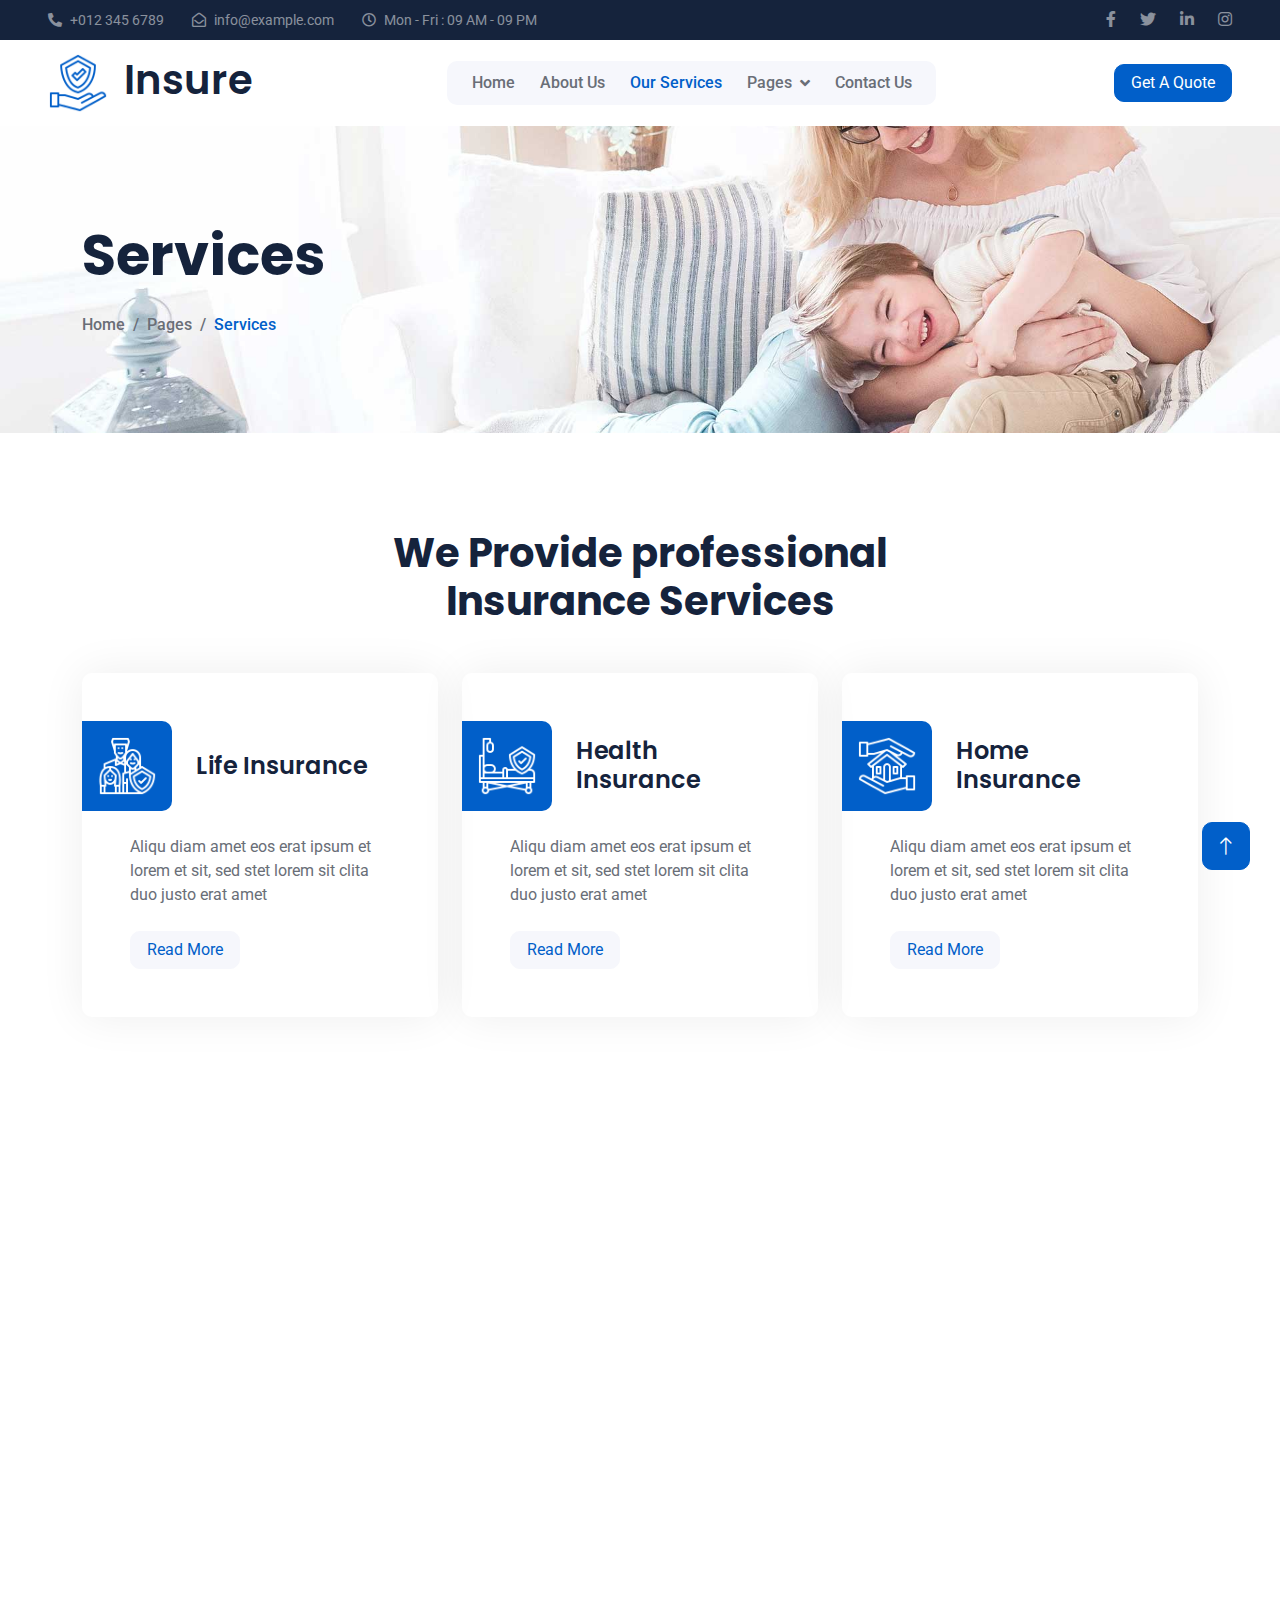
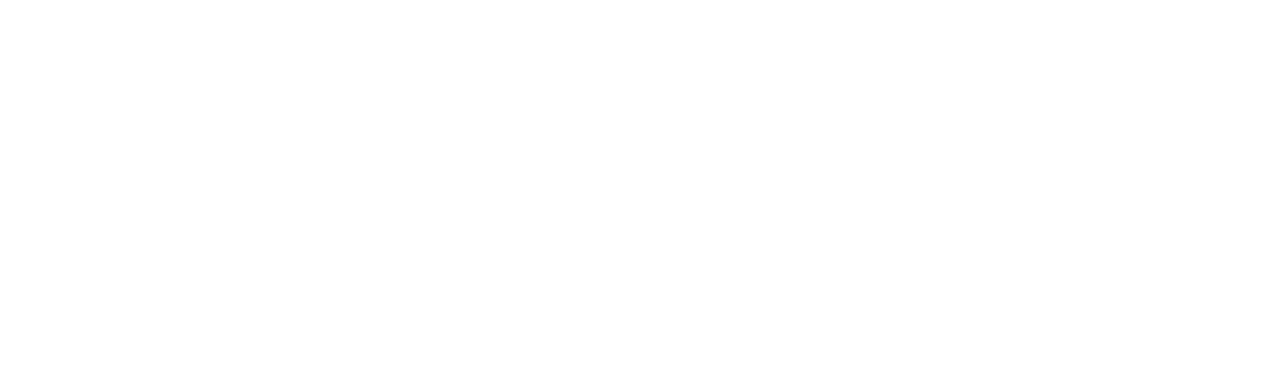
<file: service.html>
<!DOCTYPE html>
<html lang="en">
  <head>
    <meta charset="utf-8" />
    <title>Insure - Insurance HTML Template</title>
    <meta content="width=device-width, initial-scale=1.0" name="viewport" />
    <meta content="" name="keywords" />
    <meta content="" name="description" />

    <!-- Favicon -->
    <link href="img/favicon.ico" rel="icon" />

    <!-- Google Web Fonts -->
    <link rel="preconnect" href="https://fonts.googleapis.com" />
    <link rel="preconnect" href="https://fonts.gstatic.com" crossorigin />
    <link
      href="https://fonts.googleapis.com/css2?family=Roboto:wght@400;500&family=Poppins:wght@600;700&display=swap"
      rel="stylesheet"
    />

    <!-- Icon Font Stylesheet -->
    <link
      href="https://cdnjs.cloudflare.com/ajax/libs/font-awesome/5.10.0/css/all.min.css"
      rel="stylesheet"
    />
    <link
      href="https://cdn.jsdelivr.net/npm/bootstrap-icons@1.4.1/font/bootstrap-icons.css"
      rel="stylesheet"
    />

    <!-- Libraries Stylesheet -->
    <link href="lib/animate/animate.min.css" rel="stylesheet" />
    <link href="lib/owlcarousel/assets/owl.carousel.min.css" rel="stylesheet" />

    <!-- Customized Bootstrap Stylesheet -->
    <link href="css/bootstrap.min.css" rel="stylesheet" />

    <!-- Template Stylesheet -->
    <link href="css/style.css" rel="stylesheet" />
  </head>

  <body>
    <!-- Spinner Start -->
    <div
      id="spinner"
      class="show bg-white position-fixed translate-middle w-100 vh-100 top-50 start-50 d-flex align-items-center justify-content-center"
    >
      <div class="spinner-grow text-primary" role="status"></div>
    </div>
    <!-- Spinner End -->

    <!-- Topbar Start -->
    <div
      class="container-fluid bg-dark text-white-50 py-2 px-0 d-none d-lg-block"
    >
      <div class="row gx-0 align-items-center">
        <div class="col-lg-7 px-5 text-start">
          <div class="h-100 d-inline-flex align-items-center me-4">
            <small class="fa fa-phone-alt me-2"></small>
            <small>+012 345 6789</small>
          </div>
          <div class="h-100 d-inline-flex align-items-center me-4">
            <small class="far fa-envelope-open me-2"></small>
            <small>info@example.com</small>
          </div>
          <div class="h-100 d-inline-flex align-items-center me-4">
            <small class="far fa-clock me-2"></small>
            <small>Mon - Fri : 09 AM - 09 PM</small>
          </div>
        </div>
        <div class="col-lg-5 px-5 text-end">
          <div class="h-100 d-inline-flex align-items-center">
            <a class="text-white-50 ms-4" href=""
              ><i class="fab fa-facebook-f"></i
            ></a>
            <a class="text-white-50 ms-4" href=""
              ><i class="fab fa-twitter"></i
            ></a>
            <a class="text-white-50 ms-4" href=""
              ><i class="fab fa-linkedin-in"></i
            ></a>
            <a class="text-white-50 ms-4" href=""
              ><i class="fab fa-instagram"></i
            ></a>
          </div>
        </div>
      </div>
    </div>
    <!-- Topbar End -->

    <!-- Navbar Start -->
    <nav
      class="navbar navbar-expand-lg bg-white navbar-light sticky-top px-4 px-lg-5"
    >
      <a href="index.html" class="navbar-brand d-flex align-items-center">
        <h1 class="m-0">
          <img
            class="img-fluid me-3"
            src="img/icon/icon-02-primary.png"
            alt=""
          />Insure
        </h1>
      </a>
      <button
        type="button"
        class="navbar-toggler"
        data-bs-toggle="collapse"
        data-bs-target="#navbarCollapse"
      >
        <span class="navbar-toggler-icon"></span>
      </button>
      <div class="collapse navbar-collapse" id="navbarCollapse">
        <div class="navbar-nav mx-auto bg-light rounded pe-4 py-3 py-lg-0">
          <a href="index.html" class="nav-item nav-link">Home</a>
          <a href="about.html" class="nav-item nav-link">About Us</a>
          <a href="service.html" class="nav-item nav-link active"
            >Our Services</a
          >
          <div class="nav-item dropdown">
            <a
              href="#"
              class="nav-link dropdown-toggle"
              data-bs-toggle="dropdown"
              >Pages</a
            >
            <div class="dropdown-menu bg-light border-0 m-0">
              <a href="feature.html" class="dropdown-item">Features</a>
              <a href="appointment.html" class="dropdown-item">Appointment</a>
              <a href="team.html" class="dropdown-item">Team Members</a>
              <a href="testimonial.html" class="dropdown-item">Testimonial</a>
              <a href="404.html" class="dropdown-item">404 Page</a>
            </div>
          </div>
          <a href="contact.html" class="nav-item nav-link">Contact Us</a>
        </div>
      </div>
      <a href="" class="btn btn-primary px-3 d-none d-lg-block">Get A Quote</a>
    </nav>
    <!-- Navbar End -->

    <!-- Page Header Start -->
    <div
      class="container-fluid page-header py-5 mb-5 wow fadeIn"
      data-wow-delay="0.1s"
    >
      <div class="container py-5">
        <h1 class="display-4 animated slideInDown mb-4">Services</h1>
        <nav aria-label="breadcrumb animated slideInDown">
          <ol class="breadcrumb mb-0">
            <li class="breadcrumb-item"><a href="#">Home</a></li>
            <li class="breadcrumb-item"><a href="#">Pages</a></li>
            <li class="breadcrumb-item active" aria-current="page">Services</li>
          </ol>
        </nav>
      </div>
    </div>
    <!-- Page Header End -->

    <!-- Service Start -->
    <div class="container-xxl py-5">
      <div class="container">
        <div class="text-center mx-auto" style="max-width: 500px">
          <h1 class="display-6 mb-5">
            We Provide professional Insurance Services
          </h1>
        </div>
        <div class="row g-4 justify-content-center">
          <div class="col-lg-4 col-md-6 wow fadeInUp" data-wow-delay="0.1s">
            <div class="service-item rounded h-100 p-5">
              <div class="d-flex align-items-center ms-n5 mb-4">
                <div
                  class="service-icon flex-shrink-0 bg-primary rounded-end me-4"
                >
                  <img
                    class="img-fluid"
                    src="img/icon/icon-10-light.png"
                    alt=""
                  />
                </div>
                <h4 class="mb-0">Life Insurance</h4>
              </div>
              <p class="mb-4">
                Aliqu diam amet eos erat ipsum et lorem et sit, sed stet lorem
                sit clita duo justo erat amet
              </p>
              <a class="btn btn-light px-3" href="">Read More</a>
            </div>
          </div>
          <div class="col-lg-4 col-md-6 wow fadeInUp" data-wow-delay="0.3s">
            <div class="service-item rounded h-100 p-5">
              <div class="d-flex align-items-center ms-n5 mb-4">
                <div
                  class="service-icon flex-shrink-0 bg-primary rounded-end me-4"
                >
                  <img
                    class="img-fluid"
                    src="img/icon/icon-01-light.png"
                    alt=""
                  />
                </div>
                <h4 class="mb-0">Health Insurance</h4>
              </div>
              <p class="mb-4">
                Aliqu diam amet eos erat ipsum et lorem et sit, sed stet lorem
                sit clita duo justo erat amet
              </p>
              <a class="btn btn-light px-3" href="">Read More</a>
            </div>
          </div>
          <div class="col-lg-4 col-md-6 wow fadeInUp" data-wow-delay="0.5s">
            <div class="service-item rounded h-100 p-5">
              <div class="d-flex align-items-center ms-n5 mb-4">
                <div
                  class="service-icon flex-shrink-0 bg-primary rounded-end me-4"
                >
                  <img
                    class="img-fluid"
                    src="img/icon/icon-05-light.png"
                    alt=""
                  />
                </div>
                <h4 class="mb-0">Home Insurance</h4>
              </div>
              <p class="mb-4">
                Aliqu diam amet eos erat ipsum et lorem et sit, sed stet lorem
                sit clita duo justo erat amet
              </p>
              <a class="btn btn-light px-3" href="">Read More</a>
            </div>
          </div>
          <div class="col-lg-4 col-md-6 wow fadeInUp" data-wow-delay="0.1s">
            <div class="service-item rounded h-100 p-5">
              <div class="d-flex align-items-center ms-n5 mb-4">
                <div
                  class="service-icon flex-shrink-0 bg-primary rounded-end me-4"
                >
                  <img
                    class="img-fluid"
                    src="img/icon/icon-08-light.png"
                    alt=""
                  />
                </div>
                <h4 class="mb-0">Vehicle Insurance</h4>
              </div>
              <p class="mb-4">
                Aliqu diam amet eos erat ipsum et lorem et sit, sed stet lorem
                sit clita duo justo erat amet
              </p>
              <a class="btn btn-light px-3" href="">Read More</a>
            </div>
          </div>
          <div class="col-lg-4 col-md-6 wow fadeInUp" data-wow-delay="0.3s">
            <div class="service-item rounded h-100 p-5">
              <div class="d-flex align-items-center ms-n5 mb-4">
                <div
                  class="service-icon flex-shrink-0 bg-primary rounded-end me-4"
                >
                  <img
                    class="img-fluid"
                    src="img/icon/icon-07-light.png"
                    alt=""
                  />
                </div>
                <h4 class="mb-0">Business Insurance</h4>
              </div>
              <p class="mb-4">
                Aliqu diam amet eos erat ipsum et lorem et sit, sed stet lorem
                sit clita duo justo erat amet
              </p>
              <a class="btn btn-light px-3" href="">Read More</a>
            </div>
          </div>
          <div class="col-lg-4 col-md-6 wow fadeInUp" data-wow-delay="0.5s">
            <div class="service-item rounded h-100 p-5">
              <div class="d-flex align-items-center ms-n5 mb-4">
                <div
                  class="service-icon flex-shrink-0 bg-primary rounded-end me-4"
                >
                  <img
                    class="img-fluid"
                    src="img/icon/icon-06-light.png"
                    alt=""
                  />
                </div>
                <h4 class="mb-0">Property Insurance</h4>
              </div>
              <p class="mb-4">
                Aliqu diam amet eos erat ipsum et lorem et sit, sed stet lorem
                sit clita duo justo erat amet
              </p>
              <a class="btn btn-light px-3" href="">Read More</a>
            </div>
          </div>
        </div>
      </div>
    </div>
    <!-- Service End -->

    <!-- Footer Start -->
    <div
      class="container-fluid bg-dark footer mt-5 pt-5 wow fadeIn"
      data-wow-delay="0.1s"
    >
      <div class="container py-5">
        <div class="row g-5">
          <div class="col-lg-3 col-md-6">
            <h1 class="text-white mb-4">
              <img
                class="img-fluid me-3"
                src="img/icon/icon-02-light.png"
                alt=""
              />Insure
            </h1>
            <p>
              Diam dolor diam ipsum sit. Aliqu diam amet diam et eos. Clita erat
              ipsum et lorem et sit, sed stet lorem sit clita
            </p>
            <div class="d-flex pt-2">
              <a class="btn btn-square me-1" href=""
                ><i class="fab fa-twitter"></i
              ></a>
              <a class="btn btn-square me-1" href=""
                ><i class="fab fa-facebook-f"></i
              ></a>
              <a class="btn btn-square me-1" href=""
                ><i class="fab fa-youtube"></i
              ></a>
              <a class="btn btn-square me-0" href=""
                ><i class="fab fa-linkedin-in"></i
              ></a>
            </div>
          </div>
          <div class="col-lg-3 col-md-6">
            <h5 class="text-light mb-4">Address</h5>
            <p>
              <i class="fa fa-map-marker-alt me-3"></i>123 Street, New York, USA
            </p>
            <p><i class="fa fa-phone-alt me-3"></i>+012 345 67890</p>
            <p><i class="fa fa-envelope me-3"></i>info@example.com</p>
          </div>
          <div class="col-lg-3 col-md-6">
            <h5 class="text-light mb-4">Quick Links</h5>
            <a class="btn btn-link" href="">About Us</a>
            <a class="btn btn-link" href="">Contact Us</a>
            <a class="btn btn-link" href="">Our Services</a>
            <a class="btn btn-link" href="">Terms & Condition</a>
            <a class="btn btn-link" href="">Support</a>
          </div>
          <div class="col-lg-3 col-md-6">
            <h5 class="text-light mb-4">Newsletter</h5>
            <p>Dolor amet sit justo amet elitr clita ipsum elitr est.</p>
            <div class="position-relative mx-auto" style="max-width: 400px">
              <input
                class="form-control bg-transparent w-100 py-3 ps-4 pe-5"
                type="text"
                placeholder="Your email"
              />
              <button
                type="button"
                class="btn btn-secondary py-2 position-absolute top-0 end-0 mt-2 me-2"
              >
                SignUp
              </button>
            </div>
          </div>
        </div>
      </div>
      <div class="container-fluid copyright">
        <div class="container">
          <div class="row">
            <div class="col-md-6 text-center text-md-start mb-3 mb-md-0">
              &copy; <a href="#">Your Site Name</a>, All Right Reserved.
            </div>
            <div class="col-md-6 text-center text-md-end">
              <!--/*** This template is free as long as you keep the footer author’s credit link/attribution link/backlink. If you'd like to use the template without the footer author’s credit link/attribution link/backlink, you can purchase the Credit Removal License from "https://htmlcodex.com/credit-removal". Thank you for your support. ***/-->
              Designed By <a href="https://htmlcodex.com">HTML Codex</a>
              <br />Distributed By:
              <a href="https://themewagon.com" target="_blank">ThemeWagon</a>
            </div>
          </div>
        </div>
      </div>
    </div>
    <!-- Footer End -->

    <!-- Back to Top -->
    <a href="#" class="btn btn-lg btn-primary btn-lg-square back-to-top"
      ><i class="bi bi-arrow-up"></i
    ></a>

    <!-- JavaScript Libraries -->
    <script src="https://code.jquery.com/jquery-3.4.1.min.js"></script>
    <script src="https://cdn.jsdelivr.net/npm/bootstrap@5.0.0/dist/js/bootstrap.bundle.min.js"></script>
    <script src="lib/wow/wow.min.js"></script>
    <script src="lib/easing/easing.min.js"></script>
    <script src="lib/waypoints/waypoints.min.js"></script>
    <script src="lib/owlcarousel/owl.carousel.min.js"></script>
    <script src="lib/counterup/counterup.min.js"></script>

    <!-- Template Javascript -->
    <script src="js/main.js"></script>
  </body>
</html>
</file>
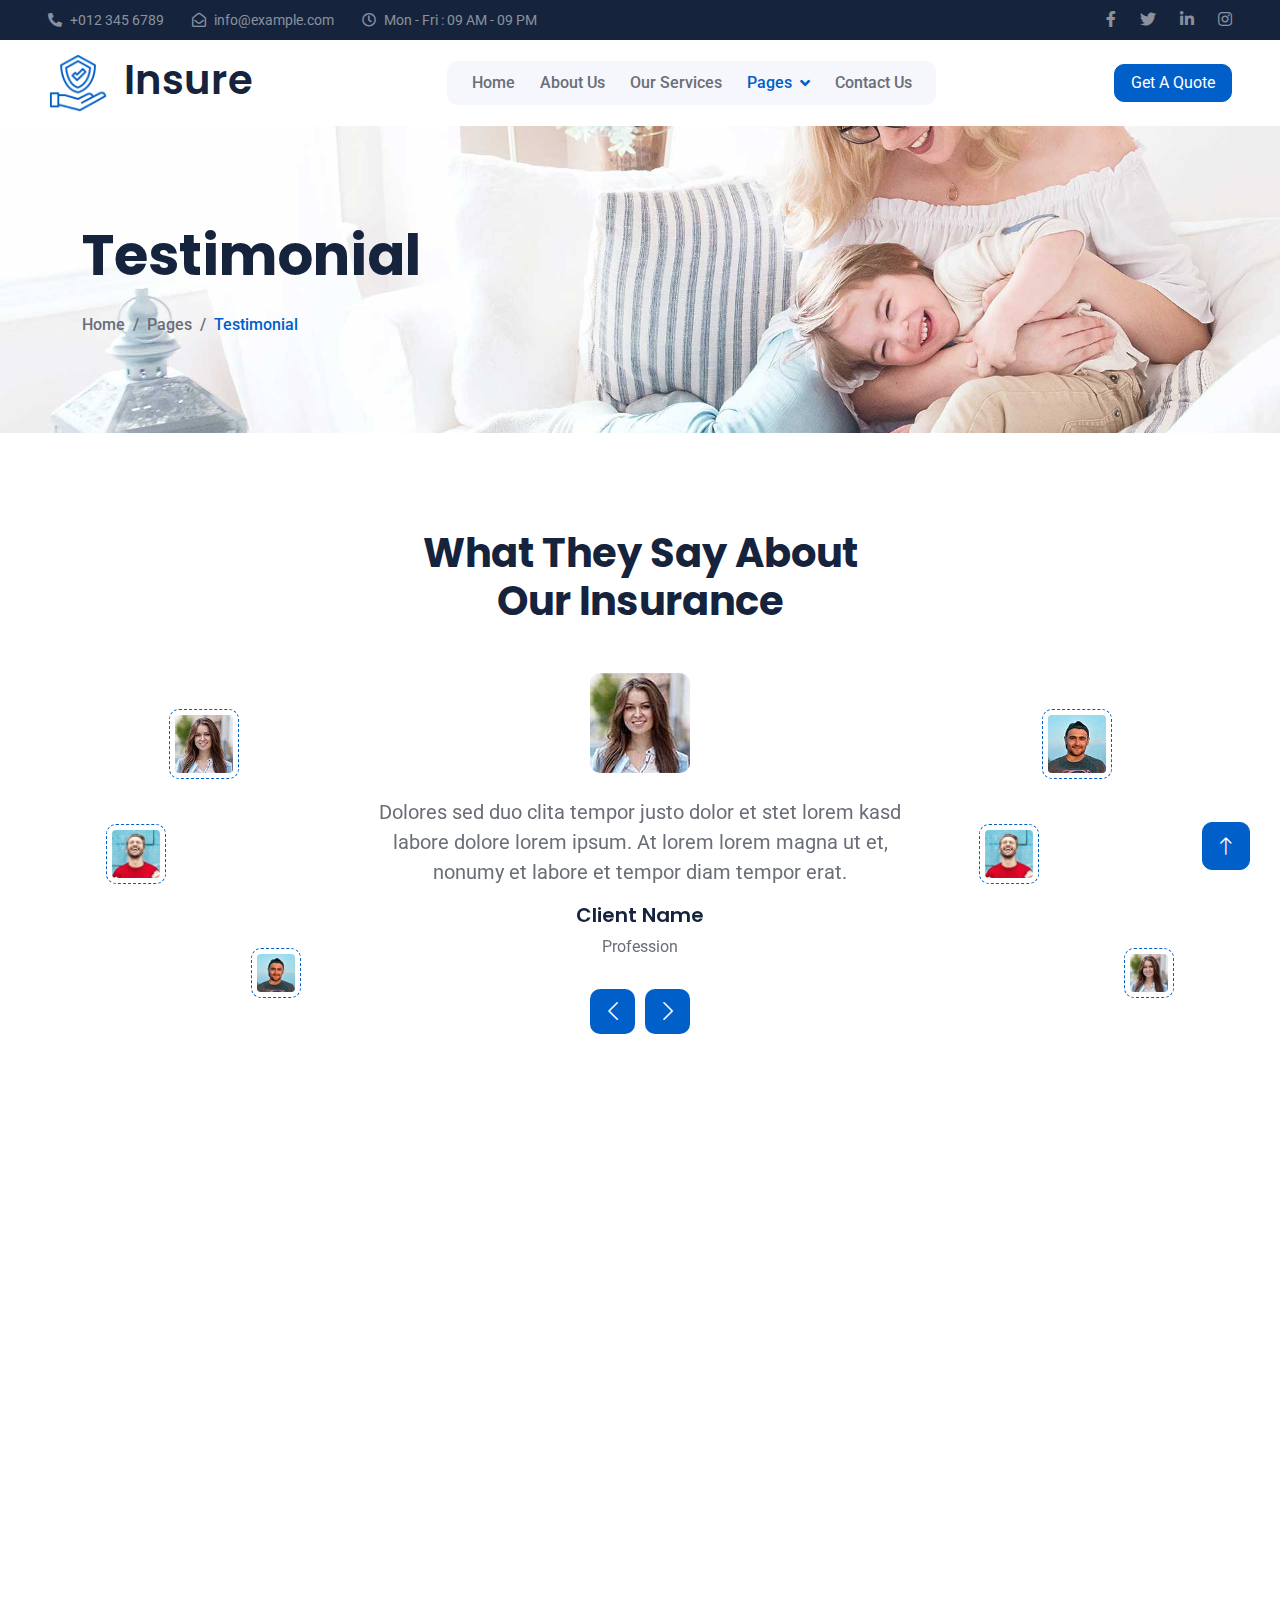
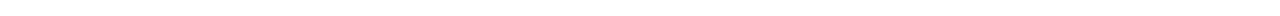
<file: testimonial.html>
<!DOCTYPE html>
<html lang="en">
  <head>
    <meta charset="utf-8" />
    <title>Insure - Insurance HTML Template</title>
    <meta content="width=device-width, initial-scale=1.0" name="viewport" />
    <meta content="" name="keywords" />
    <meta content="" name="description" />

    <!-- Favicon -->
    <link href="img/favicon.ico" rel="icon" />

    <!-- Google Web Fonts -->
    <link rel="preconnect" href="https://fonts.googleapis.com" />
    <link rel="preconnect" href="https://fonts.gstatic.com" crossorigin />
    <link
      href="https://fonts.googleapis.com/css2?family=Roboto:wght@400;500&family=Poppins:wght@600;700&display=swap"
      rel="stylesheet"
    />

    <!-- Icon Font Stylesheet -->
    <link
      href="https://cdnjs.cloudflare.com/ajax/libs/font-awesome/5.10.0/css/all.min.css"
      rel="stylesheet"
    />
    <link
      href="https://cdn.jsdelivr.net/npm/bootstrap-icons@1.4.1/font/bootstrap-icons.css"
      rel="stylesheet"
    />

    <!-- Libraries Stylesheet -->
    <link href="lib/animate/animate.min.css" rel="stylesheet" />
    <link href="lib/owlcarousel/assets/owl.carousel.min.css" rel="stylesheet" />

    <!-- Customized Bootstrap Stylesheet -->
    <link href="css/bootstrap.min.css" rel="stylesheet" />

    <!-- Template Stylesheet -->
    <link href="css/style.css" rel="stylesheet" />
  </head>

  <body>
    <!-- Spinner Start -->
    <div
      id="spinner"
      class="show bg-white position-fixed translate-middle w-100 vh-100 top-50 start-50 d-flex align-items-center justify-content-center"
    >
      <div class="spinner-grow text-primary" role="status"></div>
    </div>
    <!-- Spinner End -->

    <!-- Topbar Start -->
    <div
      class="container-fluid bg-dark text-white-50 py-2 px-0 d-none d-lg-block"
    >
      <div class="row gx-0 align-items-center">
        <div class="col-lg-7 px-5 text-start">
          <div class="h-100 d-inline-flex align-items-center me-4">
            <small class="fa fa-phone-alt me-2"></small>
            <small>+012 345 6789</small>
          </div>
          <div class="h-100 d-inline-flex align-items-center me-4">
            <small class="far fa-envelope-open me-2"></small>
            <small>info@example.com</small>
          </div>
          <div class="h-100 d-inline-flex align-items-center me-4">
            <small class="far fa-clock me-2"></small>
            <small>Mon - Fri : 09 AM - 09 PM</small>
          </div>
        </div>
        <div class="col-lg-5 px-5 text-end">
          <div class="h-100 d-inline-flex align-items-center">
            <a class="text-white-50 ms-4" href=""
              ><i class="fab fa-facebook-f"></i
            ></a>
            <a class="text-white-50 ms-4" href=""
              ><i class="fab fa-twitter"></i
            ></a>
            <a class="text-white-50 ms-4" href=""
              ><i class="fab fa-linkedin-in"></i
            ></a>
            <a class="text-white-50 ms-4" href=""
              ><i class="fab fa-instagram"></i
            ></a>
          </div>
        </div>
      </div>
    </div>
    <!-- Topbar End -->

    <!-- Navbar Start -->
    <nav
      class="navbar navbar-expand-lg bg-white navbar-light sticky-top px-4 px-lg-5"
    >
      <a href="index.html" class="navbar-brand d-flex align-items-center">
        <h1 class="m-0">
          <img
            class="img-fluid me-3"
            src="img/icon/icon-02-primary.png"
            alt=""
          />Insure
        </h1>
      </a>
      <button
        type="button"
        class="navbar-toggler"
        data-bs-toggle="collapse"
        data-bs-target="#navbarCollapse"
      >
        <span class="navbar-toggler-icon"></span>
      </button>
      <div class="collapse navbar-collapse" id="navbarCollapse">
        <div class="navbar-nav mx-auto bg-light rounded pe-4 py-3 py-lg-0">
          <a href="index.html" class="nav-item nav-link">Home</a>
          <a href="about.html" class="nav-item nav-link">About Us</a>
          <a href="service.html" class="nav-item nav-link">Our Services</a>
          <div class="nav-item dropdown">
            <a
              href="#"
              class="nav-link dropdown-toggle active"
              data-bs-toggle="dropdown"
              >Pages</a
            >
            <div class="dropdown-menu bg-light border-0 m-0">
              <a href="feature.html" class="dropdown-item">Features</a>
              <a href="appointment.html" class="dropdown-item">Appointment</a>
              <a href="team.html" class="dropdown-item">Team Members</a>
              <a href="testimonial.html" class="dropdown-item active"
                >Testimonial</a
              >
              <a href="404.html" class="dropdown-item">404 Page</a>
            </div>
          </div>
          <a href="contact.html" class="nav-item nav-link">Contact Us</a>
        </div>
      </div>
      <a href="" class="btn btn-primary px-3 d-none d-lg-block">Get A Quote</a>
    </nav>
    <!-- Navbar End -->

    <!-- Page Header Start -->
    <div
      class="container-fluid page-header py-5 mb-5 wow fadeIn"
      data-wow-delay="0.1s"
    >
      <div class="container py-5">
        <h1 class="display-4 animated slideInDown mb-4">Testimonial</h1>
        <nav aria-label="breadcrumb animated slideInDown">
          <ol class="breadcrumb mb-0">
            <li class="breadcrumb-item"><a href="#">Home</a></li>
            <li class="breadcrumb-item"><a href="#">Pages</a></li>
            <li class="breadcrumb-item active" aria-current="page">
              Testimonial
            </li>
          </ol>
        </nav>
      </div>
    </div>
    <!-- Page Header End -->

    <!-- Testimonial Start -->
    <div class="container-xxl py-5">
      <div class="container">
        <div class="text-center mx-auto" style="max-width: 500px">
          <h1 class="display-6 mb-5">What They Say About Our Insurance</h1>
        </div>
        <div class="row g-5">
          <div class="col-lg-3 d-none d-lg-block">
            <div class="testimonial-left h-100">
              <img
                class="img-fluid animated pulse infinite"
                src="img/testimonial-1.jpg"
                alt=""
              />
              <img
                class="img-fluid animated pulse infinite"
                src="img/testimonial-2.jpg"
                alt=""
              />
              <img
                class="img-fluid animated pulse infinite"
                src="img/testimonial-3.jpg"
                alt=""
              />
            </div>
          </div>
          <div class="col-lg-6 wow fadeIn" data-wow-delay="0.5s">
            <div class="owl-carousel testimonial-carousel">
              <div class="testimonial-item text-center">
                <img
                  class="img-fluid rounded mx-auto mb-4"
                  src="img/testimonial-1.jpg"
                  alt=""
                />
                <p class="fs-5">
                  Dolores sed duo clita tempor justo dolor et stet lorem kasd
                  labore dolore lorem ipsum. At lorem lorem magna ut et, nonumy
                  et labore et tempor diam tempor erat.
                </p>
                <h5>Client Name</h5>
                <span>Profession</span>
              </div>
              <div class="testimonial-item text-center">
                <img
                  class="img-fluid rounded mx-auto mb-4"
                  src="img/testimonial-2.jpg"
                  alt=""
                />
                <p class="fs-5">
                  Dolores sed duo clita tempor justo dolor et stet lorem kasd
                  labore dolore lorem ipsum. At lorem lorem magna ut et, nonumy
                  et labore et tempor diam tempor erat.
                </p>
                <h5>Client Name</h5>
                <span>Profession</span>
              </div>
              <div class="testimonial-item text-center">
                <img
                  class="img-fluid rounded mx-auto mb-4"
                  src="img/testimonial-3.jpg"
                  alt=""
                />
                <p class="fs-5">
                  Dolores sed duo clita tempor justo dolor et stet lorem kasd
                  labore dolore lorem ipsum. At lorem lorem magna ut et, nonumy
                  et labore et tempor diam tempor erat.
                </p>
                <h5>Client Name</h5>
                <span>Profession</span>
              </div>
            </div>
          </div>
          <div class="col-lg-3 d-none d-lg-block">
            <div class="testimonial-right h-100">
              <img
                class="img-fluid animated pulse infinite"
                src="img/testimonial-1.jpg"
                alt=""
              />
              <img
                class="img-fluid animated pulse infinite"
                src="img/testimonial-2.jpg"
                alt=""
              />
              <img
                class="img-fluid animated pulse infinite"
                src="img/testimonial-3.jpg"
                alt=""
              />
            </div>
          </div>
        </div>
      </div>
    </div>
    <!-- Testimonial End -->

    <!-- Footer Start -->
    <div
      class="container-fluid bg-dark footer mt-5 pt-5 wow fadeIn"
      data-wow-delay="0.1s"
    >
      <div class="container py-5">
        <div class="row g-5">
          <div class="col-lg-3 col-md-6">
            <h1 class="text-white mb-4">
              <img
                class="img-fluid me-3"
                src="img/icon/icon-02-light.png"
                alt=""
              />Insure
            </h1>
            <p>
              Diam dolor diam ipsum sit. Aliqu diam amet diam et eos. Clita erat
              ipsum et lorem et sit, sed stet lorem sit clita
            </p>
            <div class="d-flex pt-2">
              <a class="btn btn-square me-1" href=""
                ><i class="fab fa-twitter"></i
              ></a>
              <a class="btn btn-square me-1" href=""
                ><i class="fab fa-facebook-f"></i
              ></a>
              <a class="btn btn-square me-1" href=""
                ><i class="fab fa-youtube"></i
              ></a>
              <a class="btn btn-square me-0" href=""
                ><i class="fab fa-linkedin-in"></i
              ></a>
            </div>
          </div>
          <div class="col-lg-3 col-md-6">
            <h5 class="text-light mb-4">Address</h5>
            <p>
              <i class="fa fa-map-marker-alt me-3"></i>123 Street, New York, USA
            </p>
            <p><i class="fa fa-phone-alt me-3"></i>+012 345 67890</p>
            <p><i class="fa fa-envelope me-3"></i>info@example.com</p>
          </div>
          <div class="col-lg-3 col-md-6">
            <h5 class="text-light mb-4">Quick Links</h5>
            <a class="btn btn-link" href="">About Us</a>
            <a class="btn btn-link" href="">Contact Us</a>
            <a class="btn btn-link" href="">Our Services</a>
            <a class="btn btn-link" href="">Terms & Condition</a>
            <a class="btn btn-link" href="">Support</a>
          </div>
          <div class="col-lg-3 col-md-6">
            <h5 class="text-light mb-4">Newsletter</h5>
            <p>Dolor amet sit justo amet elitr clita ipsum elitr est.</p>
            <div class="position-relative mx-auto" style="max-width: 400px">
              <input
                class="form-control bg-transparent w-100 py-3 ps-4 pe-5"
                type="text"
                placeholder="Your email"
              />
              <button
                type="button"
                class="btn btn-secondary py-2 position-absolute top-0 end-0 mt-2 me-2"
              >
                SignUp
              </button>
            </div>
          </div>
        </div>
      </div>
      <div class="container-fluid copyright">
        <div class="container">
          <div class="row">
            <div class="col-md-6 text-center text-md-start mb-3 mb-md-0">
              &copy; <a href="#">Your Site Name</a>, All Right Reserved.
            </div>
            <div class="col-md-6 text-center text-md-end">
              <!--/*** This template is free as long as you keep the footer author’s credit link/attribution link/backlink. If you'd like to use the template without the footer author’s credit link/attribution link/backlink, you can purchase the Credit Removal License from "https://htmlcodex.com/credit-removal". Thank you for your support. ***/-->
              Designed By <a href="https://htmlcodex.com">HTML Codex</a>
              <br />Distributed By:
              <a href="https://themewagon.com" target="_blank">ThemeWagon</a>
            </div>
          </div>
        </div>
      </div>
    </div>
    <!-- Footer End -->

    <!-- Back to Top -->
    <a href="#" class="btn btn-lg btn-primary btn-lg-square back-to-top"
      ><i class="bi bi-arrow-up"></i
    ></a>

    <!-- JavaScript Libraries -->
    <script src="https://code.jquery.com/jquery-3.4.1.min.js"></script>
    <script src="https://cdn.jsdelivr.net/npm/bootstrap@5.0.0/dist/js/bootstrap.bundle.min.js"></script>
    <script src="lib/wow/wow.min.js"></script>
    <script src="lib/easing/easing.min.js"></script>
    <script src="lib/waypoints/waypoints.min.js"></script>
    <script src="lib/owlcarousel/owl.carousel.min.js"></script>
    <script src="lib/counterup/counterup.min.js"></script>

    <!-- Template Javascript -->
    <script src="js/main.js"></script>
  </body>
</html>
</file>
<file: css/style.css>
/********** Template CSS **********/
:root {
    --primary: #015FC9;
    --secondary: #0DD3F1;
    --light: #F6F7FC;
    --dark: #15233C;
}

.back-to-top {
    position: fixed;
    display: none;
    right: 30px;
    bottom: 30px;
    z-index: 99;
}


/*** Spinner ***/
#spinner {
    opacity: 0;
    visibility: hidden;
    transition: opacity .5s ease-out, visibility 0s linear .5s;
    z-index: 99999;
}

#spinner.show {
    transition: opacity .5s ease-out, visibility 0s linear 0s;
    visibility: visible;
    opacity: 1;
}


/*** Button ***/
.btn {
    transition: .5s;
}

.btn.btn-primary,
.btn.btn-outline-primary:hover,
.btn.btn-secondary,
.btn.btn-outline-secondary:hover {
    color: #FFFFFF;
}

.btn.btn-primary:hover {
    background: var(--secondary);
    border-color: var(--secondary);
}

.btn.btn-secondary:hover {
    background: var(--primary);
    border-color: var(--primary);
}

.btn-square {
    width: 38px;
    height: 38px;
}

.btn-sm-square {
    width: 32px;
    height: 32px;
}

.btn-lg-square {
    width: 48px;
    height: 48px;
}

.btn-square,
.btn-sm-square,
.btn-lg-square {
    padding: 0;
    display: flex;
    align-items: center;
    justify-content: center;
    font-weight: normal;
}


/*** Navbar ***/
.navbar.sticky-top {
    top: -100px;
    transition: .5s;
}

.navbar .navbar-brand img {
    max-height: 60px;
}

.navbar .navbar-nav .nav-link {
    margin-left: 25px;
    padding: 10px 0;
    color: #696E77;
    font-weight: 500;
    outline: none;
}

.navbar .navbar-nav .nav-link:hover,
.navbar .navbar-nav .nav-link.active {
    color: var(--primary);
}

.navbar .dropdown-toggle::after {
    border: none;
    content: "\f107";
    font-family: "Font Awesome 5 Free";
    font-weight: 900;
    vertical-align: middle;
    margin-left: 8px;
}

@media (max-width: 991.98px) {
    .navbar .navbar-brand img {
        max-height: 45px;
    }

    .navbar .navbar-nav {
        margin-top: 20px;
        margin-bottom: 15px;
    }

    .navbar .nav-item .dropdown-menu {
        padding-left: 30px;
    }
}

@media (min-width: 992px) {
    .navbar .nav-item .dropdown-menu {
        display: block;
        border: none;
        margin-top: 0;
        top: 150%;
        right: 0;
        opacity: 0;
        visibility: hidden;
        transition: .5s;
    }

    .navbar .nav-item:hover .dropdown-menu {
        top: 100%;
        visibility: visible;
        transition: .5s;
        opacity: 1;
    }
}


/*** Header ***/
.carousel-caption {
    top: 0;
    left: 0;
    right: 0;
    bottom: 0;
    display: flex;
    align-items: center;
    text-align: start;
    z-index: 1;
}
.text-center{
    text-align: center;
}
.carousel-control-prev,
.carousel-control-next {
    width: 15%;
}

.carousel-control-prev-icon,
.carousel-control-next-icon {
    width: 3rem;
    height: 3rem;
    background-color: var(--primary);
    border: 15px solid var(--primary);
    border-radius: 50px;
}

@media (max-width: 768px) {
    #header-carousel .carousel-item {
        position: relative;
        min-height: 450px;
    }
    
    #header-carousel .carousel-item img {
        position: absolute;
        width: 100%;
        height: 100%;
        object-fit: cover;
    }
}

.page-header {
    background: url(../img/carousel-1.jpg) center center no-repeat;
    background-size: cover;
}

.page-header .breadcrumb-item,
.page-header .breadcrumb-item a {
    font-weight: 500;
}

.page-header .breadcrumb-item a,
.page-header .breadcrumb-item+.breadcrumb-item::before {
    color: #696E77;
}

.page-header .breadcrumb-item a:hover,
.page-header .breadcrumb-item.active {
    color: var(--primary);
}


/*** Facts ***/
@media (min-width: 992px) {
    .container.facts {
        max-width: 100% !important;
    }

    .container.facts .facts-text {
        padding-left: calc(((100% - 320px) / 2) + .75rem);
    }

    .container.facts .facts-counter {
        padding-right: calc(((100% - 320px) / 2) + .75rem);
    }
}

@media (min-width: 1200px) {
    .container.facts .facts-text  {
        padding-left: calc(((100% - 420px) / 2) + .75rem);
    }

    .container.facts .facts-counter  {
        padding-right: calc(((100% - 420px) / 2) + .75rem);
    }
}

@media (min-width: 1400px) {
    .container.facts .facts-text  {
        padding-left: calc(((100% - 1320px) / 2) + .75rem);
    }

    .container.facts .facts-counter  {
        padding-right: calc(((100% - 1320px) / 2) + .75rem);
    }
}

.container.facts .facts-text {
    background: linear-gradient(rgba(1, 95, 201, .9), rgba(1, 95, 201, .9)), url(../img/carousel-1.jpg) center right no-repeat;
    background-size: cover;
}

.container.facts .facts-counter {
    background: linear-gradient(rgba(255, 255, 255, .9), rgba(255, 255, 255, .9)), url(../img/carousel-2.jpg) center right no-repeat;
    background-size: cover;
}

.container.facts .facts-text .h-100,
.container.facts .facts-counter .h-100 {
    padding: 6rem 0;
    display: flex;
    flex-direction: column;
    justify-content: center;
}


/*** Service ***/
.service-item {
    position: relative;
    overflow: hidden;
    box-shadow: 0 0 45px rgba(0, 0, 0, .07);
}

.service-item .service-icon {
    width: 90px;
    height: 90px;
    display: flex;
    align-items: center;
    justify-content: center;
}

.service-item .service-icon img {
    max-width: 60px;
    max-height: 60px;
}

.service-item a.btn {
    color: var(--primary);
}

.service-item a.btn:hover {
    color: #FFFFFF;
    background: var(--primary);
    border-color: var(--primary);
}


/*** Appointment ***/
.appointment {
    background: linear-gradient(rgba(1, 95, 201, .9), rgba(1, 95, 201, .9)), url(../img/carousel-1.jpg) center center no-repeat;
    background-size: cover;
}


/*** Team ***/
.team-item {
    position: relative;
    overflow: hidden;
    height: 100%;
    box-shadow: 0 0 45px rgba(0, 0, 0, .07);
}

.team-item img {
    transition: .5s;
}


.team-text {
    position: absolute;
    width: 100%;
    left: 0;
    bottom: -50px;
    opacity: 0;
    transition: .5s;
}

.team-item:hover .team-text {
    bottom: 0;
    opacity: 1;
}

.team-item a.btn {
    color: var(--primary);
}

.team-item a.btn:hover {
    color: #FFFFFF;
    background: var(--primary);
    border-color: var(--primary);
}


/*** Testimonial ***/
.animated.pulse {
    animation-duration: 1.5s;
}

.testimonial-left,
.testimonial-right {
    position: relative;
}

.testimonial-left img,
.testimonial-right img {
    position: absolute;
    padding: 5px;
    border: 1px dashed var(--primary);
    border-radius: 10px;
}

.testimonial-left img:nth-child(1),
.testimonial-right img:nth-child(3) {
    width: 70px;
    height: 70px;
    top: 10%;
    left: 50%;
    transform: translateX(-50%);
}

.testimonial-left img:nth-child(2),
.testimonial-right img:nth-child(2) {
    width: 60px;
    height: 60px;
    top: 50%;
    left: 10%;
    transform: translateY(-50%);
}

.testimonial-left img:nth-child(3),
.testimonial-right img:nth-child(1) {
    width: 50px;
    height: 50px;
    bottom: 10%;
    right: 10%;
}

.testimonial-carousel .owl-item img {
    width: 100px;
    height: 100px;
}

.testimonial-carousel .owl-nav {
    margin-top: 30px;
    display: flex;
    justify-content: center;
}

.testimonial-carousel .owl-nav .owl-prev,
.testimonial-carousel .owl-nav .owl-next {
    margin: 0 5px;
    width: 45px;
    height: 45px;
    display: flex;
    align-items: center;
    justify-content: center;
    color: #FFFFFF;
    background: var(--primary);
    border-radius: 10px;
    font-size: 22px;
    transition: .5s;
}

.testimonial-carousel .owl-nav .owl-prev:hover,
.testimonial-carousel .owl-nav .owl-next:hover {
    background: var(--secondary);
}


/*** Footer ***/
.footer {
    color: #A7A8B4;
}

.footer .btn.btn-link {
    display: block;
    margin-bottom: 5px;
    padding: 0;
    text-align: left;
    color: #A7A8B4;
    font-weight: normal;
    text-transform: capitalize;
    transition: .3s;
}

.footer .btn.btn-link::before {
    position: relative;
    content: "\f105";
    font-family: "Font Awesome 5 Free";
    font-weight: 900;
    color: #A7A8B4;
    margin-right: 10px;
}

.footer .btn.btn-link:hover {
    color: var(--light);
    letter-spacing: 1px;
    box-shadow: none;
}

.footer .btn.btn-square {
    color: #A7A8B4;
    border: 1px solid#A7A8B4;
}

.footer .btn.btn-square:hover {
    color: var(--secondary);
    border-color: var(--light);
}

.footer .copyright {
    padding: 25px 0;
    font-size: 15px;
    border-top: 1px solid rgba(256, 256, 256, .1);
}

.footer .copyright a {
    color: var(--secondary);
}

.footer .copyright a:hover {
    color: #FFFFFF;
}
</file>
<file: css/custom.css>
.pharmaprod{
    width : 100%
}
.contactfont{
    font-size: 20px;
}
</file>
